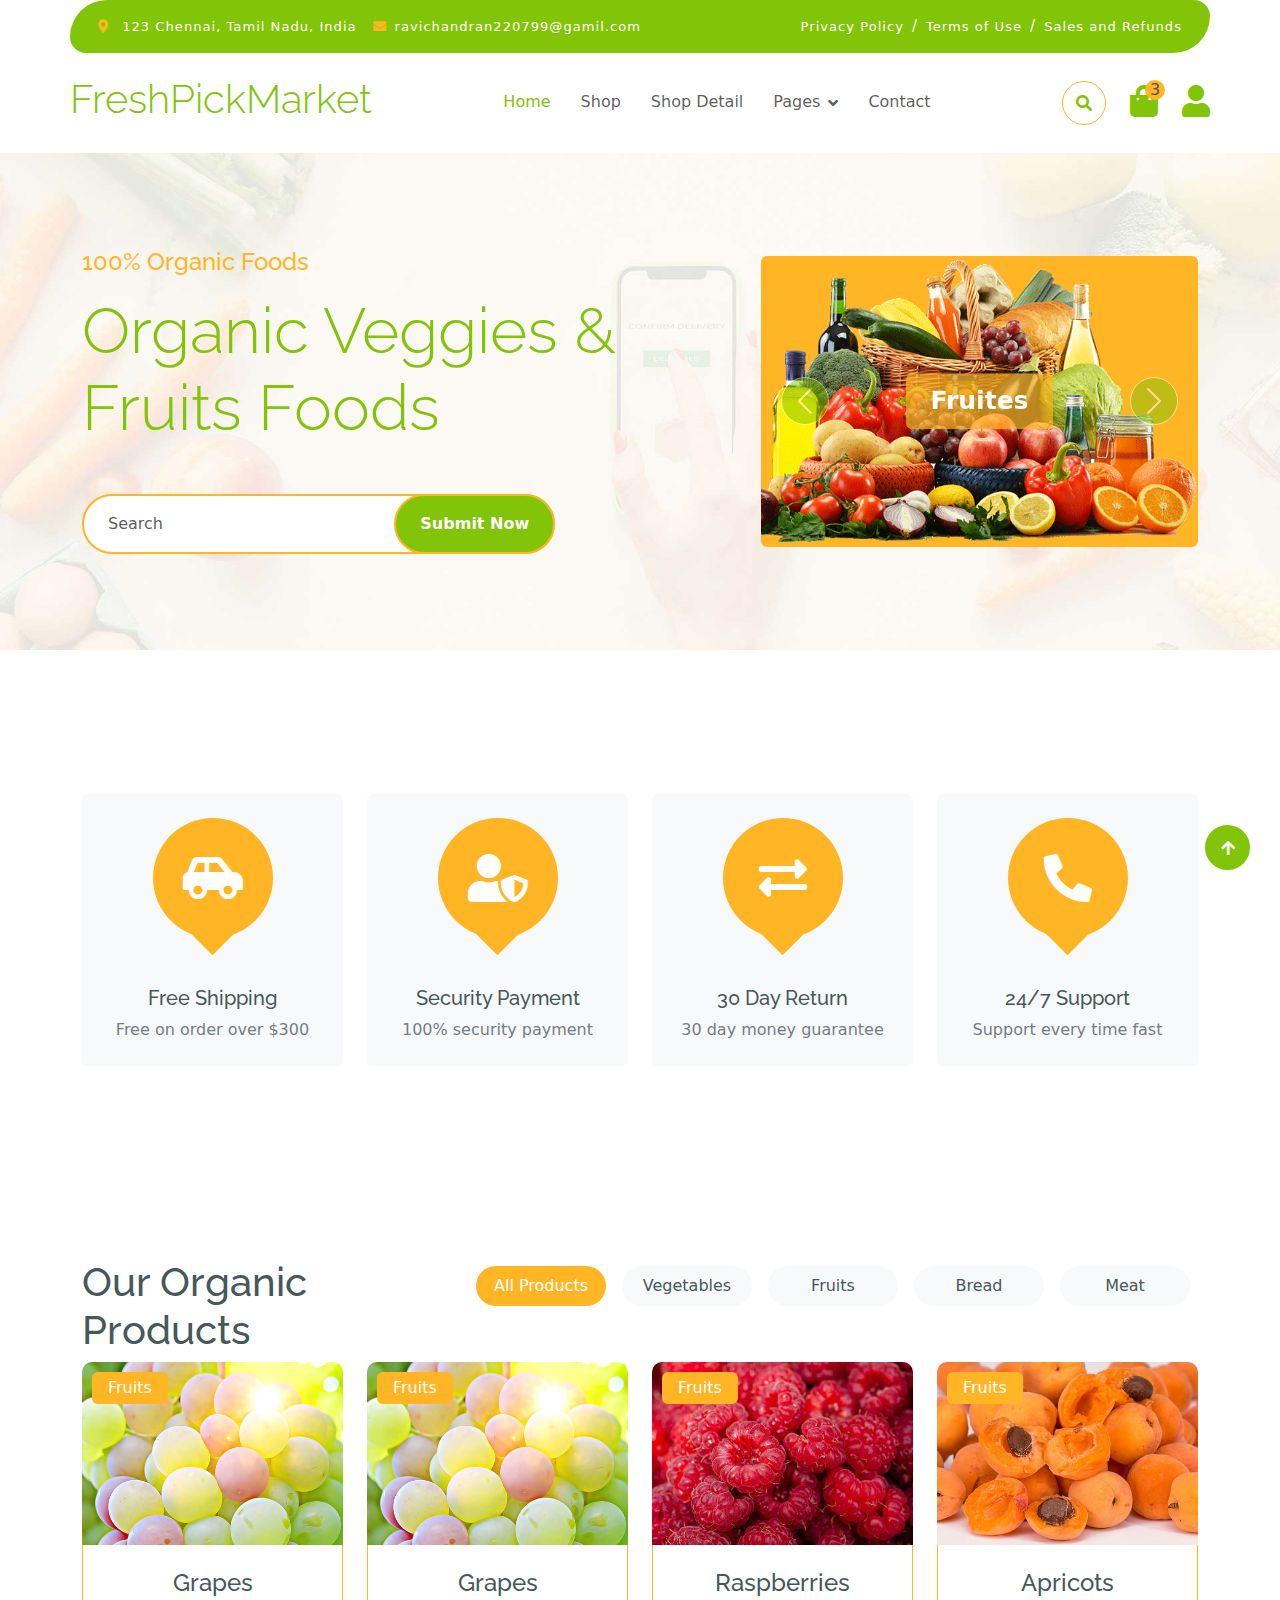
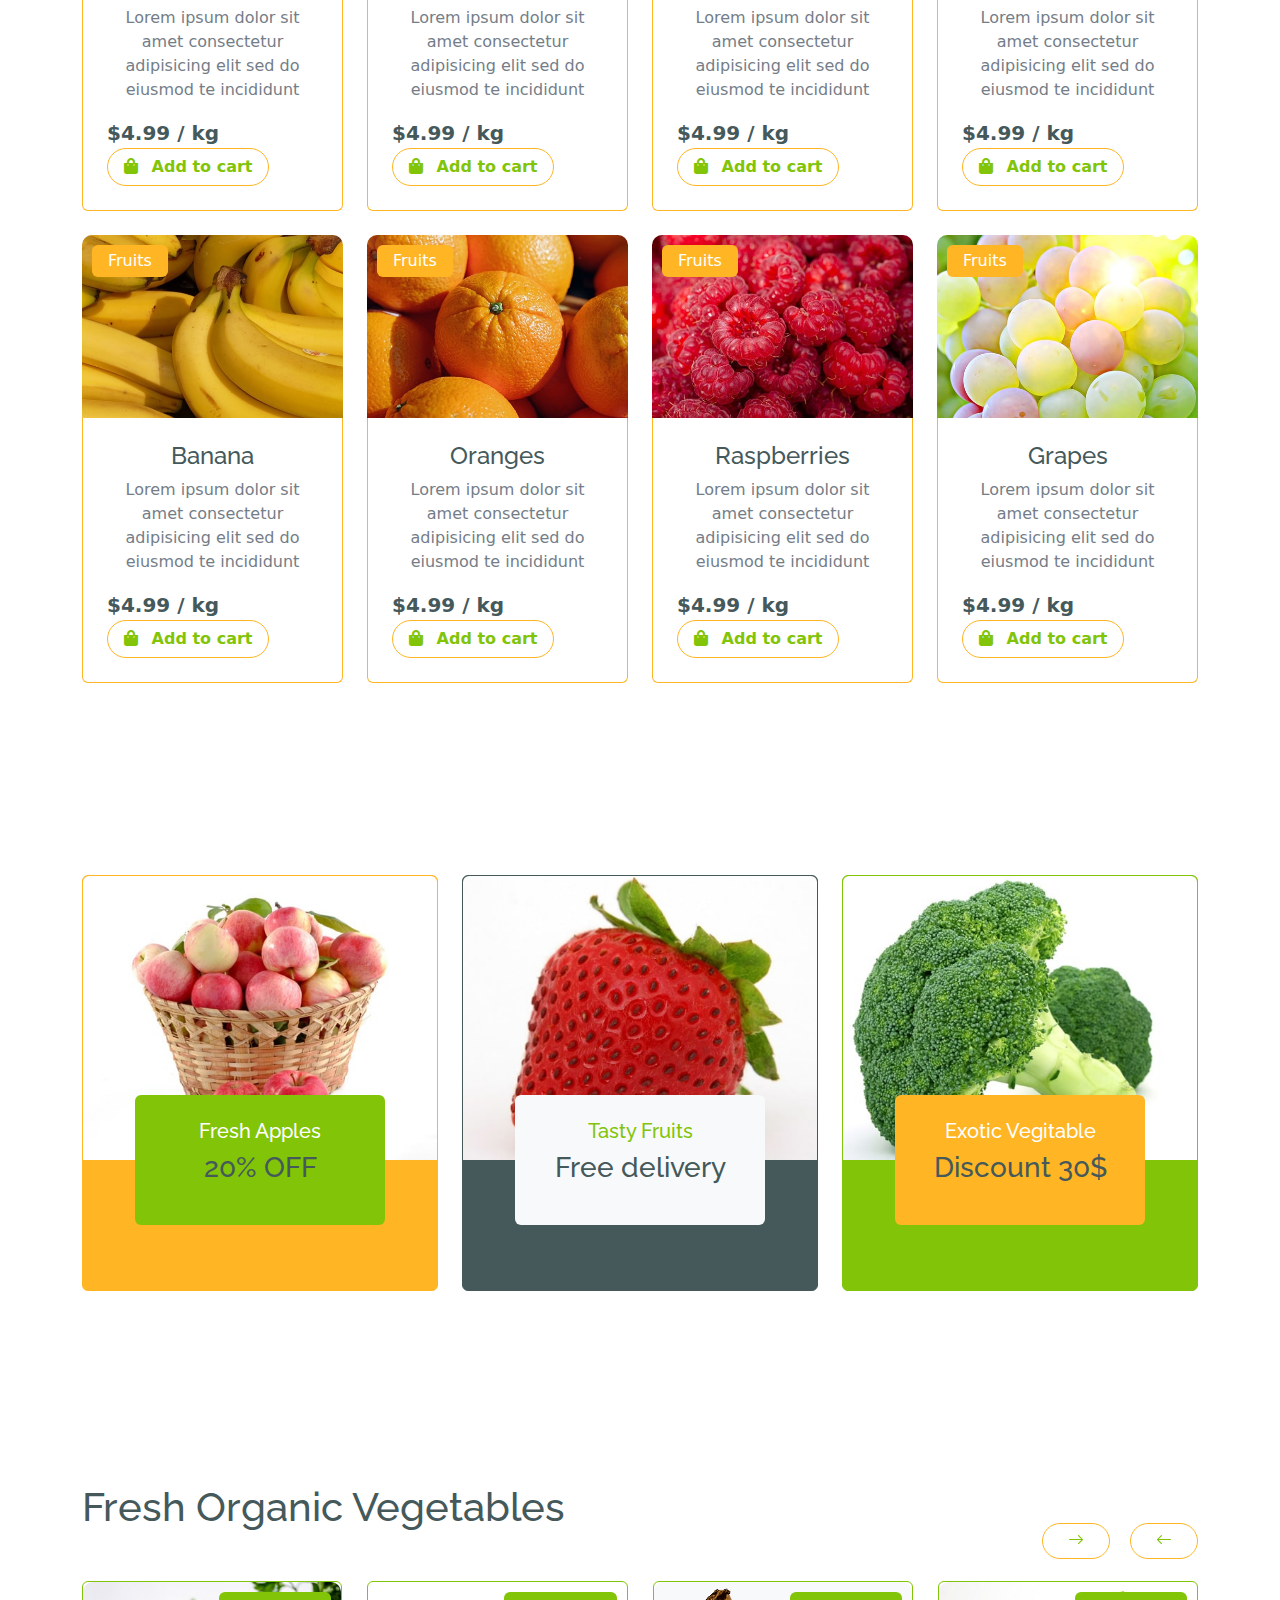
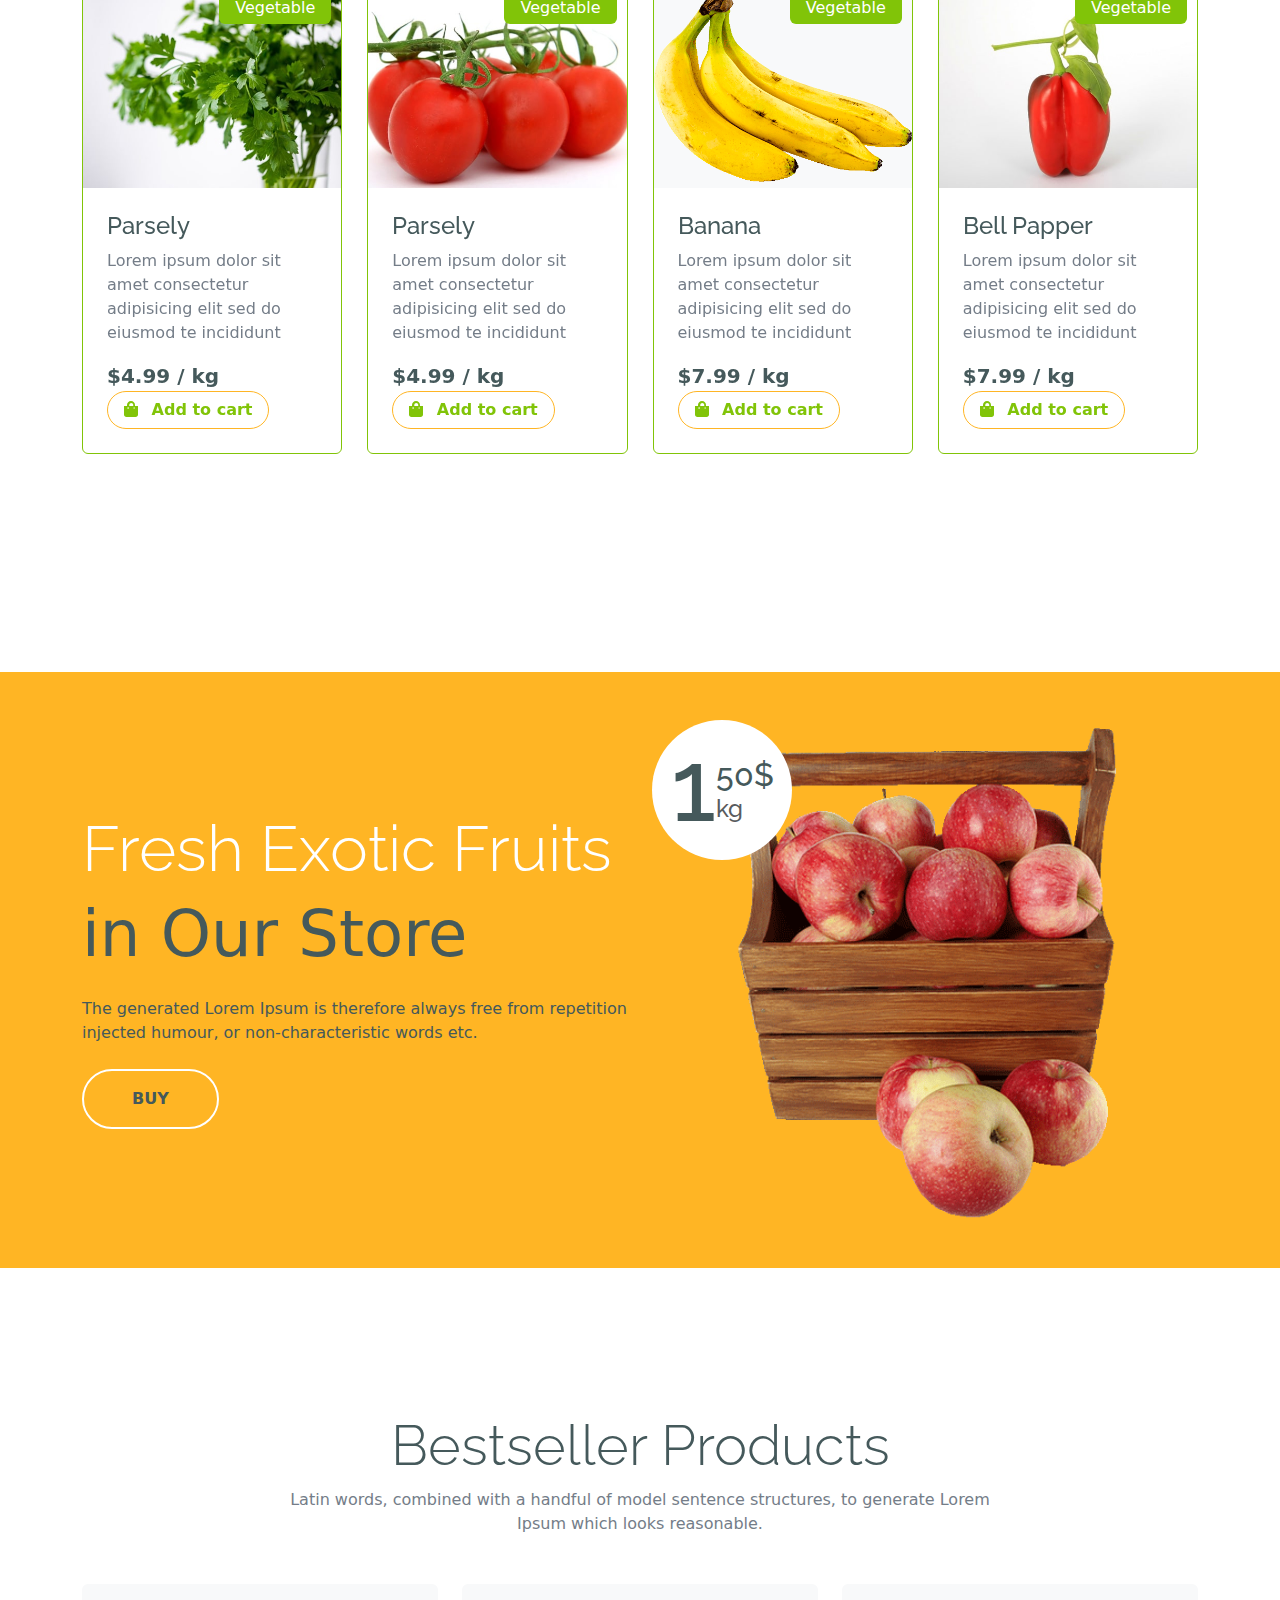
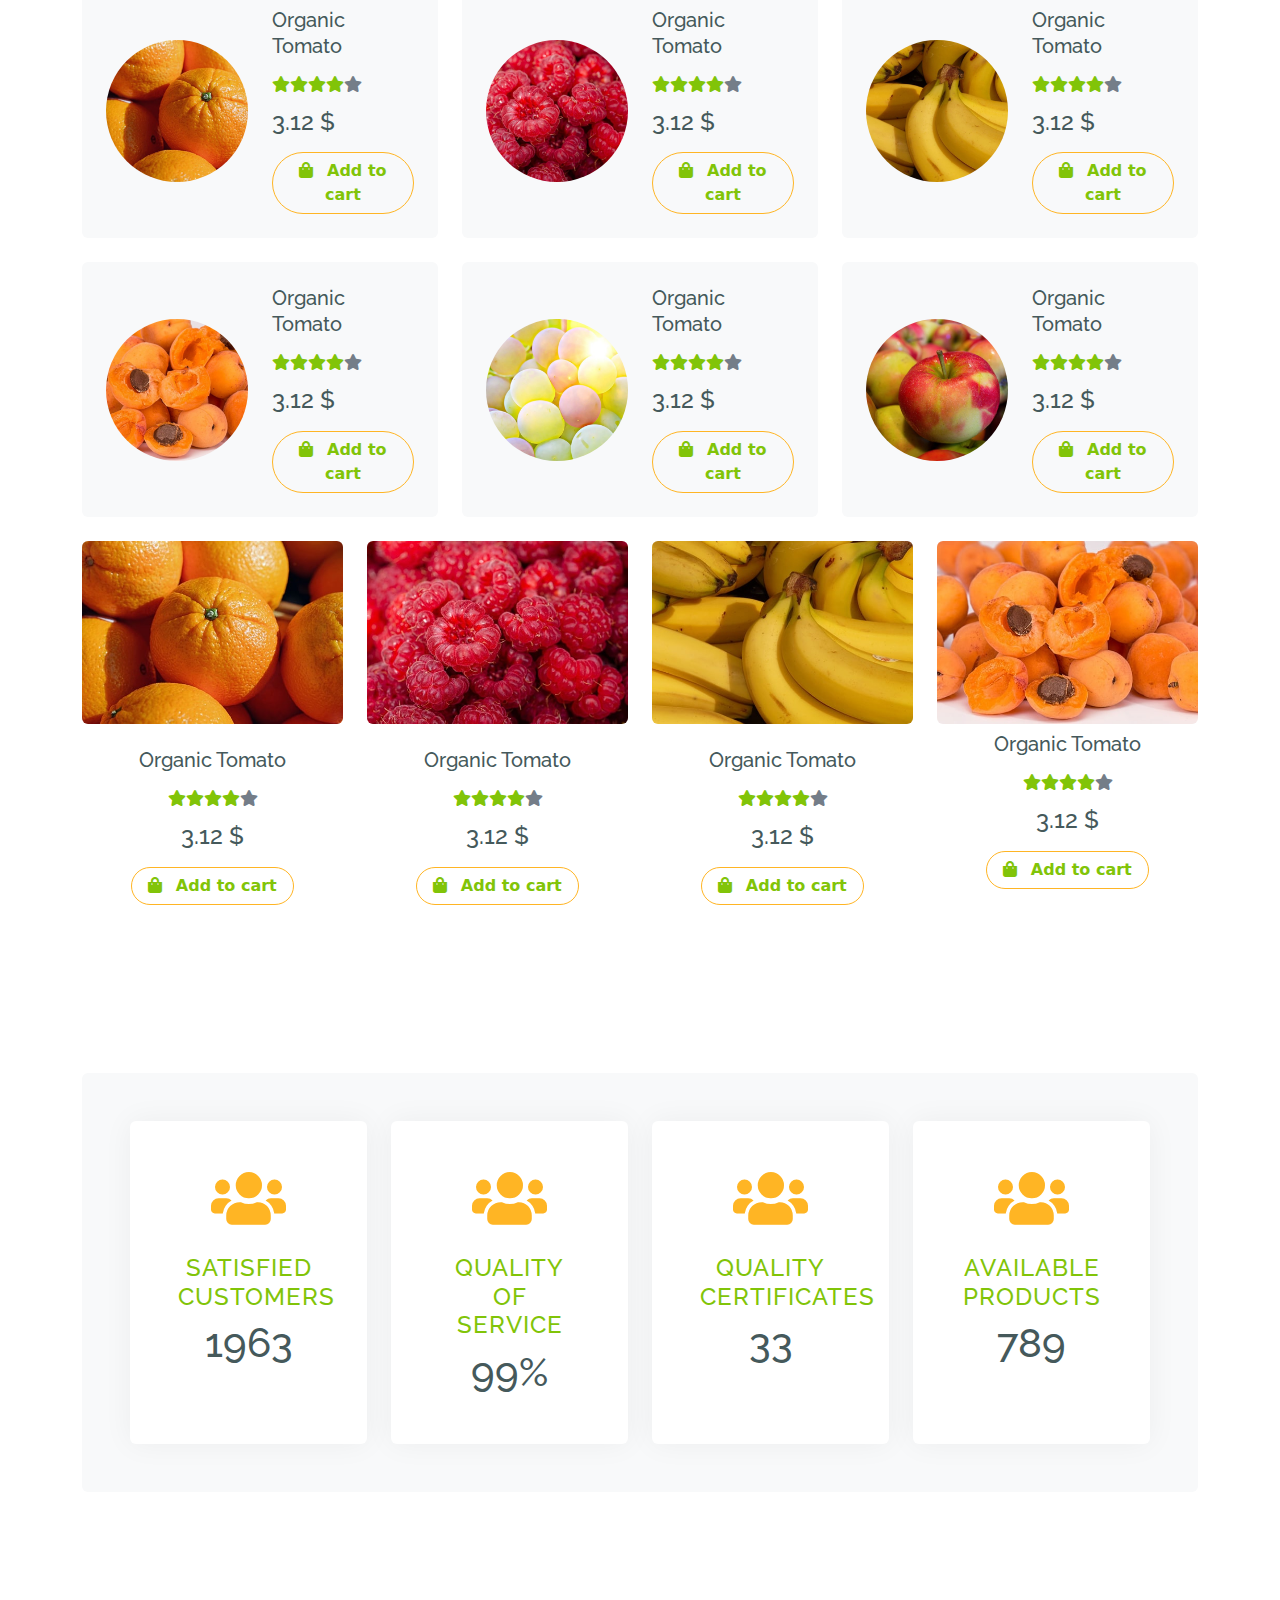
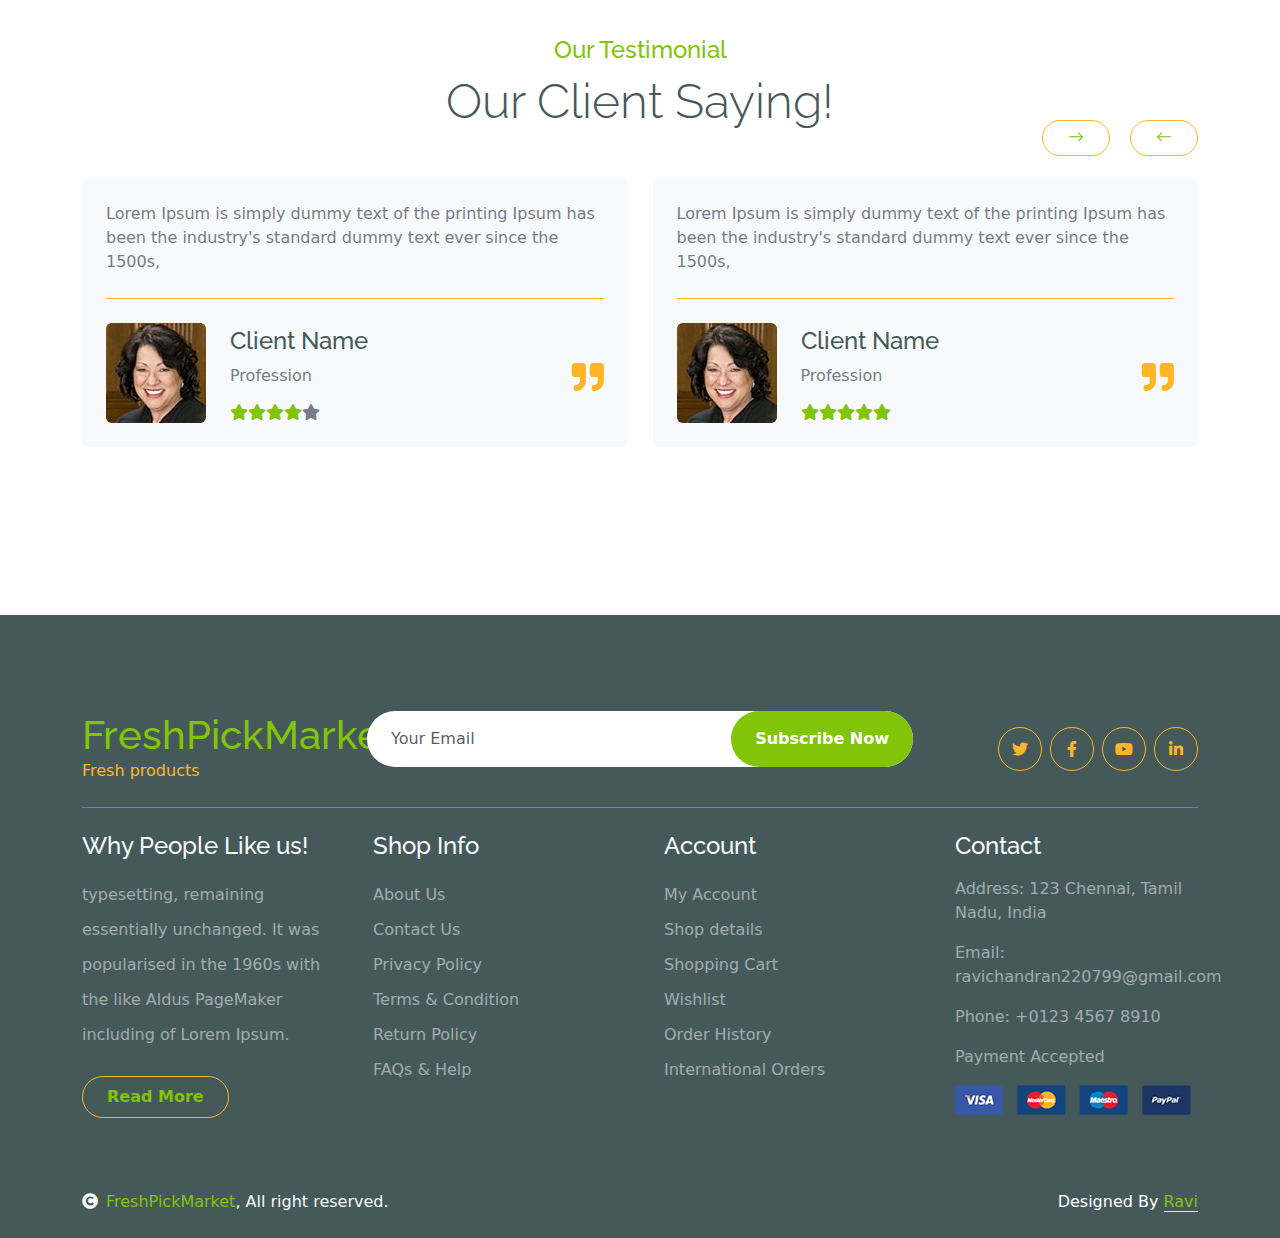
<file: index.html>
<!DOCTYPE html>
<html lang="en">

    <head>
        <meta charset="utf-8">
        <title>FreshPickMarket</title>
        <meta content="width=device-width, initial-scale=1.0" name="viewport">

        <!-- Google Web Fonts -->
        <link rel="preconnect" href="https://fonts.googleapis.com">
        <link rel="preconnect" href="https://fonts.gstatic.com" crossorigin>
        <link href="https://fonts.googleapis.com/css2?family=Open+Sans:wght@400;600&family=Raleway:wght@600;800&display=swap" rel="stylesheet"> 

        <!-- Icon Font Stylesheet -->
        <link rel="stylesheet" href="https://use.fontawesome.com/releases/v5.15.4/css/all.css"/>
        <link href="https://cdn.jsdelivr.net/npm/bootstrap-icons@1.4.1/font/bootstrap-icons.css" rel="stylesheet">

        <!-- Libraries Stylesheet -->
        <link rel="stylesheet" href="https://cdnjs.cloudflare.com/ajax/libs/OwlCarousel2/2.3.4/assets/owl.carousel.min.css">

        <!-- Bootstrap Stylesheet -->
        <link href="https://cdn.jsdelivr.net/npm/bootstrap@5.3.3/dist/css/bootstrap.min.css" rel="stylesheet">

        <!-- Template Stylesheet -->
        <link href="css/style.css" rel="stylesheet">
    </head>

    <body>

        <!-- Spinner Start -->
        <div id="spinner" class="show w-100 vh-100 bg-white position-fixed translate-middle top-50 start-50  d-flex align-items-center justify-content-center">
            <div class="spinner-grow text-primary" role="status"></div>
        </div>
        <!-- Spinner End -->


        <!-- Navbar start -->
        <div class="container-fluid fixed-top">
            <div class="container topbar bg-primary d-none d-lg-block">
                <div class="d-flex justify-content-between">
                    <div class="top-info ps-2">
                        <small class="me-3"><i class="fas fa-map-marker-alt me-2 text-secondary"></i> <a href="#" class="text-white">123 Chennai, Tamil Nadu, India </a></small>
                        <small class="me-3"><i class="fas fa-envelope me-2 text-secondary"></i><a href="mailto:ravichandran220799@gmail.com" class="text-white">ravichandran220799@gamil.com</a></small>
                    </div>
                    <div class="top-link pe-2">
                        <a href="#" class="text-white"><small class="text-white mx-2">Privacy Policy</small>/</a>
                        <a href="#" class="text-white"><small class="text-white mx-2">Terms of Use</small>/</a>
                        <a href="#" class="text-white"><small class="text-white ms-2">Sales and Refunds</small></a>
                    </div>
                </div>
            </div>
            <div class="container px-0">
                <nav class="navbar navbar-light bg-white navbar-expand-xl">
                    <a href="index.html" class="navbar-brand"><h1 class="text-primary display-6">FreshPickMarket</h1></a>
                    <button class="navbar-toggler py-2 px-3" type="button" data-bs-toggle="collapse" data-bs-target="#navbarCollapse">
                        <span class="fa fa-bars text-primary"></span>
                    </button>
                    <div class="collapse navbar-collapse bg-white" id="navbarCollapse">
                        <div class="navbar-nav mx-auto">
                            <a href="index.html" class="nav-item nav-link active">Home</a>
                            <a href="shop.html" class="nav-item nav-link">Shop</a>
                            <a href="shop-detail.html" class="nav-item nav-link">Shop Detail</a>
                            <div class="nav-item dropdown">
                                <a href="#" class="nav-link dropdown-toggle" data-bs-toggle="dropdown">Pages</a>
                                <div class="dropdown-menu m-0 bg-secondary rounded-0">
                                    <a href="cart.html" class="dropdown-item">Cart</a>
                                    <a href="checkout.html" class="dropdown-item">Checkout</a>
                                    <a href="testimonial.html" class="dropdown-item">Testimonial</a>
                                    <a href="404.html" class="dropdown-item">404 Page</a>
                                </div>
                            </div>
                            <a href="contact.html" class="nav-item nav-link">Contact</a>
                        </div>
                        <div class="d-flex m-3 me-0">
                            <button class="btn-search btn border border-secondary btn-md-square rounded-circle bg-white me-4" data-bs-toggle="modal" data-bs-target="#searchModal"><i class="fas fa-search text-primary"></i></button>
                            <a href="#" class="position-relative me-4 my-auto">
                                <i class="fa fa-shopping-bag fa-2x"></i>
                                <span class="position-absolute bg-secondary rounded-circle d-flex align-items-center justify-content-center text-dark px-1" style="top: -5px; left: 15px; height: 20px; min-width: 20px;">3</span>
                            </a>
                            <a href="#" class="my-auto">
                                <i class="fas fa-user fa-2x"></i>
                            </a>
                        </div>
                    </div>
                </nav>
            </div>
        </div>
        <!-- Navbar End -->


        <!-- Modal Search Start -->
        <div class="modal fade" id="searchModal" tabindex="-1" aria-labelledby="exampleModalLabel" aria-hidden="true">
            <div class="modal-dialog modal-fullscreen">
                <div class="modal-content rounded-0">
                    <div class="modal-header">
                        <h5 class="modal-title" id="exampleModalLabel">Search by keyword</h5>
                        <button type="button" class="btn-close" data-bs-dismiss="modal" aria-label="Close"></button>
                    </div>
                    <div class="modal-body d-flex align-items-center">
                        <div class="input-group w-75 mx-auto d-flex">
                            <input type="search" class="form-control p-3" placeholder="keywords" aria-describedby="search-icon-1">
                            <span id="search-icon-1" class="input-group-text p-3"><i class="fa fa-search"></i></span>
                        </div>
                    </div>
                </div>
            </div>
        </div>
        <!-- Modal Search End -->


        <!-- Hero Start -->
        <div class="container-fluid py-5 mb-5 hero-header">
            <div class="container py-5">
                <div class="row g-5 align-items-center">
                    <div class="col-md-12 col-lg-7">
                        <h4 class="mb-3 text-secondary">100% Organic Foods</h4>
                        <h1 class="mb-5 display-3 text-primary">Organic Veggies & Fruits Foods</h1>
                        <div class="position-relative mx-auto">
                            <input class="form-control border-2 border-secondary w-75 py-3 px-4 rounded-pill" type="number" placeholder="Search">
                            <button type="submit" class="btn btn-primary border-2 border-secondary py-3 px-4 position-absolute rounded-pill text-white h-100" style="top: 0; right: 25%;">Submit Now</button>
                        </div>
                    </div>
                    <div class="col-md-12 col-lg-5">
                        <div id="carouselId" class="carousel slide position-relative" data-bs-ride="carousel">
                            <div class="carousel-inner" role="listbox">
                                <div class="carousel-item active rounded">
                                    <img src="img/hero-img-1.png" class="img-fluid w-100 h-100 bg-secondary rounded" alt="First slide">
                                    <a href="#" class="btn px-4 py-2 text-white rounded">Fruites</a>
                                </div>
                                <div class="carousel-item rounded">
                                    <img src="img/hero-img-2.jpg" class="img-fluid w-100 h-100 rounded" alt="Second slide">
                                    <a href="#" class="btn px-4 py-2 text-white rounded">Vegetables</a>
                                </div>
                            </div>
                            <button class="carousel-control-prev" type="button" data-bs-target="#carouselId" data-bs-slide="prev">
                                <span class="carousel-control-prev-icon" aria-hidden="true"></span>
                                <span class="visually-hidden">Previous</span>
                            </button>
                            <button class="carousel-control-next" type="button" data-bs-target="#carouselId" data-bs-slide="next">
                                <span class="carousel-control-next-icon" aria-hidden="true"></span>
                                <span class="visually-hidden">Next</span>
                            </button>
                        </div>
                    </div>
                </div>
            </div>
        </div>
        <!-- Hero End -->


        <!-- Featurs Section Start -->
        <div class="container-fluid featurs py-5">
            <div class="container py-5">
                <div class="row g-4">
                    <div class="col-md-6 col-lg-3">
                        <div class="featurs-item text-center rounded bg-light p-4">
                            <div class="featurs-icon btn-square rounded-circle bg-secondary mb-5 mx-auto">
                                <i class="fas fa-car-side fa-3x text-white"></i>
                            </div>
                            <div class="featurs-content text-center">
                                <h5>Free Shipping</h5>
                                <p class="mb-0">Free on order over $300</p>
                            </div>
                        </div>
                    </div>
                    <div class="col-md-6 col-lg-3">
                        <div class="featurs-item text-center rounded bg-light p-4">
                            <div class="featurs-icon btn-square rounded-circle bg-secondary mb-5 mx-auto">
                                <i class="fas fa-user-shield fa-3x text-white"></i>
                            </div>
                            <div class="featurs-content text-center">
                                <h5>Security Payment</h5>
                                <p class="mb-0">100% security payment</p>
                            </div>
                        </div>
                    </div>
                    <div class="col-md-6 col-lg-3">
                        <div class="featurs-item text-center rounded bg-light p-4">
                            <div class="featurs-icon btn-square rounded-circle bg-secondary mb-5 mx-auto">
                                <i class="fas fa-exchange-alt fa-3x text-white"></i>
                            </div>
                            <div class="featurs-content text-center">
                                <h5>30 Day Return</h5>
                                <p class="mb-0">30 day money guarantee</p>
                            </div>
                        </div>
                    </div>
                    <div class="col-md-6 col-lg-3">
                        <div class="featurs-item text-center rounded bg-light p-4">
                            <div class="featurs-icon btn-square rounded-circle bg-secondary mb-5 mx-auto">
                                <i class="fa fa-phone-alt fa-3x text-white"></i>
                            </div>
                            <div class="featurs-content text-center">
                                <h5>24/7 Support</h5>
                                <p class="mb-0">Support every time fast</p>
                            </div>
                        </div>
                    </div>
                </div>
            </div>
        </div>
        <!-- Featurs Section End -->


        <!-- Fruits Shop Start-->
        <div class="container-fluid fruite py-5">
            <div class="container py-5">
                <div class="tab-class text-center">
                    <div class="row g-4">
                        <div class="col-lg-4 text-start">
                            <h1>Our Organic Products</h1>
                        </div>
                        <div class="col-lg-8 text-end">
                            <ul class="nav nav-pills d-inline-flex text-center mb-5">
                                <li class="nav-item">
                                    <a class="d-flex m-2 py-2 bg-light rounded-pill active" data-bs-toggle="pill" href="#tab-1">
                                        <span class="text-dark" style="width: 130px;">All Products</span>
                                    </a>
                                </li>
                                <li class="nav-item">
                                    <a class="d-flex py-2 m-2 bg-light rounded-pill" data-bs-toggle="pill" href="#tab-2">
                                        <span class="text-dark" style="width: 130px;">Vegetables</span>
                                    </a>
                                </li>
                                <li class="nav-item">
                                    <a class="d-flex m-2 py-2 bg-light rounded-pill" data-bs-toggle="pill" href="#tab-3">
                                        <span class="text-dark" style="width: 130px;">Fruits</span>
                                    </a>
                                </li>
                                <li class="nav-item">
                                    <a class="d-flex m-2 py-2 bg-light rounded-pill" data-bs-toggle="pill" href="#tab-4">
                                        <span class="text-dark" style="width: 130px;">Bread</span>
                                    </a>
                                </li>
                                <li class="nav-item">
                                    <a class="d-flex m-2 py-2 bg-light rounded-pill" data-bs-toggle="pill" href="#tab-5">
                                        <span class="text-dark" style="width: 130px;">Meat</span>
                                    </a>
                                </li>
                            </ul>
                        </div>
                    </div>
                    <div class="tab-content">
                        <div id="tab-1" class="tab-pane fade show p-0 active">
                            <div class="row g-4">
                                <div class="col-lg-12">
                                    <div class="row g-4">
                                        <div class="col-md-6 col-lg-4 col-xl-3">
                                            <div class="rounded position-relative fruite-item">
                                                <div class="fruite-img">
                                                    <img src="img/fruite-item-5.jpg" class="img-fluid w-100 rounded-top" alt="">
                                                </div>
                                                <div class="text-white bg-secondary px-3 py-1 rounded position-absolute" style="top: 10px; left: 10px;">Fruits</div>
                                                <div class="p-4 border border-secondary border-top-0 rounded-bottom">
                                                    <h4>Grapes</h4>
                                                    <p>Lorem ipsum dolor sit amet consectetur adipisicing elit sed do eiusmod te incididunt</p>
                                                    <div class="d-flex justify-content-between flex-lg-wrap">
                                                        <p class="text-dark fs-5 fw-bold mb-0">$4.99 / kg</p>
                                                        <a href="#" class="btn border border-secondary rounded-pill px-3 text-primary"><i class="fa fa-shopping-bag me-2 text-primary"></i> Add to cart</a>
                                                    </div>
                                                </div>
                                            </div>
                                        </div>
                                        <div class="col-md-6 col-lg-4 col-xl-3">
                                            <div class="rounded position-relative fruite-item">
                                                <div class="fruite-img">
                                                    <img src="img/fruite-item-5.jpg" class="img-fluid w-100 rounded-top" alt="">
                                                </div>
                                                <div class="text-white bg-secondary px-3 py-1 rounded position-absolute" style="top: 10px; left: 10px;">Fruits</div>
                                                <div class="p-4 border border-secondary border-top-0 rounded-bottom">
                                                    <h4>Grapes</h4>
                                                    <p>Lorem ipsum dolor sit amet consectetur adipisicing elit sed do eiusmod te incididunt</p>
                                                    <div class="d-flex justify-content-between flex-lg-wrap">
                                                        <p class="text-dark fs-5 fw-bold mb-0">$4.99 / kg</p>
                                                        <a href="#" class="btn border border-secondary rounded-pill px-3 text-primary"><i class="fa fa-shopping-bag me-2 text-primary"></i> Add to cart</a>
                                                    </div>
                                                </div>
                                            </div>
                                        </div>
                                        <div class="col-md-6 col-lg-4 col-xl-3">
                                            <div class="rounded position-relative fruite-item">
                                                <div class="fruite-img">
                                                    <img src="img/fruite-item-2.jpg" class="img-fluid w-100 rounded-top" alt="">
                                                </div>
                                                <div class="text-white bg-secondary px-3 py-1 rounded position-absolute" style="top: 10px; left: 10px;">Fruits</div>
                                                <div class="p-4 border border-secondary border-top-0 rounded-bottom">
                                                    <h4>Raspberries</h4>
                                                    <p>Lorem ipsum dolor sit amet consectetur adipisicing elit sed do eiusmod te incididunt</p>
                                                    <div class="d-flex justify-content-between flex-lg-wrap">
                                                        <p class="text-dark fs-5 fw-bold mb-0">$4.99 / kg</p>
                                                        <a href="#" class="btn border border-secondary rounded-pill px-3 text-primary"><i class="fa fa-shopping-bag me-2 text-primary"></i> Add to cart</a>
                                                    </div>
                                                </div>
                                            </div>
                                        </div>
                                        <div class="col-md-6 col-lg-4 col-xl-3">
                                            <div class="rounded position-relative fruite-item">
                                                <div class="fruite-img">
                                                    <img src="img/fruite-item-4.jpg" class="img-fluid w-100 rounded-top" alt="">
                                                </div>
                                                <div class="text-white bg-secondary px-3 py-1 rounded position-absolute" style="top: 10px; left: 10px;">Fruits</div>
                                                <div class="p-4 border border-secondary border-top-0 rounded-bottom">
                                                    <h4>Apricots</h4>
                                                    <p>Lorem ipsum dolor sit amet consectetur adipisicing elit sed do eiusmod te incididunt</p>
                                                    <div class="d-flex justify-content-between flex-lg-wrap">
                                                        <p class="text-dark fs-5 fw-bold mb-0">$4.99 / kg</p>
                                                        <a href="#" class="btn border border-secondary rounded-pill px-3 text-primary"><i class="fa fa-shopping-bag me-2 text-primary"></i> Add to cart</a>
                                                    </div>
                                                </div>
                                            </div>
                                        </div>
                                        <div class="col-md-6 col-lg-4 col-xl-3">
                                            <div class="rounded position-relative fruite-item">
                                                <div class="fruite-img">
                                                    <img src="img/fruite-item-3.jpg" class="img-fluid w-100 rounded-top" alt="">
                                                </div>
                                                <div class="text-white bg-secondary px-3 py-1 rounded position-absolute" style="top: 10px; left: 10px;">Fruits</div>
                                                <div class="p-4 border border-secondary border-top-0 rounded-bottom">
                                                    <h4>Banana</h4>
                                                    <p>Lorem ipsum dolor sit amet consectetur adipisicing elit sed do eiusmod te incididunt</p>
                                                    <div class="d-flex justify-content-between flex-lg-wrap">
                                                        <p class="text-dark fs-5 fw-bold mb-0">$4.99 / kg</p>
                                                        <a href="#" class="btn border border-secondary rounded-pill px-3 text-primary"><i class="fa fa-shopping-bag me-2 text-primary"></i> Add to cart</a>
                                                    </div>
                                                </div>
                                            </div>
                                        </div>
                                        <div class="col-md-6 col-lg-4 col-xl-3">
                                            <div class="rounded position-relative fruite-item">
                                                <div class="fruite-img">
                                                    <img src="img/fruite-item-1.jpg" class="img-fluid w-100 rounded-top" alt="">
                                                </div>
                                                <div class="text-white bg-secondary px-3 py-1 rounded position-absolute" style="top: 10px; left: 10px;">Fruits</div>
                                                <div class="p-4 border border-secondary border-top-0 rounded-bottom">
                                                    <h4>Oranges</h4>
                                                    <p>Lorem ipsum dolor sit amet consectetur adipisicing elit sed do eiusmod te incididunt</p>
                                                    <div class="d-flex justify-content-between flex-lg-wrap">
                                                        <p class="text-dark fs-5 fw-bold mb-0">$4.99 / kg</p>
                                                        <a href="#" class="btn border border-secondary rounded-pill px-3 text-primary"><i class="fa fa-shopping-bag me-2 text-primary"></i> Add to cart</a>
                                                    </div>
                                                </div>
                                            </div>
                                        </div>
                                        <div class="col-md-6 col-lg-4 col-xl-3">
                                            <div class="rounded position-relative fruite-item">
                                                <div class="fruite-img">
                                                    <img src="img/fruite-item-2.jpg" class="img-fluid w-100 rounded-top" alt="">
                                                </div>
                                                <div class="text-white bg-secondary px-3 py-1 rounded position-absolute" style="top: 10px; left: 10px;">Fruits</div>
                                                <div class="p-4 border border-secondary border-top-0 rounded-bottom">
                                                    <h4>Raspberries</h4>
                                                    <p>Lorem ipsum dolor sit amet consectetur adipisicing elit sed do eiusmod te incididunt</p>
                                                    <div class="d-flex justify-content-between flex-lg-wrap">
                                                        <p class="text-dark fs-5 fw-bold mb-0">$4.99 / kg</p>
                                                        <a href="#" class="btn border border-secondary rounded-pill px-3 text-primary"><i class="fa fa-shopping-bag me-2 text-primary"></i> Add to cart</a>
                                                    </div>
                                                </div>
                                            </div>
                                        </div>
                                        <div class="col-md-6 col-lg-4 col-xl-3">
                                            <div class="rounded position-relative fruite-item">
                                                <div class="fruite-img">
                                                    <img src="img/fruite-item-5.jpg" class="img-fluid w-100 rounded-top" alt="">
                                                </div>
                                                <div class="text-white bg-secondary px-3 py-1 rounded position-absolute" style="top: 10px; left: 10px;">Fruits</div>
                                                <div class="p-4 border border-secondary border-top-0 rounded-bottom">
                                                    <h4>Grapes</h4>
                                                    <p>Lorem ipsum dolor sit amet consectetur adipisicing elit sed do eiusmod te incididunt</p>
                                                    <div class="d-flex justify-content-between flex-lg-wrap">
                                                        <p class="text-dark fs-5 fw-bold mb-0">$4.99 / kg</p>
                                                        <a href="#" class="btn border border-secondary rounded-pill px-3 text-primary"><i class="fa fa-shopping-bag me-2 text-primary"></i> Add to cart</a>
                                                    </div>
                                                </div>
                                            </div>
                                        </div>
                                    </div>
                                </div>
                            </div>
                        </div>
                        <div id="tab-2" class="tab-pane fade show p-0">
                            <div class="row g-4">
                                <div class="col-lg-12">
                                    <div class="row g-4">
                                        <div class="col-md-6 col-lg-4 col-xl-3">
                                            <div class="rounded position-relative fruite-item">
                                                <div class="fruite-img">
                                                    <img src="img/fruite-item-5.jpg" class="img-fluid w-100 rounded-top" alt="">
                                                </div>
                                                <div class="text-white bg-secondary px-3 py-1 rounded position-absolute" style="top: 10px; left: 10px;">Fruits</div>
                                                <div class="p-4 border border-secondary border-top-0 rounded-bottom">
                                                    <h4>Grapes</h4>
                                                    <p>Lorem ipsum dolor sit amet consectetur adipisicing elit sed do eiusmod te incididunt</p>
                                                    <div class="d-flex justify-content-between flex-lg-wrap">
                                                        <p class="text-dark fs-5 fw-bold mb-0">$4.99 / kg</p>
                                                        <a href="#" class="btn border border-secondary rounded-pill px-3 text-primary"><i class="fa fa-shopping-bag me-2 text-primary"></i> Add to cart</a>
                                                    </div>
                                                </div>
                                            </div>
                                        </div>
                                        <div class="col-md-6 col-lg-4 col-xl-3">
                                            <div class="rounded position-relative fruite-item">
                                                <div class="fruite-img">
                                                    <img src="img/fruite-item-2.jpg" class="img-fluid w-100 rounded-top" alt="">
                                                </div>
                                                <div class="text-white bg-secondary px-3 py-1 rounded position-absolute" style="top: 10px; left: 10px;">Fruits</div>
                                                <div class="p-4 border border-secondary border-top-0 rounded-bottom">
                                                    <h4>Raspberries</h4>
                                                    <p>Lorem ipsum dolor sit amet consectetur adipisicing elit sed do eiusmod te incididunt</p>
                                                    <div class="d-flex justify-content-between flex-lg-wrap">
                                                        <p class="text-dark fs-5 fw-bold mb-0">$4.99 / kg</p>
                                                        <a href="#" class="btn border border-secondary rounded-pill px-3 text-primary"><i class="fa fa-shopping-bag me-2 text-primary"></i> Add to cart</a>
                                                    </div>
                                                </div>
                                            </div>
                                        </div>
                                    </div>
                                </div>
                            </div>
                        </div>
                        <div id="tab-3" class="tab-pane fade show p-0">
                            <div class="row g-4">
                                <div class="col-lg-12">
                                    <div class="row g-4">
                                        <div class="col-md-6 col-lg-4 col-xl-3">
                                            <div class="rounded position-relative fruite-item">
                                                <div class="fruite-img">
                                                    <img src="img/fruite-item-1.jpg" class="img-fluid w-100 rounded-top" alt="">
                                                </div>
                                                <div class="text-white bg-secondary px-3 py-1 rounded position-absolute" style="top: 10px; left: 10px;">Fruits</div>
                                                <div class="p-4 border border-secondary border-top-0 rounded-bottom">
                                                    <h4>Oranges</h4>
                                                    <p>Lorem ipsum dolor sit amet consectetur adipisicing elit sed do eiusmod te incididunt</p>
                                                    <div class="d-flex justify-content-between flex-lg-wrap">
                                                        <p class="text-dark fs-5 fw-bold mb-0">$4.99 / kg</p>
                                                        <a href="#" class="btn border border-secondary rounded-pill px-3 text-primary"><i class="fa fa-shopping-bag me-2 text-primary"></i> Add to cart</a>
                                                    </div>
                                                </div>
                                            </div>
                                        </div>
                                        <div class="col-md-6 col-lg-4 col-xl-3">
                                            <div class="rounded position-relative fruite-item">
                                                <div class="fruite-img">
                                                    <img src="img/fruite-item-6.jpg" class="img-fluid w-100 rounded-top" alt="">
                                                </div>
                                                <div class="text-white bg-secondary px-3 py-1 rounded position-absolute" style="top: 10px; left: 10px;">Fruits</div>
                                                <div class="p-4 border border-secondary border-top-0 rounded-bottom">
                                                    <h4>Apple</h4>
                                                    <p>Lorem ipsum dolor sit amet consectetur adipisicing elit sed do eiusmod te incididunt</p>
                                                    <div class="d-flex justify-content-between flex-lg-wrap">
                                                        <p class="text-dark fs-5 fw-bold mb-0">$4.99 / kg</p>
                                                        <a href="#" class="btn border border-secondary rounded-pill px-3 text-primary"><i class="fa fa-shopping-bag me-2 text-primary"></i> Add to cart</a>
                                                    </div>
                                                </div>
                                            </div>
                                        </div>
                                    </div>
                                </div>
                            </div>
                        </div>
                        <div id="tab-4" class="tab-pane fade show p-0">
                            <div class="row g-4">
                                <div class="col-lg-12">
                                    <div class="row g-4">
                                        <div class="col-md-6 col-lg-4 col-xl-3">
                                            <div class="rounded position-relative fruite-item">
                                                <div class="fruite-img">
                                                    <img src="img/fruite-item-5.jpg" class="img-fluid w-100 rounded-top" alt="">
                                                </div>
                                                <div class="text-white bg-secondary px-3 py-1 rounded position-absolute" style="top: 10px; left: 10px;">Fruits</div>
                                                <div class="p-4 border border-secondary border-top-0 rounded-bottom">
                                                    <h4>Grapes</h4>
                                                    <p>Lorem ipsum dolor sit amet consectetur adipisicing elit sed do eiusmod te incididunt</p>
                                                    <div class="d-flex justify-content-between flex-lg-wrap">
                                                        <p class="text-dark fs-5 fw-bold mb-0">$4.99 / kg</p>
                                                        <a href="#" class="btn border border-secondary rounded-pill px-3 text-primary"><i class="fa fa-shopping-bag me-2 text-primary"></i> Add to cart</a>
                                                    </div>
                                                </div>
                                            </div>
                                        </div>
                                        <div class="col-md-6 col-lg-4 col-xl-3">
                                            <div class="rounded position-relative fruite-item">
                                                <div class="fruite-img">
                                                    <img src="img/fruite-item-4.jpg" class="img-fluid w-100 rounded-top" alt="">
                                                </div>
                                                <div class="text-white bg-secondary px-3 py-1 rounded position-absolute" style="top: 10px; left: 10px;">Fruits</div>
                                                <div class="p-4 border border-secondary border-top-0 rounded-bottom">
                                                    <h4>Apricots</h4>
                                                    <p>Lorem ipsum dolor sit amet consectetur adipisicing elit sed do eiusmod te incididunt</p>
                                                    <div class="d-flex justify-content-between flex-lg-wrap">
                                                        <p class="text-dark fs-5 fw-bold mb-0">$4.99 / kg</p>
                                                        <a href="#" class="btn border border-secondary rounded-pill px-3 text-primary"><i class="fa fa-shopping-bag me-2 text-primary"></i> Add to cart</a>
                                                    </div>
                                                </div>
                                            </div>
                                        </div>
                                    </div>
                                </div>
                            </div>
                        </div>
                        <div id="tab-5" class="tab-pane fade show p-0">
                            <div class="row g-4">
                                <div class="col-lg-12">
                                    <div class="row g-4">
                                        <div class="col-md-6 col-lg-4 col-xl-3">
                                            <div class="rounded position-relative fruite-item">
                                                <div class="fruite-img">
                                                    <img src="img/fruite-item-3.jpg" class="img-fluid w-100 rounded-top" alt="">
                                                </div>
                                                <div class="text-white bg-secondary px-3 py-1 rounded position-absolute" style="top: 10px; left: 10px;">Fruits</div>
                                                <div class="p-4 border border-secondary border-top-0 rounded-bottom">
                                                    <h4>Banana</h4>
                                                    <p>Lorem ipsum dolor sit amet consectetur adipisicing elit sed do eiusmod te incididunt</p>
                                                    <div class="d-flex justify-content-between flex-lg-wrap">
                                                        <p class="text-dark fs-5 fw-bold mb-0">$4.99 / kg</p>
                                                        <a href="#" class="btn border border-secondary rounded-pill px-3 text-primary"><i class="fa fa-shopping-bag me-2 text-primary"></i> Add to cart</a>
                                                    </div>
                                                </div>
                                            </div>
                                        </div>
                                        <div class="col-md-6 col-lg-4 col-xl-3">
                                            <div class="rounded position-relative fruite-item">
                                                <div class="fruite-img">
                                                    <img src="img/fruite-item-2.jpg" class="img-fluid w-100 rounded-top" alt="">
                                                </div>
                                                <div class="text-white bg-secondary px-3 py-1 rounded position-absolute" style="top: 10px; left: 10px;">Fruits</div>
                                                <div class="p-4 border border-secondary border-top-0 rounded-bottom">
                                                    <h4>Raspberries</h4>
                                                    <p>Lorem ipsum dolor sit amet consectetur adipisicing elit sed do eiusmod te incididunt</p>
                                                    <div class="d-flex justify-content-between flex-lg-wrap">
                                                        <p class="text-dark fs-5 fw-bold mb-0">$4.99 / kg</p>
                                                        <a href="#" class="btn border border-secondary rounded-pill px-3 text-primary"><i class="fa fa-shopping-bag me-2 text-primary"></i> Add to cart</a>
                                                    </div>
                                                </div>
                                            </div>
                                        </div>
                                        <div class="col-md-6 col-lg-4 col-xl-3">
                                            <div class="rounded position-relative fruite-item">
                                                <div class="fruite-img">
                                                    <img src="img/fruite-item-1.jpg" class="img-fluid w-100 rounded-top" alt="">
                                                </div>
                                                <div class="text-white bg-secondary px-3 py-1 rounded position-absolute" style="top: 10px; left: 10px;">Fruits</div>
                                                <div class="p-4 border border-secondary border-top-0 rounded-bottom">
                                                    <h4>Oranges</h4>
                                                    <p>Lorem ipsum dolor sit amet consectetur adipisicing elit sed do eiusmod te incididunt</p>
                                                    <div class="d-flex justify-content-between flex-lg-wrap">
                                                        <p class="text-dark fs-5 fw-bold mb-0">$4.99 / kg</p>
                                                        <a href="#" class="btn border border-secondary rounded-pill px-3 text-primary"><i class="fa fa-shopping-bag me-2 text-primary"></i> Add to cart</a>
                                                    </div>
                                                </div>
                                            </div>
                                        </div>
                                    </div>
                                </div>
                            </div>
                        </div>
                    </div>
                </div>      
            </div>
        </div>
        <!-- Fruits Shop End-->


        <!-- Featurs Start -->
        <div class="container-fluid service py-5">
            <div class="container py-5">
                <div class="row g-4 justify-content-center">
                    <div class="col-md-6 col-lg-4">
                        <a href="#">
                            <div class="service-item bg-secondary rounded border border-secondary">
                                <img src="img/featur-1.jpg" class="img-fluid rounded-top w-100" alt="">
                                <div class="px-4 rounded-bottom">
                                    <div class="service-content bg-primary text-center p-4 rounded">
                                        <h5 class="text-white">Fresh Apples</h5>
                                        <h3 class="mb-0">20% OFF</h3>
                                    </div>
                                </div>
                            </div>
                        </a>
                    </div>
                    <div class="col-md-6 col-lg-4">
                        <a href="#">
                            <div class="service-item bg-dark rounded border border-dark">
                                <img src="img/featur-2.jpg" class="img-fluid rounded-top w-100" alt="">
                                <div class="px-4 rounded-bottom">
                                    <div class="service-content bg-light text-center p-4 rounded">
                                        <h5 class="text-primary">Tasty Fruits</h5>
                                        <h3 class="mb-0">Free delivery</h3>
                                    </div>
                                </div>
                            </div>
                        </a>
                    </div>
                    <div class="col-md-6 col-lg-4">
                        <a href="#">
                            <div class="service-item bg-primary rounded border border-primary">
                                <img src="img/featur-3.jpg" class="img-fluid rounded-top w-100" alt="">
                                <div class="px-4 rounded-bottom">
                                    <div class="service-content bg-secondary text-center p-4 rounded">
                                        <h5 class="text-white">Exotic Vegitable</h5>
                                        <h3 class="mb-0">Discount 30$</h3>
                                    </div>
                                </div>
                            </div>
                        </a>
                    </div>
                </div>
            </div>
        </div>
        <!-- Featurs End -->


        <!-- Vegetable Shop Start-->
        <div class="container-fluid vesitable py-5">
            <div class="container py-5">
                <h1 class="mb-0">Fresh Organic Vegetables</h1>
                <div class="owl-carousel vegetable-carousel justify-content-center">
                    <div class="border border-primary rounded position-relative vesitable-item">
                        <div class="vesitable-img">
                            <img src="img/vegetable-item-6.jpg" class="img-fluid w-100 rounded-top" alt="">
                        </div>
                        <div class="text-white bg-primary px-3 py-1 rounded position-absolute" style="top: 10px; right: 10px;">Vegetable</div>
                        <div class="p-4 rounded-bottom">
                            <h4>Parsely</h4>
                            <p>Lorem ipsum dolor sit amet consectetur adipisicing elit sed do eiusmod te incididunt</p>
                            <div class="d-flex justify-content-between flex-lg-wrap">
                                <p class="text-dark fs-5 fw-bold mb-0">$4.99 / kg</p>
                                <a href="#" class="btn border border-secondary rounded-pill px-3 text-primary"><i class="fa fa-shopping-bag me-2 text-primary"></i> Add to cart</a>
                            </div>
                        </div>
                    </div>
                    <div class="border border-primary rounded position-relative vesitable-item">
                        <div class="vesitable-img">
                            <img src="img/vegetable-item-1.jpg" class="img-fluid w-100 rounded-top" alt="">
                        </div>
                        <div class="text-white bg-primary px-3 py-1 rounded position-absolute" style="top: 10px; right: 10px;">Vegetable</div>
                        <div class="p-4 rounded-bottom">
                            <h4>Parsely</h4>
                            <p>Lorem ipsum dolor sit amet consectetur adipisicing elit sed do eiusmod te incididunt</p>
                            <div class="d-flex justify-content-between flex-lg-wrap">
                                <p class="text-dark fs-5 fw-bold mb-0">$4.99 / kg</p>
                                <a href="#" class="btn border border-secondary rounded-pill px-3 text-primary"><i class="fa fa-shopping-bag me-2 text-primary"></i> Add to cart</a>
                            </div>
                        </div>
                    </div>
                    <div class="border border-primary rounded position-relative vesitable-item">
                        <div class="vesitable-img">
                            <img src="img/vegetable-item-3.png" class="img-fluid w-100 rounded-top bg-light" alt="">
                        </div>
                        <div class="text-white bg-primary px-3 py-1 rounded position-absolute" style="top: 10px; right: 10px;">Vegetable</div>
                        <div class="p-4 rounded-bottom">
                            <h4>Banana</h4>
                            <p>Lorem ipsum dolor sit amet consectetur adipisicing elit sed do eiusmod te incididunt</p>
                            <div class="d-flex justify-content-between flex-lg-wrap">
                                <p class="text-dark fs-5 fw-bold mb-0">$7.99 / kg</p>
                                <a href="#" class="btn border border-secondary rounded-pill px-3 text-primary"><i class="fa fa-shopping-bag me-2 text-primary"></i> Add to cart</a>
                            </div>
                        </div>
                    </div>
                    <div class="border border-primary rounded position-relative vesitable-item">
                        <div class="vesitable-img">
                            <img src="img/vegetable-item-4.jpg" class="img-fluid w-100 rounded-top" alt="">
                        </div>
                        <div class="text-white bg-primary px-3 py-1 rounded position-absolute" style="top: 10px; right: 10px;">Vegetable</div>
                        <div class="p-4 rounded-bottom">
                            <h4>Bell Papper</h4>
                            <p>Lorem ipsum dolor sit amet consectetur adipisicing elit sed do eiusmod te incididunt</p>
                            <div class="d-flex justify-content-between flex-lg-wrap">
                                <p class="text-dark fs-5 fw-bold mb-0">$7.99 / kg</p>
                                <a href="#" class="btn border border-secondary rounded-pill px-3 text-primary"><i class="fa fa-shopping-bag me-2 text-primary"></i> Add to cart</a>
                            </div>
                        </div>
                    </div>
                    <div class="border border-primary rounded position-relative vesitable-item">
                        <div class="vesitable-img">
                            <img src="img/vegetable-item-5.jpg" class="img-fluid w-100 rounded-top" alt="">
                        </div>
                        <div class="text-white bg-primary px-3 py-1 rounded position-absolute" style="top: 10px; right: 10px;">Vegetable</div>
                        <div class="p-4 rounded-bottom">
                            <h4>Potatoes</h4>
                            <p>Lorem ipsum dolor sit amet consectetur adipisicing elit sed do eiusmod te incididunt</p>
                            <div class="d-flex justify-content-between flex-lg-wrap">
                                <p class="text-dark fs-5 fw-bold mb-0">$7.99 / kg</p>
                                <a href="#" class="btn border border-secondary rounded-pill px-3 text-primary"><i class="fa fa-shopping-bag me-2 text-primary"></i> Add to cart</a>
                            </div>
                        </div>
                    </div>
                    <div class="border border-primary rounded position-relative vesitable-item">
                        <div class="vesitable-img">
                            <img src="img/vegetable-item-6.jpg" class="img-fluid w-100 rounded-top" alt="">
                        </div>
                        <div class="text-white bg-primary px-3 py-1 rounded position-absolute" style="top: 10px; right: 10px;">Vegetable</div>
                        <div class="p-4 rounded-bottom">
                            <h4>Parsely</h4>
                            <p>Lorem ipsum dolor sit amet consectetur adipisicing elit sed do eiusmod te incididunt</p>
                            <div class="d-flex justify-content-between flex-lg-wrap">
                                <p class="text-dark fs-5 fw-bold mb-0">$7.99 / kg</p>
                                <a href="#" class="btn border border-secondary rounded-pill px-3 text-primary"><i class="fa fa-shopping-bag me-2 text-primary"></i> Add to cart</a>
                            </div>
                        </div>
                    </div>
                    <div class="border border-primary rounded position-relative vesitable-item">
                        <div class="vesitable-img">
                            <img src="img/vegetable-item-5.jpg" class="img-fluid w-100 rounded-top" alt="">
                        </div>
                        <div class="text-white bg-primary px-3 py-1 rounded position-absolute" style="top: 10px; right: 10px;">Vegetable</div>
                        <div class="p-4 rounded-bottom">
                            <h4>Potatoes</h4>
                            <p>Lorem ipsum dolor sit amet consectetur adipisicing elit sed do eiusmod te incididunt</p>
                            <div class="d-flex justify-content-between flex-lg-wrap">
                                <p class="text-dark fs-5 fw-bold mb-0">$7.99 / kg</p>
                                <a href="#" class="btn border border-secondary rounded-pill px-3 text-primary"><i class="fa fa-shopping-bag me-2 text-primary"></i> Add to cart</a>
                            </div>
                        </div>
                    </div>
                    <div class="border border-primary rounded position-relative vesitable-item">
                        <div class="vesitable-img">
                            <img src="img/vegetable-item-6.jpg" class="img-fluid w-100 rounded-top" alt="">
                        </div>
                        <div class="text-white bg-primary px-3 py-1 rounded position-absolute" style="top: 10px; right: 10px;">Vegetable</div>
                        <div class="p-4 rounded-bottom">
                            <h4>Parsely</h4>
                            <p>Lorem ipsum dolor sit amet consectetur adipisicing elit sed do eiusmod te incididunt</p>
                            <div class="d-flex justify-content-between flex-lg-wrap">
                                <p class="text-dark fs-5 fw-bold mb-0">$7.99 / kg</p>
                                <a href="#" class="btn border border-secondary rounded-pill px-3 text-primary"><i class="fa fa-shopping-bag me-2 text-primary"></i> Add to cart</a>
                            </div>
                        </div>
                    </div>
                </div>
            </div>
        </div>
        <!-- Vesitable Shop End -->


        <!-- Banner Section Start-->
        <div class="container-fluid banner bg-secondary my-5">
            <div class="container py-5">
                <div class="row g-4 align-items-center">
                    <div class="col-lg-6">
                        <div class="py-4">
                            <h1 class="display-3 text-white">Fresh Exotic Fruits</h1>
                            <p class="fw-normal display-3 text-dark mb-4">in Our Store</p>
                            <p class="mb-4 text-dark">The generated Lorem Ipsum is therefore always free from repetition injected humour, or non-characteristic words etc.</p>
                            <a href="#" class="banner-btn btn border-2 border-white rounded-pill text-dark py-3 px-5">BUY</a>
                        </div>
                    </div>
                    <div class="col-lg-6">
                        <div class="position-relative">
                            <img src="img/baner-1.png" class="img-fluid w-100 rounded" alt="">
                            <div class="d-flex align-items-center justify-content-center bg-white rounded-circle position-absolute" style="width: 140px; height: 140px; top: 0; left: 0;">
                                <h1 style="font-size: 100px;">1</h1>
                                <div class="d-flex flex-column">
                                    <span class="h2 mb-0">50$</span>
                                    <span class="h4 text-muted mb-0">kg</span>
                                </div>
                            </div>
                        </div>
                    </div>
                </div>
            </div>
        </div>
        <!-- Banner Section End -->


        <!-- Bestseller Product Start -->
        <div class="container-fluid py-5">
            <div class="container py-5">
                <div class="text-center mx-auto mb-5" style="max-width: 700px;">
                    <h1 class="display-4">Bestseller Products</h1>
                    <p>Latin words, combined with a handful of model sentence structures, to generate Lorem Ipsum which looks reasonable.</p>
                </div>
                <div class="row g-4">
                    <div class="col-lg-6 col-xl-4">
                        <div class="p-4 rounded bg-light">
                            <div class="row align-items-center">
                                <div class="col-6">
                                    <img src="img/best-product-1.jpg" class="img-fluid rounded-circle w-100" alt="">
                                </div>
                                <div class="col-6">
                                    <a href="#" class="h5">Organic Tomato</a>
                                    <div class="d-flex my-3">
                                        <i class="fas fa-star text-primary"></i>
                                        <i class="fas fa-star text-primary"></i>
                                        <i class="fas fa-star text-primary"></i>
                                        <i class="fas fa-star text-primary"></i>
                                        <i class="fas fa-star"></i>
                                    </div>
                                    <h4 class="mb-3">3.12 $</h4>
                                    <a href="#" class="btn border border-secondary rounded-pill px-3 text-primary"><i class="fa fa-shopping-bag me-2 text-primary"></i> Add to cart</a>
                                </div>
                            </div>
                        </div>
                    </div>
                    <div class="col-lg-6 col-xl-4">
                        <div class="p-4 rounded bg-light">
                            <div class="row align-items-center">
                                <div class="col-6">
                                    <img src="img/best-product-2.jpg" class="img-fluid rounded-circle w-100" alt="">
                                </div>
                                <div class="col-6">
                                    <a href="#" class="h5">Organic Tomato</a>
                                    <div class="d-flex my-3">
                                        <i class="fas fa-star text-primary"></i>
                                        <i class="fas fa-star text-primary"></i>
                                        <i class="fas fa-star text-primary"></i>
                                        <i class="fas fa-star text-primary"></i>
                                        <i class="fas fa-star"></i>
                                    </div>
                                    <h4 class="mb-3">3.12 $</h4>
                                    <a href="#" class="btn border border-secondary rounded-pill px-3 text-primary"><i class="fa fa-shopping-bag me-2 text-primary"></i> Add to cart</a>
                                </div>
                            </div>
                        </div>
                    </div>
                    <div class="col-lg-6 col-xl-4">
                        <div class="p-4 rounded bg-light">
                            <div class="row align-items-center">
                                <div class="col-6">
                                    <img src="img/best-product-3.jpg" class="img-fluid rounded-circle w-100" alt="">
                                </div>
                                <div class="col-6">
                                    <a href="#" class="h5">Organic Tomato</a>
                                    <div class="d-flex my-3">
                                        <i class="fas fa-star text-primary"></i>
                                        <i class="fas fa-star text-primary"></i>
                                        <i class="fas fa-star text-primary"></i>
                                        <i class="fas fa-star text-primary"></i>
                                        <i class="fas fa-star"></i>
                                    </div>
                                    <h4 class="mb-3">3.12 $</h4>
                                    <a href="#" class="btn border border-secondary rounded-pill px-3 text-primary"><i class="fa fa-shopping-bag me-2 text-primary"></i> Add to cart</a>
                                </div>
                            </div>
                        </div>
                    </div>
                    <div class="col-lg-6 col-xl-4">
                        <div class="p-4 rounded bg-light">
                            <div class="row align-items-center">
                                <div class="col-6">
                                    <img src="img/best-product-4.jpg" class="img-fluid rounded-circle w-100" alt="">
                                </div>
                                <div class="col-6">
                                    <a href="#" class="h5">Organic Tomato</a>
                                    <div class="d-flex my-3">
                                        <i class="fas fa-star text-primary"></i>
                                        <i class="fas fa-star text-primary"></i>
                                        <i class="fas fa-star text-primary"></i>
                                        <i class="fas fa-star text-primary"></i>
                                        <i class="fas fa-star"></i>
                                    </div>
                                    <h4 class="mb-3">3.12 $</h4>
                                    <a href="#" class="btn border border-secondary rounded-pill px-3 text-primary"><i class="fa fa-shopping-bag me-2 text-primary"></i> Add to cart</a>
                                </div>
                            </div>
                        </div>
                    </div>
                    <div class="col-lg-6 col-xl-4">
                        <div class="p-4 rounded bg-light">
                            <div class="row align-items-center">
                                <div class="col-6">
                                    <img src="img/best-product-5.jpg" class="img-fluid rounded-circle w-100" alt="">
                                </div>
                                <div class="col-6">
                                    <a href="#" class="h5">Organic Tomato</a>
                                    <div class="d-flex my-3">
                                        <i class="fas fa-star text-primary"></i>
                                        <i class="fas fa-star text-primary"></i>
                                        <i class="fas fa-star text-primary"></i>
                                        <i class="fas fa-star text-primary"></i>
                                        <i class="fas fa-star"></i>
                                    </div>
                                    <h4 class="mb-3">3.12 $</h4>
                                    <a href="#" class="btn border border-secondary rounded-pill px-3 text-primary"><i class="fa fa-shopping-bag me-2 text-primary"></i> Add to cart</a>
                                </div>
                            </div>
                        </div>
                    </div>
                    <div class="col-lg-6 col-xl-4">
                        <div class="p-4 rounded bg-light">
                            <div class="row align-items-center">
                                <div class="col-6">
                                    <img src="img/best-product-6.jpg" class="img-fluid rounded-circle w-100" alt="">
                                </div>
                                <div class="col-6">
                                    <a href="#" class="h5">Organic Tomato</a>
                                    <div class="d-flex my-3">
                                        <i class="fas fa-star text-primary"></i>
                                        <i class="fas fa-star text-primary"></i>
                                        <i class="fas fa-star text-primary"></i>
                                        <i class="fas fa-star text-primary"></i>
                                        <i class="fas fa-star"></i>
                                    </div>
                                    <h4 class="mb-3">3.12 $</h4>
                                    <a href="#" class="btn border border-secondary rounded-pill px-3 text-primary"><i class="fa fa-shopping-bag me-2 text-primary"></i> Add to cart</a>
                                </div>
                            </div>
                        </div>
                    </div>
                    <div class="col-md-6 col-lg-6 col-xl-3">
                        <div class="text-center">
                            <img src="img/fruite-item-1.jpg" class="img-fluid rounded" alt="">
                            <div class="py-4">
                                <a href="#" class="h5">Organic Tomato</a>
                                <div class="d-flex my-3 justify-content-center">
                                    <i class="fas fa-star text-primary"></i>
                                    <i class="fas fa-star text-primary"></i>
                                    <i class="fas fa-star text-primary"></i>
                                    <i class="fas fa-star text-primary"></i>
                                    <i class="fas fa-star"></i>
                                </div>
                                <h4 class="mb-3">3.12 $</h4>
                                <a href="#" class="btn border border-secondary rounded-pill px-3 text-primary"><i class="fa fa-shopping-bag me-2 text-primary"></i> Add to cart</a>
                            </div>
                        </div>
                    </div>
                    <div class="col-md-6 col-lg-6 col-xl-3">
                        <div class="text-center">
                            <img src="img/fruite-item-2.jpg" class="img-fluid rounded" alt="">
                            <div class="py-4">
                                <a href="#" class="h5">Organic Tomato</a>
                                <div class="d-flex my-3 justify-content-center">
                                    <i class="fas fa-star text-primary"></i>
                                    <i class="fas fa-star text-primary"></i>
                                    <i class="fas fa-star text-primary"></i>
                                    <i class="fas fa-star text-primary"></i>
                                    <i class="fas fa-star"></i>
                                </div>
                                <h4 class="mb-3">3.12 $</h4>
                                <a href="#" class="btn border border-secondary rounded-pill px-3 text-primary"><i class="fa fa-shopping-bag me-2 text-primary"></i> Add to cart</a>
                            </div>
                        </div>
                    </div>
                    <div class="col-md-6 col-lg-6 col-xl-3">
                        <div class="text-center">
                            <img src="img/fruite-item-3.jpg" class="img-fluid rounded" alt="">
                            <div class="py-4">
                                <a href="#" class="h5">Organic Tomato</a>
                                <div class="d-flex my-3 justify-content-center">
                                    <i class="fas fa-star text-primary"></i>
                                    <i class="fas fa-star text-primary"></i>
                                    <i class="fas fa-star text-primary"></i>
                                    <i class="fas fa-star text-primary"></i>
                                    <i class="fas fa-star"></i>
                                </div>
                                <h4 class="mb-3">3.12 $</h4>
                                <a href="#" class="btn border border-secondary rounded-pill px-3 text-primary"><i class="fa fa-shopping-bag me-2 text-primary"></i> Add to cart</a>
                            </div>
                        </div>
                    </div>
                    <div class="col-md-6 col-lg-6 col-xl-3">
                        <div class="text-center">
                            <img src="img/fruite-item-4.jpg" class="img-fluid rounded" alt="">
                            <div class="py-2">
                                <a href="#" class="h5">Organic Tomato</a>
                                <div class="d-flex my-3 justify-content-center">
                                    <i class="fas fa-star text-primary"></i>
                                    <i class="fas fa-star text-primary"></i>
                                    <i class="fas fa-star text-primary"></i>
                                    <i class="fas fa-star text-primary"></i>
                                    <i class="fas fa-star"></i>
                                </div>
                                <h4 class="mb-3">3.12 $</h4>
                                <a href="#" class="btn border border-secondary rounded-pill px-3 text-primary"><i class="fa fa-shopping-bag me-2 text-primary"></i> Add to cart</a>
                            </div>
                        </div>
                    </div>
                </div>
            </div>
        </div>
        <!-- Bestseller Product End -->


        <!-- Fact Start -->
        <div class="container-fluid py-5">
            <div class="container">
                <div class="bg-light p-5 rounded">
                    <div class="row g-4 justify-content-center">
                        <div class="col-md-6 col-lg-6 col-xl-3">
                            <div class="counter bg-white rounded p-5">
                                <i class="fa fa-users text-secondary"></i>
                                <h4>satisfied customers</h4>
                                <h1>1963</h1>
                            </div>
                        </div>
                        <div class="col-md-6 col-lg-6 col-xl-3">
                            <div class="counter bg-white rounded p-5">
                                <i class="fa fa-users text-secondary"></i>
                                <h4>quality of service</h4>
                                <h1>99%</h1>
                            </div>
                        </div>
                        <div class="col-md-6 col-lg-6 col-xl-3">
                            <div class="counter bg-white rounded p-5">
                                <i class="fa fa-users text-secondary"></i>
                                <h4>quality certificates</h4>
                                <h1>33</h1>
                            </div>
                        </div>
                        <div class="col-md-6 col-lg-6 col-xl-3">
                            <div class="counter bg-white rounded p-5">
                                <i class="fa fa-users text-secondary"></i>
                                <h4>Available Products</h4>
                                <h1>789</h1>
                            </div>
                        </div>
                    </div>
                </div>
            </div>
        </div>
        <!-- Fact Start -->


        <!-- Tastimonial Start -->
        <div class="container-fluid testimonial py-5">
            <div class="container py-5">
                <div class="testimonial-header text-center">
                    <h4 class="text-primary">Our Testimonial</h4>
                    <h1 class="display-5 mb-5 text-dark">Our Client Saying!</h1>
                </div>
                <div class="owl-carousel testimonial-carousel">
                    <div class="testimonial-item img-border-radius bg-light rounded p-4">
                        <div class="position-relative">
                            <i class="fa fa-quote-right fa-2x text-secondary position-absolute" style="bottom: 30px; right: 0;"></i>
                            <div class="mb-4 pb-4 border-bottom border-secondary">
                                <p class="mb-0">Lorem Ipsum is simply dummy text of the printing Ipsum has been the industry's standard dummy text ever since the 1500s,
                                </p>
                            </div>
                            <div class="d-flex align-items-center flex-nowrap">
                                <div class="bg-secondary rounded">
                                    <img src="img/testimonial-1.jpg" class="img-fluid rounded" style="width: 100px; height: 100px;" alt="">
                                </div>
                                <div class="ms-4 d-block">
                                    <h4 class="text-dark">Client Name</h4>
                                    <p class="m-0 pb-3">Profession</p>
                                    <div class="d-flex pe-5">
                                        <i class="fas fa-star text-primary"></i>
                                        <i class="fas fa-star text-primary"></i>
                                        <i class="fas fa-star text-primary"></i>
                                        <i class="fas fa-star text-primary"></i>
                                        <i class="fas fa-star"></i>
                                    </div>
                                </div>
                            </div>
                        </div>
                    </div>
                    <div class="testimonial-item img-border-radius bg-light rounded p-4">
                        <div class="position-relative">
                            <i class="fa fa-quote-right fa-2x text-secondary position-absolute" style="bottom: 30px; right: 0;"></i>
                            <div class="mb-4 pb-4 border-bottom border-secondary">
                                <p class="mb-0">Lorem Ipsum is simply dummy text of the printing Ipsum has been the industry's standard dummy text ever since the 1500s,
                                </p>
                            </div>
                            <div class="d-flex align-items-center flex-nowrap">
                                <div class="bg-secondary rounded">
                                    <img src="img/testimonial-1.jpg" class="img-fluid rounded" style="width: 100px; height: 100px;" alt="">
                                </div>
                                <div class="ms-4 d-block">
                                    <h4 class="text-dark">Client Name</h4>
                                    <p class="m-0 pb-3">Profession</p>
                                    <div class="d-flex pe-5">
                                        <i class="fas fa-star text-primary"></i>
                                        <i class="fas fa-star text-primary"></i>
                                        <i class="fas fa-star text-primary"></i>
                                        <i class="fas fa-star text-primary"></i>
                                        <i class="fas fa-star text-primary"></i>
                                    </div>
                                </div>
                            </div>
                        </div>
                    </div>
                    <div class="testimonial-item img-border-radius bg-light rounded p-4">
                        <div class="position-relative">
                            <i class="fa fa-quote-right fa-2x text-secondary position-absolute" style="bottom: 30px; right: 0;"></i>
                            <div class="mb-4 pb-4 border-bottom border-secondary">
                                <p class="mb-0">Lorem Ipsum is simply dummy text of the printing Ipsum has been the industry's standard dummy text ever since the 1500s,
                                </p>
                            </div>
                            <div class="d-flex align-items-center flex-nowrap">
                                <div class="bg-secondary rounded">
                                    <img src="img/testimonial-1.jpg" class="img-fluid rounded" style="width: 100px; height: 100px;" alt="">
                                </div>
                                <div class="ms-4 d-block">
                                    <h4 class="text-dark">Client Name</h4>
                                    <p class="m-0 pb-3">Profession</p>
                                    <div class="d-flex pe-5">
                                        <i class="fas fa-star text-primary"></i>
                                        <i class="fas fa-star text-primary"></i>
                                        <i class="fas fa-star text-primary"></i>
                                        <i class="fas fa-star text-primary"></i>
                                        <i class="fas fa-star text-primary"></i>
                                    </div>
                                </div>
                            </div>
                        </div>
                    </div>
                </div>
            </div>
        </div>
        <!-- Tastimonial End -->


        <!-- Footer Start -->
        <div class="container-fluid bg-dark text-white-50 footer pt-5 mt-5">
            <div class="container py-5">
                <div class="pb-4 mb-4" style="border-bottom: 1px solid rgba(226, 175, 24, 0.5) ;">
                    <div class="row g-4">
                        <div class="col-lg-3">
                            <a href="#">
                                <h1 class="text-primary mb-0">FreshPickMarket</h1>
                                <p class="text-secondary mb-0">Fresh products</p>
                            </a>
                        </div>
                        <div class="col-lg-6">
                            <div class="position-relative mx-auto">
                                <input class="form-control border-0 w-100 py-3 px-4 rounded-pill" type="number" placeholder="Your Email">
                                <button type="submit" class="btn btn-primary border-0 border-secondary py-3 px-4 position-absolute rounded-pill text-white" style="top: 0; right: 0;">Subscribe Now</button>
                            </div>
                        </div>
                        <div class="col-lg-3">
                            <div class="d-flex justify-content-end pt-3">
                                <a class="btn  btn-outline-secondary me-2 btn-md-square rounded-circle" href=""><i class="fab fa-twitter"></i></a>
                                <a class="btn btn-outline-secondary me-2 btn-md-square rounded-circle" href=""><i class="fab fa-facebook-f"></i></a>
                                <a class="btn btn-outline-secondary me-2 btn-md-square rounded-circle" href=""><i class="fab fa-youtube"></i></a>
                                <a class="btn btn-outline-secondary btn-md-square rounded-circle" href=""><i class="fab fa-linkedin-in"></i></a>
                            </div>
                        </div>
                    </div>
                </div>
                <div class="row g-5">
                    <div class="col-lg-3 col-md-6">
                        <div class="footer-item">
                            <h4 class="text-light mb-3">Why People Like us!</h4>
                            <p class="mb-4">typesetting, remaining essentially unchanged. It was 
                                popularised in the 1960s with the like Aldus PageMaker including of Lorem Ipsum.</p>
                            <a href="" class="btn border-secondary py-2 px-4 rounded-pill text-primary">Read More</a>
                        </div>
                    </div>
                    <div class="col-lg-3 col-md-6">
                        <div class="d-flex flex-column text-start footer-item">
                            <h4 class="text-light mb-3">Shop Info</h4>
                            <a class="btn-link" href="">About Us</a>
                            <a class="btn-link" href="">Contact Us</a>
                            <a class="btn-link" href="">Privacy Policy</a>
                            <a class="btn-link" href="">Terms & Condition</a>
                            <a class="btn-link" href="">Return Policy</a>
                            <a class="btn-link" href="">FAQs & Help</a>
                        </div>
                    </div>
                    <div class="col-lg-3 col-md-6">
                        <div class="d-flex flex-column text-start footer-item">
                            <h4 class="text-light mb-3">Account</h4>
                            <a class="btn-link" href="">My Account</a>
                            <a class="btn-link" href="">Shop details</a>
                            <a class="btn-link" href="">Shopping Cart</a>
                            <a class="btn-link" href="">Wishlist</a>
                            <a class="btn-link" href="">Order History</a>
                            <a class="btn-link" href="">International Orders</a>
                        </div>
                    </div>
                    <div class="col-lg-3 col-md-6">
                        <div class="footer-item">
                            <h4 class="text-light mb-3">Contact</h4>
                            <p>Address: 123 Chennai, Tamil Nadu, India</p>
                            <p>Email: ravichandran220799@gmail.com</p>
                            <p>Phone: +0123 4567 8910</p>
                            <p>Payment Accepted</p>
                            <img src="img/payment.png" class="img-fluid" alt="payment">
                        </div>
                    </div>
                </div>
            </div>
        </div>
        <!-- Footer End -->

        <!-- Copyright Start -->
        <div class="container-fluid copyright bg-dark py-4">
            <div class="container">
                <div class="row">
                    <div class="col-md-6 text-center text-md-start mb-3 mb-md-0">
                        <span class="text-light"><a href="#"><i class="fas fa-copyright text-light me-2"></i>FreshPickMarket</a>, All right reserved.</span>
                    </div>
                    <div class="col-md-6 my-auto text-center text-md-end text-white">
                        Designed By <a class="border-bottom" href="https://github.com/ravichandran22">Ravi</a>
                    </div>
                </div>
            </div>
        </div>
        <!-- Copyright End -->



        <!-- Back to Top -->
        <a href="#" class="btn btn-primary border-3 border-primary rounded-circle back-to-top"><i class="fa fa-arrow-up"></i></a>   

        
    <!-- JavaScript Libraries -->
    <script src="https://ajax.googleapis.com/ajax/libs/jquery/3.6.4/jquery.min.js"></script>
    <script src="https://cdn.jsdelivr.net/npm/bootstrap@5.0.0/dist/js/bootstrap.bundle.min.js"></script>
    <script src="https://cdnjs.cloudflare.com/ajax/libs/OwlCarousel2/2.3.4/owl.carousel.min.js"></script>


    <!-- Template Javascript -->
    <script src="js/main.js"></script>
    </body>

</html>
</file>
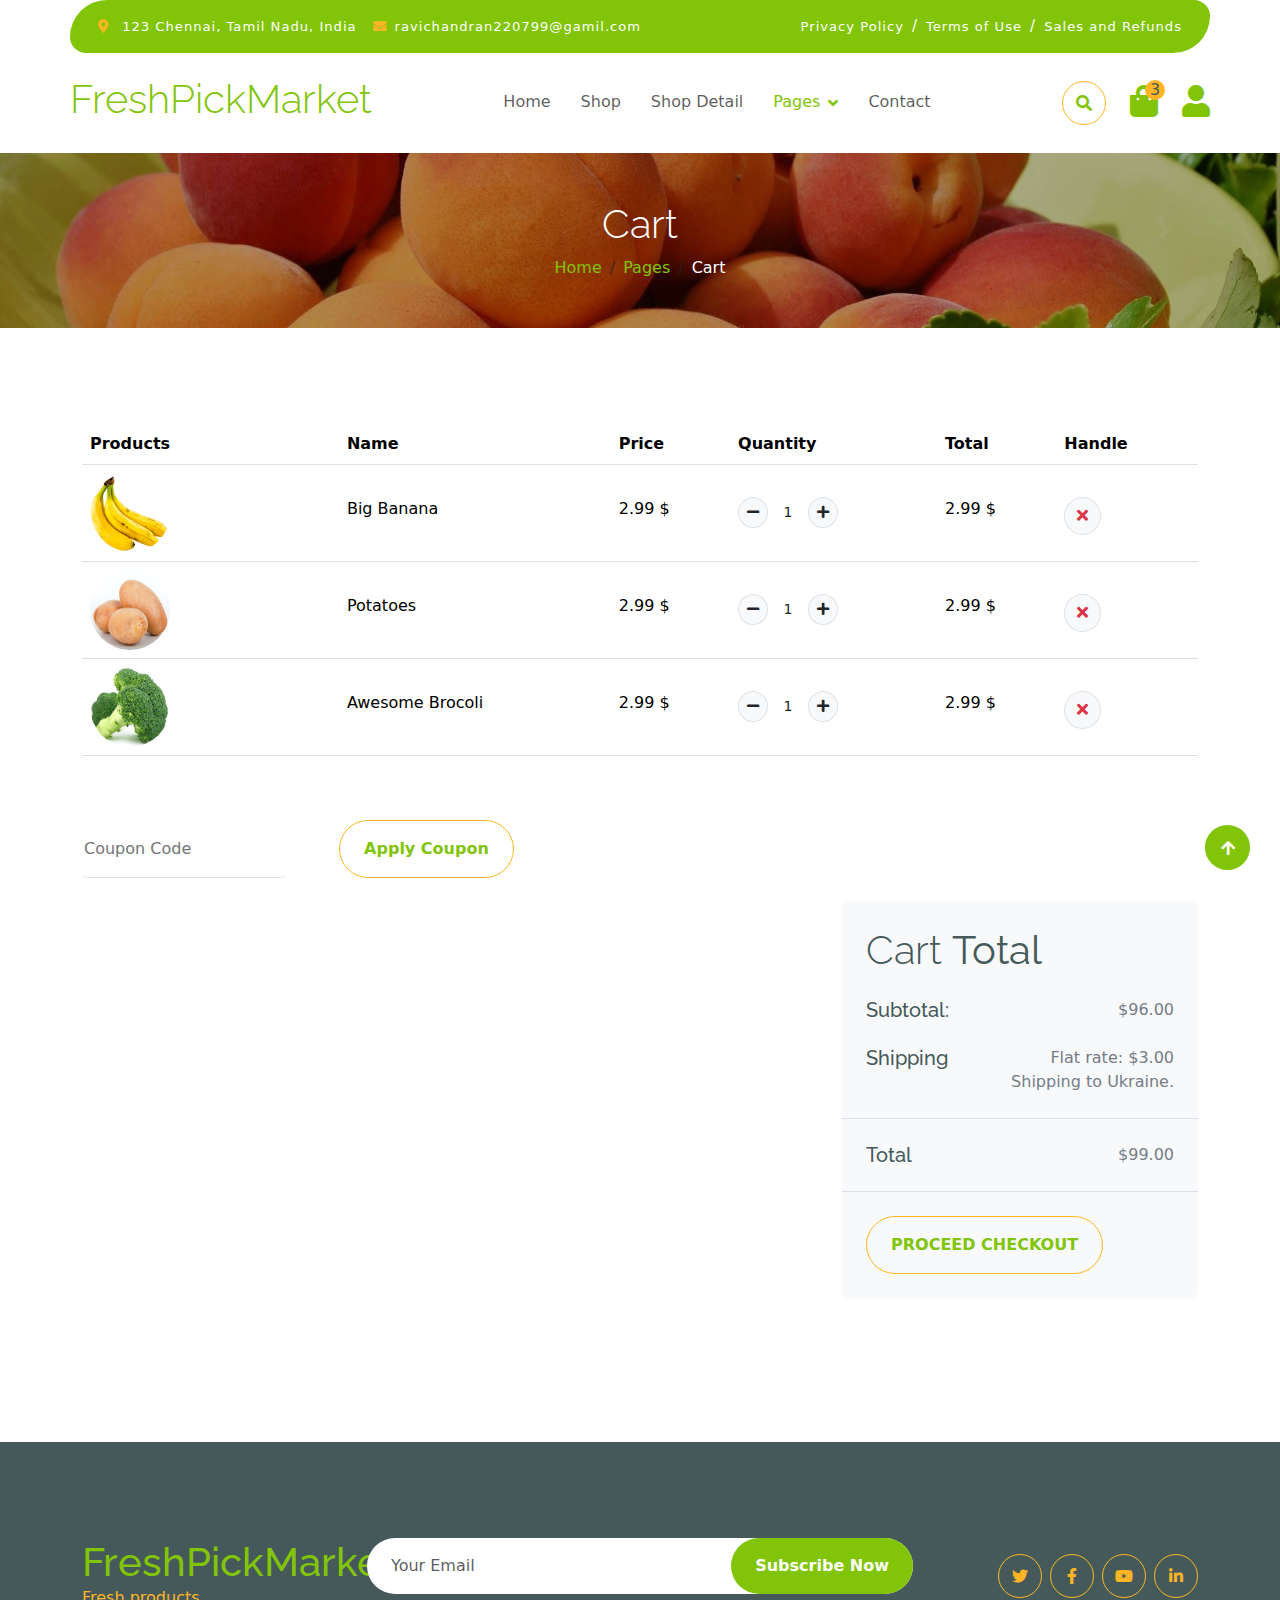
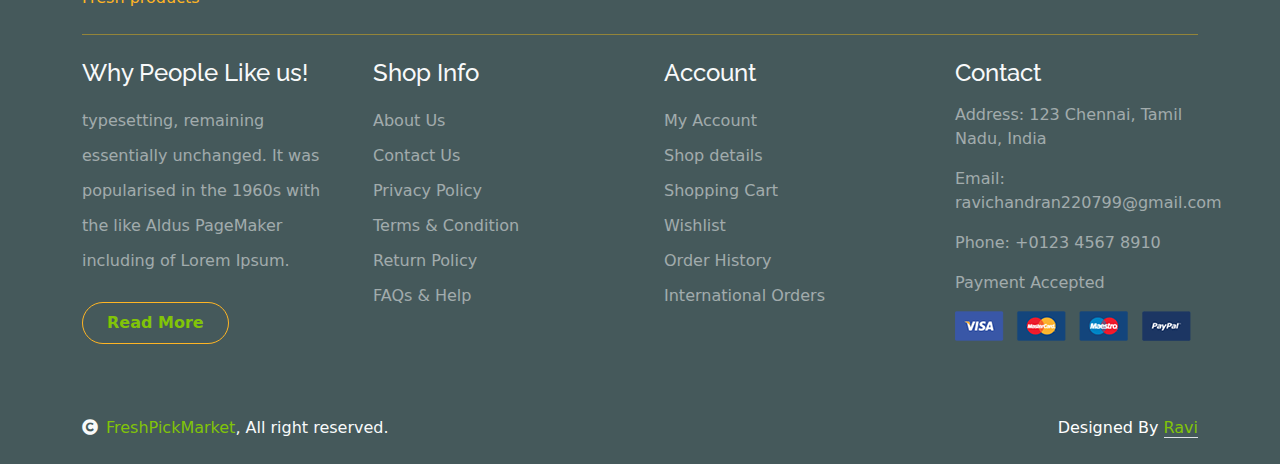
<file: cart.html>
<!DOCTYPE html>
<html lang="en">

    <head>
        <meta charset="utf-8">
        <title>FreshPickMarket</title>
        <meta content="width=device-width, initial-scale=1.0" name="viewport">
        <meta content="" name="keywords">
        <meta content="" name="description">

        <!-- Google Web Fonts -->
        <link rel="preconnect" href="https://fonts.googleapis.com">
        <link rel="preconnect" href="https://fonts.gstatic.com" crossorigin>
        <link href="https://fonts.googleapis.com/css2?family=Open+Sans:wght@400;600&family=Raleway:wght@600;800&display=swap" rel="stylesheet"> 

        <!-- Icon Font Stylesheet -->
        <link rel="stylesheet" href="https://use.fontawesome.com/releases/v5.15.4/css/all.css"/>
        <link href="https://cdn.jsdelivr.net/npm/bootstrap-icons@1.4.1/font/bootstrap-icons.css" rel="stylesheet">

        <!-- Bootstrap Stylesheet -->
        <link href="https://cdn.jsdelivr.net/npm/bootstrap@5.3.3/dist/css/bootstrap.min.css" rel="stylesheet">

        <!-- Template Stylesheet -->
        <link href="css/style.css" rel="stylesheet">
    </head>

    <body>

        <!-- Spinner Start -->
        <div id="spinner" class="show w-100 vh-100 bg-white position-fixed translate-middle top-50 start-50  d-flex align-items-center justify-content-center">
            <div class="spinner-grow text-primary" role="status"></div>
        </div>
        <!-- Spinner End -->


        <!-- Navbar start -->
        <div class="container-fluid fixed-top">
            <div class="container topbar bg-primary d-none d-lg-block">
                <div class="d-flex justify-content-between">
                    <div class="top-info ps-2">
                        <small class="me-3"><i class="fas fa-map-marker-alt me-2 text-secondary"></i> <a href="#" class="text-white">123 Chennai, Tamil Nadu, India</a></small>
                        <small class="me-3"><i class="fas fa-envelope me-2 text-secondary"></i><a href="mailto:ravichandran220799@gamil.com" class="text-white">ravichandran220799@gamil.com</a></small>
                    </div>
                    <div class="top-link pe-2">
                        <a href="#" class="text-white"><small class="text-white mx-2">Privacy Policy</small>/</a>
                        <a href="#" class="text-white"><small class="text-white mx-2">Terms of Use</small>/</a>
                        <a href="#" class="text-white"><small class="text-white ms-2">Sales and Refunds</small></a>
                    </div>
                </div>
            </div>
            <div class="container px-0">
                <nav class="navbar navbar-light bg-white navbar-expand-xl">
                    <a href="index.html" class="navbar-brand"><h1 class="text-primary display-6">FreshPickMarket</h1></a>
                    <button class="navbar-toggler py-2 px-3" type="button" data-bs-toggle="collapse" data-bs-target="#navbarCollapse">
                        <span class="fa fa-bars text-primary"></span>
                    </button>
                    <div class="collapse navbar-collapse bg-white" id="navbarCollapse">
                        <div class="navbar-nav mx-auto">
                            <a href="index.html" class="nav-item nav-link">Home</a>
                            <a href="shop.html" class="nav-item nav-link">Shop</a>
                            <a href="shop-detail.html" class="nav-item nav-link">Shop Detail</a>
                            <div class="nav-item dropdown">
                                <a href="#" class="nav-link dropdown-toggle active" data-bs-toggle="dropdown">Pages</a>
                                <div class="dropdown-menu m-0 bg-secondary rounded-0">
                                    <a href="cart.html" class="dropdown-item active">Cart</a>
                                    <a href="checkout.html" class="dropdown-item">Checkout</a>
                                    <a href="testimonial.html" class="dropdown-item">Testimonial</a>
                                    <a href="404.html" class="dropdown-item">404 Page</a>
                                </div>
                            </div>
                            <a href="contact.html" class="nav-item nav-link">Contact</a>
                        </div>
                        <div class="d-flex m-3 me-0">
                            <button class="btn-search btn border border-secondary btn-md-square rounded-circle bg-white me-4" data-bs-toggle="modal" data-bs-target="#searchModal"><i class="fas fa-search text-primary"></i></button>
                            <a href="#" class="position-relative me-4 my-auto">
                                <i class="fa fa-shopping-bag fa-2x"></i>
                                <span class="position-absolute bg-secondary rounded-circle d-flex align-items-center justify-content-center text-dark px-1" style="top: -5px; left: 15px; height: 20px; min-width: 20px;">3</span>
                            </a>
                            <a href="#" class="my-auto">
                                <i class="fas fa-user fa-2x"></i>
                            </a>
                        </div>
                    </div>
                </nav>
            </div>
        </div>
        <!-- Navbar End -->


        <!-- Modal Search Start -->
        <div class="modal fade" id="searchModal" tabindex="-1" aria-labelledby="exampleModalLabel" aria-hidden="true">
            <div class="modal-dialog modal-fullscreen">
                <div class="modal-content rounded-0">
                    <div class="modal-header">
                        <h5 class="modal-title" id="exampleModalLabel">Search by keyword</h5>
                        <button type="button" class="btn-close" data-bs-dismiss="modal" aria-label="Close"></button>
                    </div>
                    <div class="modal-body d-flex align-items-center">
                        <div class="input-group w-75 mx-auto d-flex">
                            <input type="search" class="form-control p-3" placeholder="keywords" aria-describedby="search-icon-1">
                            <span id="search-icon-1" class="input-group-text p-3"><i class="fa fa-search"></i></span>
                        </div>
                    </div>
                </div>
            </div>
        </div>
        <!-- Modal Search End -->


        <!-- Single Page Header start -->
        <div class="container-fluid page-header py-5">
            <h1 class="text-center text-white display-6">Cart</h1>
            <ol class="breadcrumb justify-content-center mb-0">
                <li class="breadcrumb-item"><a href="#">Home</a></li>
                <li class="breadcrumb-item"><a href="#">Pages</a></li>
                <li class="breadcrumb-item active text-white">Cart</li>
            </ol>
        </div>
        <!-- Single Page Header End -->


        <!-- Cart Page Start -->
        <div class="container-fluid py-5">
            <div class="container py-5">
                <div class="table-responsive">
                    <table class="table">
                        <thead>
                          <tr>
                            <th scope="col">Products</th>
                            <th scope="col">Name</th>
                            <th scope="col">Price</th>
                            <th scope="col">Quantity</th>
                            <th scope="col">Total</th>
                            <th scope="col">Handle</th>
                          </tr>
                        </thead>
                        <tbody>
                            <tr>
                                <th scope="row">
                                    <div class="d-flex align-items-center">
                                        <img src="img/vegetable-item-3.png" class="img-fluid me-5 rounded-circle" style="width: 80px; height: 80px;" alt="">
                                    </div>
                                </th>
                                <td>
                                    <p class="mb-0 mt-4">Big Banana</p>
                                </td>
                                <td>
                                    <p class="mb-0 mt-4">2.99 $</p>
                                </td>
                                <td>
                                    <div class="input-group quantity mt-4" style="width: 100px;">
                                        <div class="input-group-btn">
                                            <button class="btn btn-sm btn-minus rounded-circle bg-light border" >
                                            <i class="fa fa-minus"></i>
                                            </button>
                                        </div>
                                        <input type="text" class="form-control form-control-sm text-center border-0" value="1">
                                        <div class="input-group-btn">
                                            <button class="btn btn-sm btn-plus rounded-circle bg-light border">
                                                <i class="fa fa-plus"></i>
                                            </button>
                                        </div>
                                    </div>
                                </td>
                                <td>
                                    <p class="mb-0 mt-4">2.99 $</p>
                                </td>
                                <td>
                                    <button class="btn btn-md rounded-circle bg-light border mt-4" >
                                        <i class="fa fa-times text-danger"></i>
                                    </button>
                                </td>
                            
                            </tr>
                            <tr>
                                <th scope="row">
                                    <div class="d-flex align-items-center">
                                        <img src="img/vegetable-item-5.jpg" class="img-fluid me-5 rounded-circle" style="width: 80px; height: 80px;" alt="" alt="">
                                    </div>
                                </th>
                                <td>
                                    <p class="mb-0 mt-4">Potatoes</p>
                                </td>
                                <td>
                                    <p class="mb-0 mt-4">2.99 $</p>
                                </td>
                                <td>
                                    <div class="input-group quantity mt-4" style="width: 100px;">
                                        <div class="input-group-btn">
                                            <button class="btn btn-sm btn-minus rounded-circle bg-light border" >
                                            <i class="fa fa-minus"></i>
                                            </button>
                                        </div>
                                        <input type="text" class="form-control form-control-sm text-center border-0" value="1">
                                        <div class="input-group-btn">
                                            <button class="btn btn-sm btn-plus rounded-circle bg-light border">
                                                <i class="fa fa-plus"></i>
                                            </button>
                                        </div>
                                    </div>
                                </td>
                                <td>
                                    <p class="mb-0 mt-4">2.99 $</p>
                                </td>
                                <td>
                                    <button class="btn btn-md rounded-circle bg-light border mt-4" >
                                        <i class="fa fa-times text-danger"></i>
                                    </button>
                                </td>
                            </tr>
                            <tr>
                                <th scope="row">
                                    <div class="d-flex align-items-center">
                                        <img src="img/vegetable-item-2.jpg" class="img-fluid me-5 rounded-circle" style="width: 80px; height: 80px;" alt="" alt="">
                                    </div>
                                </th>
                                <td>
                                    <p class="mb-0 mt-4">Awesome Brocoli</p>
                                </td>
                                <td>
                                    <p class="mb-0 mt-4">2.99 $</p>
                                </td>
                                <td>
                                    <div class="input-group quantity mt-4" style="width: 100px;">
                                        <div class="input-group-btn">
                                            <button class="btn btn-sm btn-minus rounded-circle bg-light border" >
                                            <i class="fa fa-minus"></i>
                                            </button>
                                        </div>
                                        <input type="text" class="form-control form-control-sm text-center border-0" value="1">
                                        <div class="input-group-btn">
                                            <button class="btn btn-sm btn-plus rounded-circle bg-light border">
                                                <i class="fa fa-plus"></i>
                                            </button>
                                        </div>
                                    </div>
                                </td>
                                <td>
                                    <p class="mb-0 mt-4">2.99 $</p>
                                </td>
                                <td>
                                    <button class="btn btn-md rounded-circle bg-light border mt-4" >
                                        <i class="fa fa-times text-danger"></i>
                                    </button>
                                </td>
                            </tr>
                        </tbody>
                    </table>
                </div>
                <div class="mt-5">
                    <input type="text" class="border-0 border-bottom rounded me-5 py-3 mb-4" placeholder="Coupon Code">
                    <button class="btn border-secondary rounded-pill px-4 py-3 text-primary" type="button">Apply Coupon</button>
                </div>
                <div class="row g-4 justify-content-end">
                    <div class="col-8"></div>
                    <div class="col-sm-8 col-md-7 col-lg-6 col-xl-4">
                        <div class="bg-light rounded">
                            <div class="p-4">
                                <h1 class="display-6 mb-4">Cart <span class="fw-normal">Total</span></h1>
                                <div class="d-flex justify-content-between mb-4">
                                    <h5 class="mb-0 me-4">Subtotal:</h5>
                                    <p class="mb-0">$96.00</p>
                                </div>
                                <div class="d-flex justify-content-between">
                                    <h5 class="mb-0 me-4">Shipping</h5>
                                    <div class="">
                                        <p class="mb-0">Flat rate: $3.00</p>
                                    </div>
                                </div>
                                <p class="mb-0 text-end">Shipping to Ukraine.</p>
                            </div>
                            <div class="py-4 mb-4 border-top border-bottom d-flex justify-content-between">
                                <h5 class="mb-0 ps-4 me-4">Total</h5>
                                <p class="mb-0 pe-4">$99.00</p>
                            </div>
                            <button class="btn border-secondary rounded-pill px-4 py-3 text-primary text-uppercase mb-4 ms-4" type="button">Proceed Checkout</button>
                        </div>
                    </div>
                </div>
            </div>
        </div>
        <!-- Cart Page End -->


        <!-- Footer Start -->
        <div class="container-fluid bg-dark text-white-50 footer pt-5 mt-5">
            <div class="container py-5">
                <div class="pb-4 mb-4" style="border-bottom: 1px solid rgba(226, 175, 24, 0.5) ;">
                    <div class="row g-4">
                        <div class="col-lg-3">
                            <a href="#">
                                <h1 class="text-primary mb-0">FreshPickMarket</h1>
                                <p class="text-secondary mb-0">Fresh products</p>
                            </a>
                        </div>
                        <div class="col-lg-6">
                            <div class="position-relative mx-auto">
                                <input class="form-control border-0 w-100 py-3 px-4 rounded-pill" type="number" placeholder="Your Email">
                                <button type="submit" class="btn btn-primary border-0 border-secondary py-3 px-4 position-absolute rounded-pill text-white" style="top: 0; right: 0;">Subscribe Now</button>
                            </div>
                        </div>
                        <div class="col-lg-3">
                            <div class="d-flex justify-content-end pt-3">
                                <a class="btn  btn-outline-secondary me-2 btn-md-square rounded-circle" href=""><i class="fab fa-twitter"></i></a>
                                <a class="btn btn-outline-secondary me-2 btn-md-square rounded-circle" href=""><i class="fab fa-facebook-f"></i></a>
                                <a class="btn btn-outline-secondary me-2 btn-md-square rounded-circle" href=""><i class="fab fa-youtube"></i></a>
                                <a class="btn btn-outline-secondary btn-md-square rounded-circle" href=""><i class="fab fa-linkedin-in"></i></a>
                            </div>
                        </div>
                    </div>
                </div>
                <div class="row g-5">
                    <div class="col-lg-3 col-md-6">
                        <div class="footer-item">
                            <h4 class="text-light mb-3">Why People Like us!</h4>
                            <p class="mb-4">typesetting, remaining essentially unchanged. It was 
                                popularised in the 1960s with the like Aldus PageMaker including of Lorem Ipsum.</p>
                            <a href="" class="btn border-secondary py-2 px-4 rounded-pill text-primary">Read More</a>
                        </div>
                    </div>
                    <div class="col-lg-3 col-md-6">
                        <div class="d-flex flex-column text-start footer-item">
                            <h4 class="text-light mb-3">Shop Info</h4>
                            <a class="btn-link" href="">About Us</a>
                            <a class="btn-link" href="">Contact Us</a>
                            <a class="btn-link" href="">Privacy Policy</a>
                            <a class="btn-link" href="">Terms & Condition</a>
                            <a class="btn-link" href="">Return Policy</a>
                            <a class="btn-link" href="">FAQs & Help</a>
                        </div>
                    </div>
                    <div class="col-lg-3 col-md-6">
                        <div class="d-flex flex-column text-start footer-item">
                            <h4 class="text-light mb-3">Account</h4>
                            <a class="btn-link" href="">My Account</a>
                            <a class="btn-link" href="">Shop details</a>
                            <a class="btn-link" href="">Shopping Cart</a>
                            <a class="btn-link" href="">Wishlist</a>
                            <a class="btn-link" href="">Order History</a>
                            <a class="btn-link" href="">International Orders</a>
                        </div>
                    </div>
                    <div class="col-lg-3 col-md-6">
                        <div class="footer-item">
                            <h4 class="text-light mb-3">Contact</h4>
                            <p>Address: 123 Chennai, Tamil Nadu, India</p>
                            <p>Email: ravichandran220799@gmail.com</p>
                            <p>Phone: +0123 4567 8910</p>
                            <p>Payment Accepted</p>
                            <img src="img/payment.png" class="img-fluid" alt="">
                        </div>
                    </div>
                </div>
            </div>
        </div>
        <!-- Footer End -->

        <!-- Copyright Start -->
        <div class="container-fluid copyright bg-dark py-4">
            <div class="container">
                <div class="row">
                    <div class="col-md-6 text-center text-md-start mb-3 mb-md-0">
                        <span class="text-light"><a href="#"><i class="fas fa-copyright text-light me-2"></i>FreshPickMarket</a>, All right reserved.</span>
                    </div>
                    <div class="col-md-6 my-auto text-center text-md-end text-white">
                        Designed By <a class="border-bottom" href="https://github.com/ravichandran22">Ravi</a>
                    </div>
                </div>
            </div>
        </div>
        <!-- Copyright End -->



        <!-- Back to Top -->
        <a href="#" class="btn btn-primary border-3 border-primary rounded-circle back-to-top"><i class="fa fa-arrow-up"></i></a>   

        
    <!-- JavaScript Libraries -->
    <script src="https://ajax.googleapis.com/ajax/libs/jquery/3.6.4/jquery.min.js"></script>
    <script src="https://cdn.jsdelivr.net/npm/bootstrap@5.0.0/dist/js/bootstrap.bundle.min.js"></script>

    <!-- Template Javascript -->
    <script src="js/main.js"></script>
    </body>

</html>
</file>
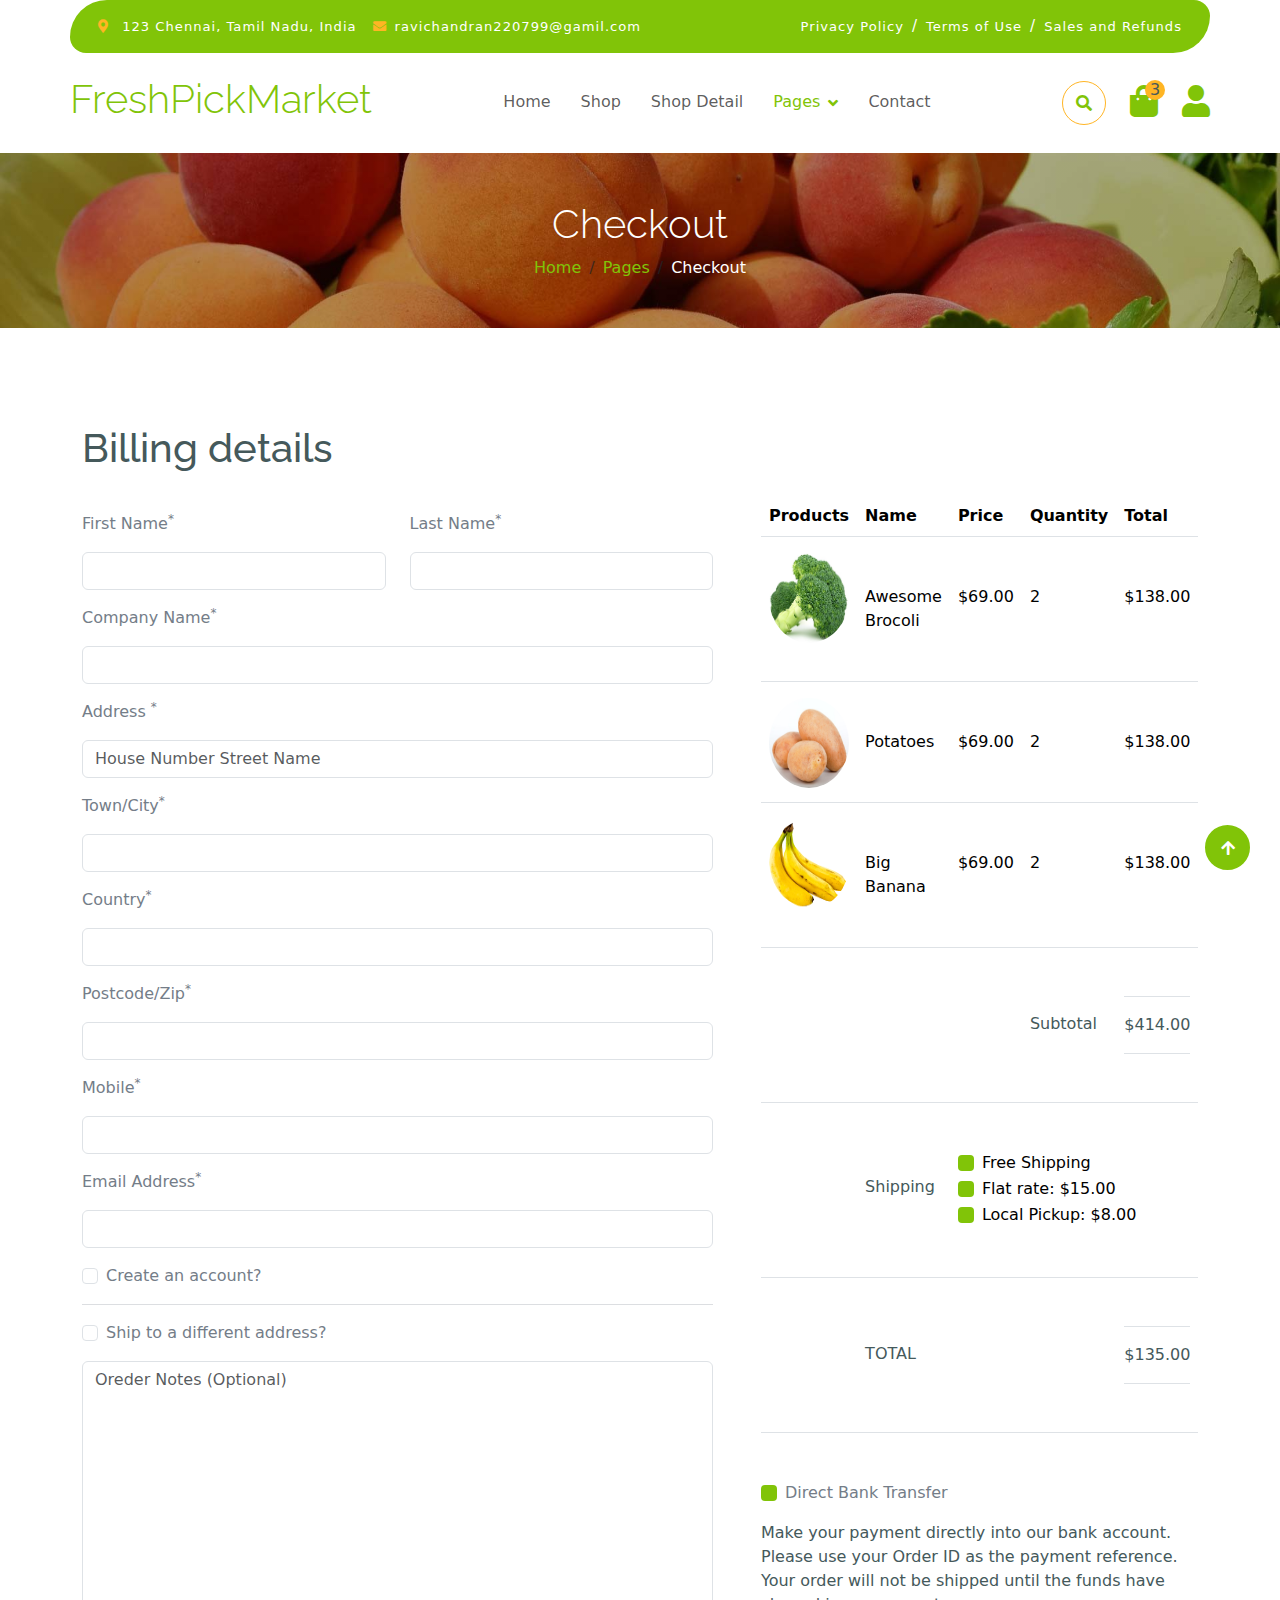
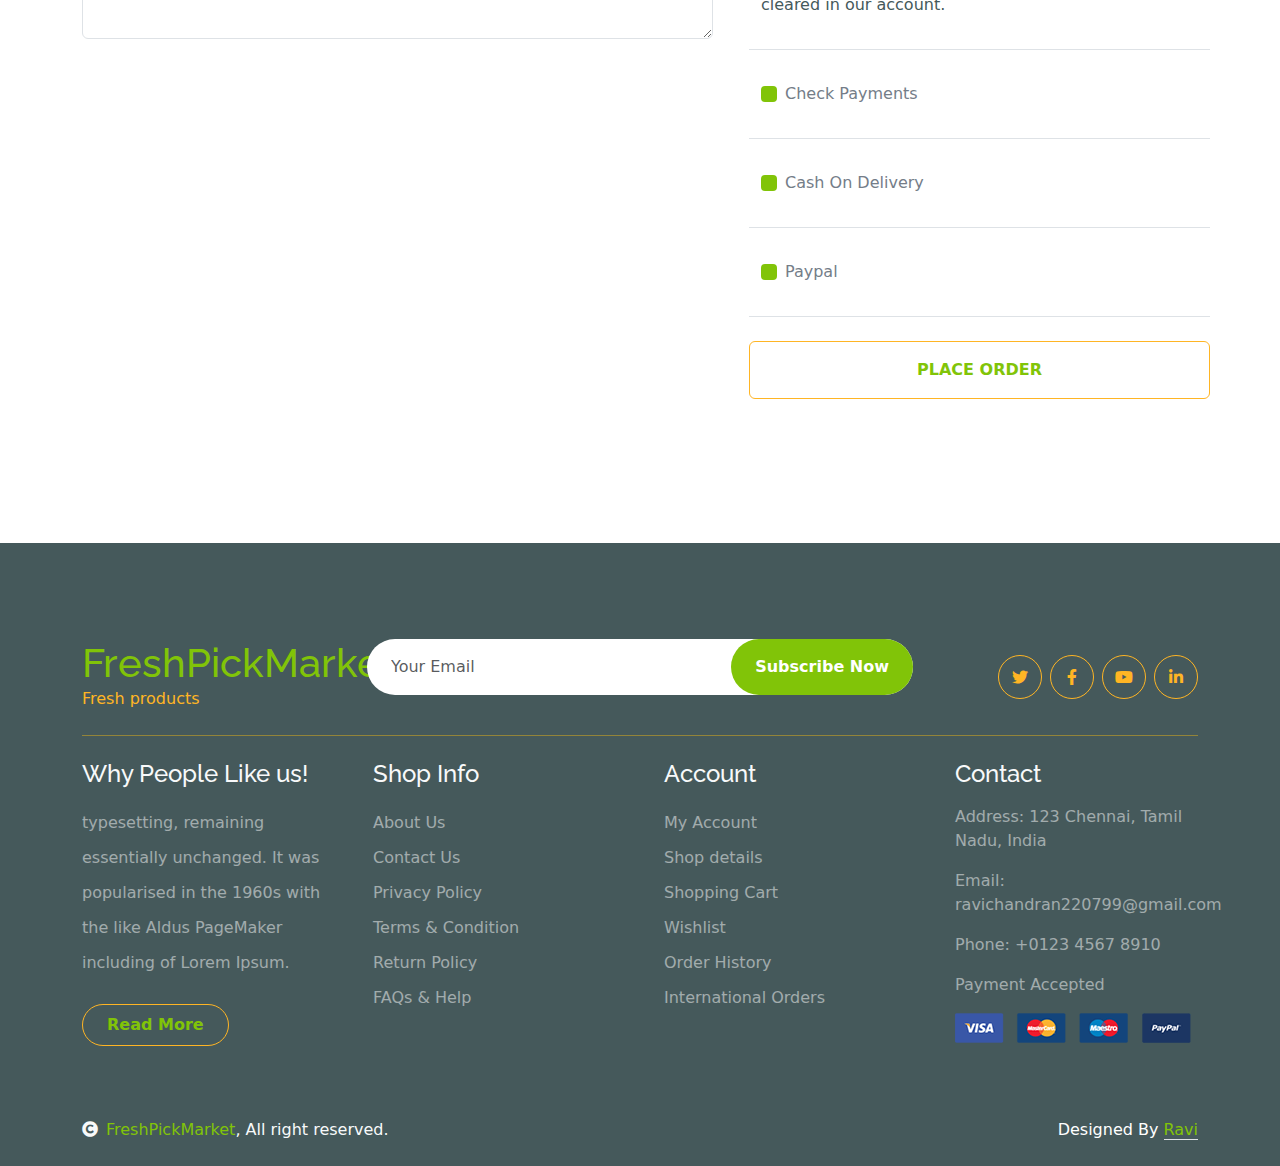
<file: checkout.html>
<!DOCTYPE html>
<html lang="en">

    <head>
        <meta charset="utf-8">
        <title>FreshPickMarket</title>
        <meta content="width=device-width, initial-scale=1.0" name="viewport">

        <!-- Google Web Fonts -->
        <link rel="preconnect" href="https://fonts.googleapis.com">
        <link rel="preconnect" href="https://fonts.gstatic.com" crossorigin>
        <link href="https://fonts.googleapis.com/css2?family=Open+Sans:wght@400;600&family=Raleway:wght@600;800&display=swap" rel="stylesheet"> 

        <!-- Icon Font Stylesheet -->
        <link rel="stylesheet" href="https://use.fontawesome.com/releases/v5.15.4/css/all.css"/>
        <link href="https://cdn.jsdelivr.net/npm/bootstrap-icons@1.4.1/font/bootstrap-icons.css" rel="stylesheet">

        <!-- Bootstrap Stylesheet -->
        <link href="https://cdn.jsdelivr.net/npm/bootstrap@5.3.3/dist/css/bootstrap.min.css" rel="stylesheet">

        <!-- Template Stylesheet -->
        <link href="css/style.css" rel="stylesheet">
    </head>

    <body>

        <!-- Spinner Start -->
        <div id="spinner" class="show w-100 vh-100 bg-white position-fixed translate-middle top-50 start-50  d-flex align-items-center justify-content-center">
            <div class="spinner-grow text-primary" role="status"></div>
        </div>
        <!-- Spinner End -->


        <!-- Navbar start -->
        <div class="container-fluid fixed-top">
            <div class="container topbar bg-primary d-none d-lg-block">
                <div class="d-flex justify-content-between">
                    <div class="top-info ps-2">
                        <small class="me-3"><i class="fas fa-map-marker-alt me-2 text-secondary"></i> <a href="#" class="text-white">123 Chennai, Tamil Nadu, India</a></small>
                        <small class="me-3"><i class="fas fa-envelope me-2 text-secondary"></i><a href="mailto:ravichandran220799@gamil.com" class="text-white">ravichandran220799@gamil.com</a></small>
                    </div>
                    <div class="top-link pe-2">
                        <a href="#" class="text-white"><small class="text-white mx-2">Privacy Policy</small>/</a>
                        <a href="#" class="text-white"><small class="text-white mx-2">Terms of Use</small>/</a>
                        <a href="#" class="text-white"><small class="text-white ms-2">Sales and Refunds</small></a>
                    </div>
                </div>
            </div>
            <div class="container px-0">
                <nav class="navbar navbar-light bg-white navbar-expand-xl">
                    <a href="index.html" class="navbar-brand"><h1 class="text-primary display-6">FreshPickMarket</h1></a>
                    <button class="navbar-toggler py-2 px-3" type="button" data-bs-toggle="collapse" data-bs-target="#navbarCollapse">
                        <span class="fa fa-bars text-primary"></span>
                    </button>
                    <div class="collapse navbar-collapse bg-white" id="navbarCollapse">
                        <div class="navbar-nav mx-auto">
                            <a href="index.html" class="nav-item nav-link">Home</a>
                            <a href="shop.html" class="nav-item nav-link">Shop</a>
                            <a href="shop-detail.html" class="nav-item nav-link">Shop Detail</a>
                            <div class="nav-item dropdown">
                                <a href="#" class="nav-link dropdown-toggle active" data-bs-toggle="dropdown">Pages</a>
                                <div class="dropdown-menu m-0 bg-secondary rounded-0">
                                    <a href="cart.html" class="dropdown-item">Cart</a>
                                    <a href="checkout.html" class="dropdown-item active">Checkout</a>
                                    <a href="testimonial.html" class="dropdown-item">Testimonial</a>
                                    <a href="404.html" class="dropdown-item">404 Page</a>
                                </div>
                            </div>
                            <a href="contact.html" class="nav-item nav-link">Contact</a>
                        </div>
                        <div class="d-flex m-3 me-0">
                            <button class="btn-search btn border border-secondary btn-md-square rounded-circle bg-white me-4" data-bs-toggle="modal" data-bs-target="#searchModal"><i class="fas fa-search text-primary"></i></button>
                            <a href="#" class="position-relative me-4 my-auto">
                                <i class="fa fa-shopping-bag fa-2x"></i>
                                <span class="position-absolute bg-secondary rounded-circle d-flex align-items-center justify-content-center text-dark px-1" style="top: -5px; left: 15px; height: 20px; min-width: 20px;">3</span>
                            </a>
                            <a href="#" class="my-auto">
                                <i class="fas fa-user fa-2x"></i>
                            </a>
                        </div>
                    </div>
                </nav>
            </div>
        </div>
        <!-- Navbar End -->


        <!-- Modal Search Start -->
        <div class="modal fade" id="searchModal" tabindex="-1" aria-labelledby="exampleModalLabel" aria-hidden="true">
            <div class="modal-dialog modal-fullscreen">
                <div class="modal-content rounded-0">
                    <div class="modal-header">
                        <h5 class="modal-title" id="exampleModalLabel">Search by keyword</h5>
                        <button type="button" class="btn-close" data-bs-dismiss="modal" aria-label="Close"></button>
                    </div>
                    <div class="modal-body d-flex align-items-center">
                        <div class="input-group w-75 mx-auto d-flex">
                            <input type="search" class="form-control p-3" placeholder="keywords" aria-describedby="search-icon-1">
                            <span id="search-icon-1" class="input-group-text p-3"><i class="fa fa-search"></i></span>
                        </div>
                    </div>
                </div>
            </div>
        </div>
        <!-- Modal Search End -->


        <!-- Single Page Header start -->
        <div class="container-fluid page-header py-5">
            <h1 class="text-center text-white display-6">Checkout</h1>
            <ol class="breadcrumb justify-content-center mb-0">
                <li class="breadcrumb-item"><a href="#">Home</a></li>
                <li class="breadcrumb-item"><a href="#">Pages</a></li>
                <li class="breadcrumb-item active text-white">Checkout</li>
            </ol>
        </div>
        <!-- Single Page Header End -->


        <!-- Checkout Page Start -->
        <div class="container-fluid py-5">
            <div class="container py-5">
                <h1 class="mb-4">Billing details</h1>
                <form action="#">
                    <div class="row g-5">
                        <div class="col-md-12 col-lg-6 col-xl-7">
                            <div class="row">
                                <div class="col-md-12 col-lg-6">
                                    <div class="form-item w-100">
                                        <label class="form-label my-3">First Name<sup>*</sup></label>
                                        <input type="text" class="form-control">
                                    </div>
                                </div>
                                <div class="col-md-12 col-lg-6">
                                    <div class="form-item w-100">
                                        <label class="form-label my-3">Last Name<sup>*</sup></label>
                                        <input type="text" class="form-control">
                                    </div>
                                </div>
                            </div>
                            <div class="form-item">
                                <label class="form-label my-3">Company Name<sup>*</sup></label>
                                <input type="text" class="form-control">
                            </div>
                            <div class="form-item">
                                <label class="form-label my-3">Address <sup>*</sup></label>
                                <input type="text" class="form-control" placeholder="House Number Street Name">
                            </div>
                            <div class="form-item">
                                <label class="form-label my-3">Town/City<sup>*</sup></label>
                                <input type="text" class="form-control">
                            </div>
                            <div class="form-item">
                                <label class="form-label my-3">Country<sup>*</sup></label>
                                <input type="text" class="form-control">
                            </div>
                            <div class="form-item">
                                <label class="form-label my-3">Postcode/Zip<sup>*</sup></label>
                                <input type="text" class="form-control">
                            </div>
                            <div class="form-item">
                                <label class="form-label my-3">Mobile<sup>*</sup></label>
                                <input type="tel" class="form-control">
                            </div>
                            <div class="form-item">
                                <label class="form-label my-3">Email Address<sup>*</sup></label>
                                <input type="email" class="form-control">
                            </div>
                            <div class="form-check my-3">
                                <input type="checkbox" class="form-check-input" id="Account-1" name="Accounts" value="Accounts">
                                <label class="form-check-label" for="Account-1">Create an account?</label>
                            </div>
                            <hr>
                            <div class="form-check my-3">
                                <input class="form-check-input" type="checkbox" id="Address-1" name="Address" value="Address">
                                <label class="form-check-label" for="Address-1">Ship to a different address?</label>
                            </div>
                            <div class="form-item">
                                <textarea name="text" class="form-control" spellcheck="false" cols="30" rows="11" placeholder="Oreder Notes (Optional)"></textarea>
                            </div>
                        </div>
                        <div class="col-md-12 col-lg-6 col-xl-5">
                            <div class="table-responsive">
                                <table class="table">
                                    <thead>
                                        <tr>
                                            <th scope="col">Products</th>
                                            <th scope="col">Name</th>
                                            <th scope="col">Price</th>
                                            <th scope="col">Quantity</th>
                                            <th scope="col">Total</th>
                                        </tr>
                                    </thead>
                                    <tbody>
                                        <tr>
                                            <th scope="row">
                                                <div class="d-flex align-items-center mt-2">
                                                    <img src="img/vegetable-item-2.jpg" class="img-fluid rounded-circle" style="width: 90px; height: 90px;" alt="">
                                                </div>
                                            </th>
                                            <td class="py-5">Awesome Brocoli</td>
                                            <td class="py-5">$69.00</td>
                                            <td class="py-5">2</td>
                                            <td class="py-5">$138.00</td>
                                        </tr>
                                        <tr>
                                            <th scope="row">
                                                <div class="d-flex align-items-center mt-2">
                                                    <img src="img/vegetable-item-5.jpg" class="img-fluid rounded-circle" style="width: 90px; height: 90px;" alt="">
                                                </div>
                                            </th>
                                            <td class="py-5">Potatoes</td>
                                            <td class="py-5">$69.00</td>
                                            <td class="py-5">2</td>
                                            <td class="py-5">$138.00</td>
                                        </tr>
                                        <tr>
                                            <th scope="row">
                                                <div class="d-flex align-items-center mt-2">
                                                    <img src="img/vegetable-item-3.png" class="img-fluid rounded-circle" style="width: 90px; height: 90px;" alt="">
                                                </div>
                                            </th>
                                            <td class="py-5">Big Banana</td>
                                            <td class="py-5">$69.00</td>
                                            <td class="py-5">2</td>
                                            <td class="py-5">$138.00</td>
                                        </tr>
                                        <tr>
                                            <th scope="row">
                                            </th>
                                            <td class="py-5"></td>
                                            <td class="py-5"></td>
                                            <td class="py-5">
                                                <p class="mb-0 text-dark py-3">Subtotal</p>
                                            </td>
                                            <td class="py-5">
                                                <div class="py-3 border-bottom border-top">
                                                    <p class="mb-0 text-dark">$414.00</p>
                                                </div>
                                            </td>
                                        </tr>
                                        <tr>
                                            <th scope="row">
                                            </th>
                                            <td class="py-5">
                                                <p class="mb-0 text-dark py-4">Shipping</p>
                                            </td>
                                            <td colspan="3" class="py-5">
                                                <div class="form-check text-start">
                                                    <input type="checkbox" class="form-check-input bg-primary border-0" id="Shipping-1" name="Shipping-1" value="Shipping">
                                                    <label class="form-check-label" for="Shipping-1">Free Shipping</label>
                                                </div>
                                                <div class="form-check text-start">
                                                    <input type="checkbox" class="form-check-input bg-primary border-0" id="Shipping-2" name="Shipping-1" value="Shipping">
                                                    <label class="form-check-label" for="Shipping-2">Flat rate: $15.00</label>
                                                </div>
                                                <div class="form-check text-start">
                                                    <input type="checkbox" class="form-check-input bg-primary border-0" id="Shipping-3" name="Shipping-1" value="Shipping">
                                                    <label class="form-check-label" for="Shipping-3">Local Pickup: $8.00</label>
                                                </div>
                                            </td>
                                        </tr>
                                        <tr>
                                            <th scope="row">
                                            </th>
                                            <td class="py-5">
                                                <p class="mb-0 text-dark text-uppercase py-3">TOTAL</p>
                                            </td>
                                            <td class="py-5"></td>
                                            <td class="py-5"></td>
                                            <td class="py-5">
                                                <div class="py-3 border-bottom border-top">
                                                    <p class="mb-0 text-dark">$135.00</p>
                                                </div>
                                            </td>
                                        </tr>
                                    </tbody>
                                </table>
                            </div>
                            <div class="row g-4 text-center align-items-center justify-content-center border-bottom py-3">
                                <div class="col-12">
                                    <div class="form-check text-start my-3">
                                        <input type="checkbox" class="form-check-input bg-primary border-0" id="Transfer-1" name="Transfer" value="Transfer">
                                        <label class="form-check-label" for="Transfer-1">Direct Bank Transfer</label>
                                    </div>
                                    <p class="text-start text-dark">Make your payment directly into our bank account. Please use your Order ID as the payment reference. Your order will not be shipped until the funds have cleared in our account.</p>
                                </div>
                            </div>
                            <div class="row g-4 text-center align-items-center justify-content-center border-bottom py-3">
                                <div class="col-12">
                                    <div class="form-check text-start my-3">
                                        <input type="checkbox" class="form-check-input bg-primary border-0" id="Payments-1" name="Payments" value="Payments">
                                        <label class="form-check-label" for="Payments-1">Check Payments</label>
                                    </div>
                                </div>
                            </div>
                            <div class="row g-4 text-center align-items-center justify-content-center border-bottom py-3">
                                <div class="col-12">
                                    <div class="form-check text-start my-3">
                                        <input type="checkbox" class="form-check-input bg-primary border-0" id="Delivery-1" name="Delivery" value="Delivery">
                                        <label class="form-check-label" for="Delivery-1">Cash On Delivery</label>
                                    </div>
                                </div>
                            </div>
                            <div class="row g-4 text-center align-items-center justify-content-center border-bottom py-3">
                                <div class="col-12">
                                    <div class="form-check text-start my-3">
                                        <input type="checkbox" class="form-check-input bg-primary border-0" id="Paypal-1" name="Paypal" value="Paypal">
                                        <label class="form-check-label" for="Paypal-1">Paypal</label>
                                    </div>
                                </div>
                            </div>
                            <div class="row g-4 text-center align-items-center justify-content-center pt-4">
                                <button type="button" class="btn border-secondary py-3 px-4 text-uppercase w-100 text-primary">Place Order</button>
                            </div>
                        </div>
                    </div>
                </form>
            </div>
        </div>
        <!-- Checkout Page End -->


        <!-- Footer Start -->
        <div class="container-fluid bg-dark text-white-50 footer pt-5 mt-5">
            <div class="container py-5">
                <div class="pb-4 mb-4" style="border-bottom: 1px solid rgba(226, 175, 24, 0.5) ;">
                    <div class="row g-4">
                        <div class="col-lg-3">
                            <a href="#">
                                <h1 class="text-primary mb-0">FreshPickMarket</h1>
                                <p class="text-secondary mb-0">Fresh products</p>
                            </a>
                        </div>
                        <div class="col-lg-6">
                            <div class="position-relative mx-auto">
                                <input class="form-control border-0 w-100 py-3 px-4 rounded-pill" type="number" placeholder="Your Email">
                                <button type="submit" class="btn btn-primary border-0 border-secondary py-3 px-4 position-absolute rounded-pill text-white" style="top: 0; right: 0;">Subscribe Now</button>
                            </div>
                        </div>
                        <div class="col-lg-3">
                            <div class="d-flex justify-content-end pt-3">
                                <a class="btn  btn-outline-secondary me-2 btn-md-square rounded-circle" href=""><i class="fab fa-twitter"></i></a>
                                <a class="btn btn-outline-secondary me-2 btn-md-square rounded-circle" href=""><i class="fab fa-facebook-f"></i></a>
                                <a class="btn btn-outline-secondary me-2 btn-md-square rounded-circle" href=""><i class="fab fa-youtube"></i></a>
                                <a class="btn btn-outline-secondary btn-md-square rounded-circle" href=""><i class="fab fa-linkedin-in"></i></a>
                            </div>
                        </div>
                    </div>
                </div>
                <div class="row g-5">
                    <div class="col-lg-3 col-md-6">
                        <div class="footer-item">
                            <h4 class="text-light mb-3">Why People Like us!</h4>
                            <p class="mb-4">typesetting, remaining essentially unchanged. It was 
                                popularised in the 1960s with the like Aldus PageMaker including of Lorem Ipsum.</p>
                            <a href="" class="btn border-secondary py-2 px-4 rounded-pill text-primary">Read More</a>
                        </div>
                    </div>
                    <div class="col-lg-3 col-md-6">
                        <div class="d-flex flex-column text-start footer-item">
                            <h4 class="text-light mb-3">Shop Info</h4>
                            <a class="btn-link" href="">About Us</a>
                            <a class="btn-link" href="">Contact Us</a>
                            <a class="btn-link" href="">Privacy Policy</a>
                            <a class="btn-link" href="">Terms & Condition</a>
                            <a class="btn-link" href="">Return Policy</a>
                            <a class="btn-link" href="">FAQs & Help</a>
                        </div>
                    </div>
                    <div class="col-lg-3 col-md-6">
                        <div class="d-flex flex-column text-start footer-item">
                            <h4 class="text-light mb-3">Account</h4>
                            <a class="btn-link" href="">My Account</a>
                            <a class="btn-link" href="">Shop details</a>
                            <a class="btn-link" href="">Shopping Cart</a>
                            <a class="btn-link" href="">Wishlist</a>
                            <a class="btn-link" href="">Order History</a>
                            <a class="btn-link" href="">International Orders</a>
                        </div>
                    </div>
                    <div class="col-lg-3 col-md-6">
                        <div class="footer-item">
                            <h4 class="text-light mb-3">Contact</h4>
                            <p>Address: 123 Chennai, Tamil Nadu, India</p>
                            <p>Email: ravichandran220799@gmail.com</p>
                            <p>Phone: +0123 4567 8910</p>
                            <p>Payment Accepted</p>
                            <img src="img/payment.png" class="img-fluid" alt="">
                        </div>
                    </div>
                </div>
            </div>
        </div>
        <!-- Footer End -->

        <!-- Copyright Start -->
        <div class="container-fluid copyright bg-dark py-4">
            <div class="container">
                <div class="row">
                    <div class="col-md-6 text-center text-md-start mb-3 mb-md-0">
                        <span class="text-light"><a href="#"><i class="fas fa-copyright text-light me-2"></i>FreshPickMarket</a>, All right reserved.</span>
                    </div>
                    <div class="col-md-6 my-auto text-center text-md-end text-white">
                        Designed By <a class="border-bottom" href="https://github.com/ravichandran22">Ravi</a>
                    </div>
                </div>
            </div>
        </div>
        <!-- Copyright End -->



        <!-- Back to Top -->
        <a href="#" class="btn btn-primary border-3 border-primary rounded-circle back-to-top"><i class="fa fa-arrow-up"></i></a>   

        
    <!-- JavaScript Libraries -->
    <script src="https://ajax.googleapis.com/ajax/libs/jquery/3.6.4/jquery.min.js"></script>
    <script src="https://cdn.jsdelivr.net/npm/bootstrap@5.0.0/dist/js/bootstrap.bundle.min.js"></script>

    <!-- Template Javascript -->
    <script src="js/main.js"></script>
    </body>

</html>
</file>
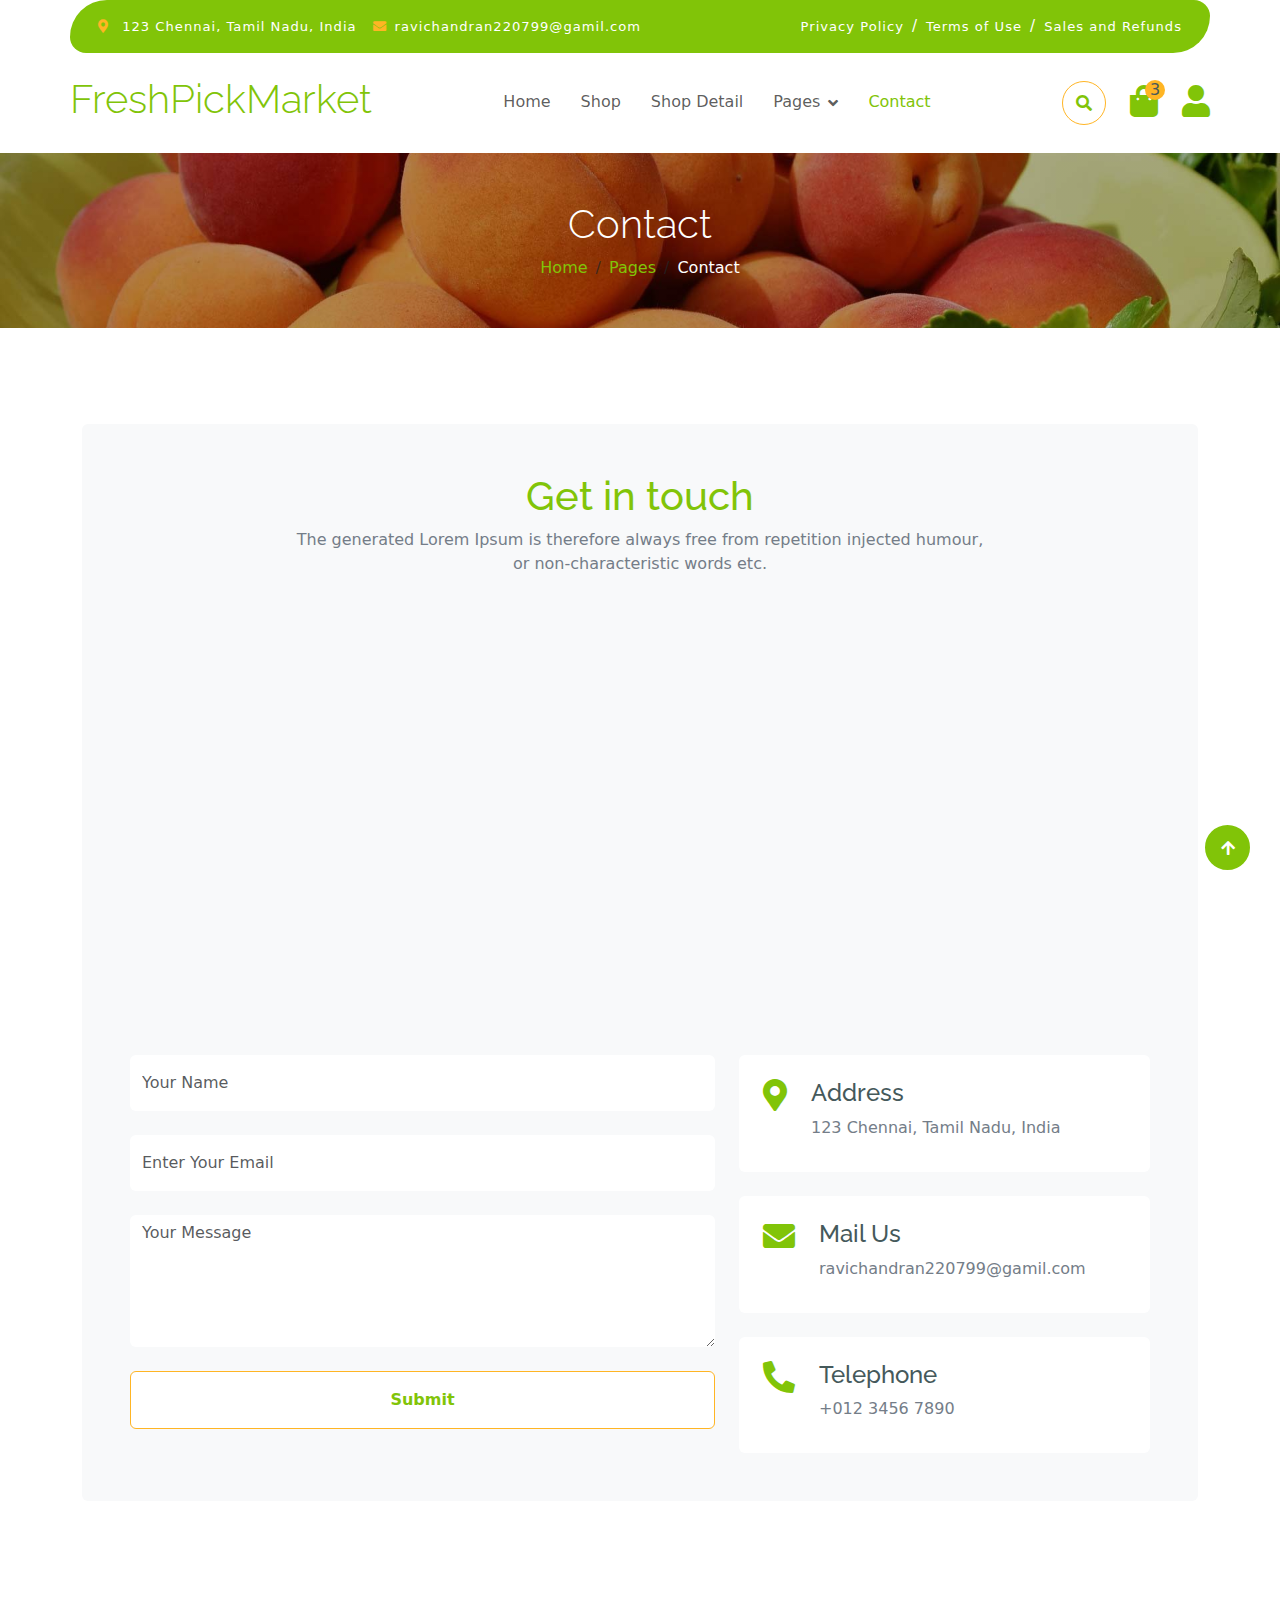
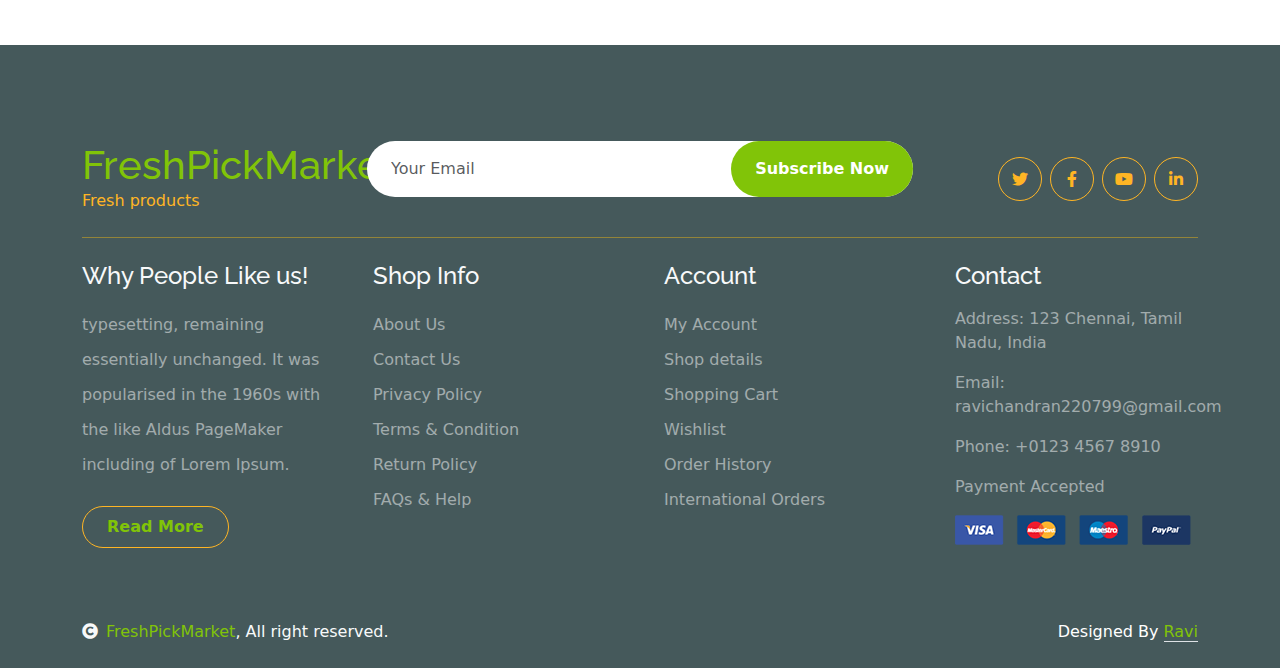
<file: contact.html>
<!DOCTYPE html>
<html lang="en">

    <head>
        <meta charset="utf-8">
        <title>FreshPickMarket</title>
        <meta content="width=device-width, initial-scale=1.0" name="viewport">

        <!-- Google Web Fonts -->
        <link rel="preconnect" href="https://fonts.googleapis.com">
        <link rel="preconnect" href="https://fonts.gstatic.com" crossorigin>
        <link href="https://fonts.googleapis.com/css2?family=Open+Sans:wght@400;600&family=Raleway:wght@600;800&display=swap" rel="stylesheet"> 

        <!-- Icon Font Stylesheet -->
        <link rel="stylesheet" href="https://use.fontawesome.com/releases/v5.15.4/css/all.css"/>
        <link href="https://cdn.jsdelivr.net/npm/bootstrap-icons@1.4.1/font/bootstrap-icons.css" rel="stylesheet">

        <!-- Bootstrap Stylesheet -->
        <link href="https://cdn.jsdelivr.net/npm/bootstrap@5.3.3/dist/css/bootstrap.min.css" rel="stylesheet">

        <!-- Template Stylesheet -->
        <link href="css/style.css" rel="stylesheet">
    </head>

    <body>

        <!-- Spinner Start -->
        <div id="spinner" class="show w-100 vh-100 bg-white position-fixed translate-middle top-50 start-50  d-flex align-items-center justify-content-center">
            <div class="spinner-grow text-primary" role="status"></div>
        </div>
        <!-- Spinner End -->


        <!-- Navbar start -->
        <div class="container-fluid fixed-top">
            <div class="container topbar bg-primary d-none d-lg-block">
                <div class="d-flex justify-content-between">
                    <div class="top-info ps-2">
                        <small class="me-3"><i class="fas fa-map-marker-alt me-2 text-secondary"></i> <a href="#" class="text-white">123 Chennai, Tamil Nadu, India</a></small>
                        <small class="me-3"><i class="fas fa-envelope me-2 text-secondary"></i><a href="mailto:ravichandran220799@gamil.com" class="text-white">ravichandran220799@gamil.com</a></small>
                    </div>
                    <div class="top-link pe-2">
                        <a href="#" class="text-white"><small class="text-white mx-2">Privacy Policy</small>/</a>
                        <a href="#" class="text-white"><small class="text-white mx-2">Terms of Use</small>/</a>
                        <a href="#" class="text-white"><small class="text-white ms-2">Sales and Refunds</small></a>
                    </div>
                </div>
            </div>
            <div class="container px-0">
                <nav class="navbar navbar-light bg-white navbar-expand-xl">
                    <a href="index.html" class="navbar-brand"><h1 class="text-primary display-6">FreshPickMarket</h1></a>
                    <button class="navbar-toggler py-2 px-3" type="button" data-bs-toggle="collapse" data-bs-target="#navbarCollapse">
                        <span class="fa fa-bars text-primary"></span>
                    </button>
                    <div class="collapse navbar-collapse bg-white" id="navbarCollapse">
                        <div class="navbar-nav mx-auto">
                            <a href="index.html" class="nav-item nav-link">Home</a>
                            <a href="shop.html" class="nav-item nav-link">Shop</a>
                            <a href="shop-detail.html" class="nav-item nav-link">Shop Detail</a>
                            <div class="nav-item dropdown">
                                <a href="#" class="nav-link dropdown-toggle" data-bs-toggle="dropdown">Pages</a>
                                <div class="dropdown-menu m-0 bg-secondary rounded-0">
                                    <a href="cart.html" class="dropdown-item">Cart</a>
                                    <a href="checkout.html" class="dropdown-item">Checkout</a>
                                    <a href="testimonial.html" class="dropdown-item">Testimonial</a>
                                    <a href="404.html" class="dropdown-item">404 Page</a>
                                </div>
                            </div>
                            <a href="contact.html" class="nav-item nav-link active">Contact</a>
                        </div>
                        <div class="d-flex m-3 me-0">
                            <button class="btn-search btn border border-secondary btn-md-square rounded-circle bg-white me-4" data-bs-toggle="modal" data-bs-target="#searchModal"><i class="fas fa-search text-primary"></i></button>
                            <a href="#" class="position-relative me-4 my-auto">
                                <i class="fa fa-shopping-bag fa-2x"></i>
                                <span class="position-absolute bg-secondary rounded-circle d-flex align-items-center justify-content-center text-dark px-1" style="top: -5px; left: 15px; height: 20px; min-width: 20px;">3</span>
                            </a>
                            <a href="#" class="my-auto">
                                <i class="fas fa-user fa-2x"></i>
                            </a>
                        </div>
                    </div>
                </nav>
            </div>
        </div>
        <!-- Navbar End -->


        <!-- Modal Search Start -->
        <div class="modal fade" id="searchModal" tabindex="-1" aria-labelledby="exampleModalLabel" aria-hidden="true">
            <div class="modal-dialog modal-fullscreen">
                <div class="modal-content rounded-0">
                    <div class="modal-header">
                        <h5 class="modal-title" id="exampleModalLabel">Search by keyword</h5>
                        <button type="button" class="btn-close" data-bs-dismiss="modal" aria-label="Close"></button>
                    </div>
                    <div class="modal-body d-flex align-items-center">
                        <div class="input-group w-75 mx-auto d-flex">
                            <input type="search" class="form-control p-3" placeholder="keywords" aria-describedby="search-icon-1">
                            <span id="search-icon-1" class="input-group-text p-3"><i class="fa fa-search"></i></span>
                        </div>
                    </div>
                </div>
            </div>
        </div>
        <!-- Modal Search End -->


        <!-- Single Page Header start -->
        <div class="container-fluid page-header py-5">
            <h1 class="text-center text-white display-6">Contact</h1>
            <ol class="breadcrumb justify-content-center mb-0">
                <li class="breadcrumb-item"><a href="#">Home</a></li>
                <li class="breadcrumb-item"><a href="#">Pages</a></li>
                <li class="breadcrumb-item active text-white">Contact</li>
            </ol>
        </div>
        <!-- Single Page Header End -->


        <!-- Contact Start -->
        <div class="container-fluid contact py-5">
            <div class="container py-5">
                <div class="p-5 bg-light rounded">
                    <div class="row g-4">
                        <div class="col-12">
                            <div class="text-center mx-auto" style="max-width: 700px;">
                                <h1 class="text-primary">Get in touch</h1>
                                <p class="mb-4">The generated Lorem Ipsum is therefore always free from repetition injected humour, or non-characteristic words etc.</p>
                            </div>
                        </div>
                        <div class="col-lg-12">
                            <div class="h-100 rounded">
                                <iframe class="rounded w-100" src="https://www.google.com/maps/embed?pb=!1m18!1m12!1m3!1d248755.79475951716!2d80.04419698151074!3d13.047807814214309!2m3!1f0!2f0!3f0!3m2!1i1024!2i768!4f13.1!3m3!1m2!1s0x3a5265ea4f7d3361%3A0x6e61a70b6863d433!2sChennai%2C%20Tamil%20Nadu!5e0!3m2!1sen!2sin!4v1720439958440!5m2!1sen!2sin" height="400" loading="lazy" referrerpolicy="no-referrer-when-downgrade"></iframe>
                            </div>
                        </div>
                        <div class="col-lg-7">
                            <form action="" class="">
                                <input type="text" class="w-100 form-control border-0 py-3 mb-4" placeholder="Your Name">
                                <input type="email" class="w-100 form-control border-0 py-3 mb-4" placeholder="Enter Your Email">
                                <textarea class="w-100 form-control border-0 mb-4" rows="5" cols="10" placeholder="Your Message"></textarea>
                                <button class="w-100 btn form-control border-secondary py-3 bg-white text-primary " type="submit">Submit</button>
                            </form>
                        </div>
                        <div class="col-lg-5">
                            <div class="d-flex p-4 rounded mb-4 bg-white">
                                <i class="fas fa-map-marker-alt fa-2x text-primary me-4"></i>
                                <div>
                                    <h4>Address</h4>
                                    <p class="mb-2">123 Chennai, Tamil Nadu, India</p>
                                </div>
                            </div>
                            <div class="d-flex p-4 rounded mb-4 bg-white">
                                <i class="fas fa-envelope fa-2x text-primary me-4"></i>
                                <div>
                                    <h4>Mail Us</h4>
                                    <p class="mb-2">ravichandran220799@gamil.com</p>
                                </div>
                            </div>
                            <div class="d-flex p-4 rounded bg-white">
                                <i class="fa fa-phone-alt fa-2x text-primary me-4"></i>
                                <div>
                                    <h4>Telephone</h4>
                                    <p class="mb-2">+012 3456 7890</p>
                                </div>
                            </div>
                        </div>
                    </div>
                </div>
            </div>
        </div>
        <!-- Contact End -->


        <!-- Footer Start -->
        <div class="container-fluid bg-dark text-white-50 footer pt-5 mt-5">
            <div class="container py-5">
                <div class="pb-4 mb-4" style="border-bottom: 1px solid rgba(226, 175, 24, 0.5) ;">
                    <div class="row g-4">
                        <div class="col-lg-3">
                            <a href="#">
                                <h1 class="text-primary mb-0">FreshPickMarket</h1>
                                <p class="text-secondary mb-0">Fresh products</p>
                            </a>
                        </div>
                        <div class="col-lg-6">
                            <div class="position-relative mx-auto">
                                <input class="form-control border-0 w-100 py-3 px-4 rounded-pill" type="number" placeholder="Your Email">
                                <button type="submit" class="btn btn-primary border-0 border-secondary py-3 px-4 position-absolute rounded-pill text-white" style="top: 0; right: 0;">Subscribe Now</button>
                            </div>
                        </div>
                        <div class="col-lg-3">
                            <div class="d-flex justify-content-end pt-3">
                                <a class="btn  btn-outline-secondary me-2 btn-md-square rounded-circle" href=""><i class="fab fa-twitter"></i></a>
                                <a class="btn btn-outline-secondary me-2 btn-md-square rounded-circle" href=""><i class="fab fa-facebook-f"></i></a>
                                <a class="btn btn-outline-secondary me-2 btn-md-square rounded-circle" href=""><i class="fab fa-youtube"></i></a>
                                <a class="btn btn-outline-secondary btn-md-square rounded-circle" href=""><i class="fab fa-linkedin-in"></i></a>
                            </div>
                        </div>
                    </div>
                </div>
                <div class="row g-5">
                    <div class="col-lg-3 col-md-6">
                        <div class="footer-item">
                            <h4 class="text-light mb-3">Why People Like us!</h4>
                            <p class="mb-4">typesetting, remaining essentially unchanged. It was 
                                popularised in the 1960s with the like Aldus PageMaker including of Lorem Ipsum.</p>
                            <a href="" class="btn border-secondary py-2 px-4 rounded-pill text-primary">Read More</a>
                        </div>
                    </div>
                    <div class="col-lg-3 col-md-6">
                        <div class="d-flex flex-column text-start footer-item">
                            <h4 class="text-light mb-3">Shop Info</h4>
                            <a class="btn-link" href="">About Us</a>
                            <a class="btn-link" href="">Contact Us</a>
                            <a class="btn-link" href="">Privacy Policy</a>
                            <a class="btn-link" href="">Terms & Condition</a>
                            <a class="btn-link" href="">Return Policy</a>
                            <a class="btn-link" href="">FAQs & Help</a>
                        </div>
                    </div>
                    <div class="col-lg-3 col-md-6">
                        <div class="d-flex flex-column text-start footer-item">
                            <h4 class="text-light mb-3">Account</h4>
                            <a class="btn-link" href="">My Account</a>
                            <a class="btn-link" href="">Shop details</a>
                            <a class="btn-link" href="">Shopping Cart</a>
                            <a class="btn-link" href="">Wishlist</a>
                            <a class="btn-link" href="">Order History</a>
                            <a class="btn-link" href="">International Orders</a>
                        </div>
                    </div>
                    <div class="col-lg-3 col-md-6">
                        <div class="footer-item">
                            <h4 class="text-light mb-3">Contact</h4>
                            <p>Address: 123 Chennai, Tamil Nadu, India</p>
                            <p>Email: ravichandran220799@gmail.com</p>
                            <p>Phone: +0123 4567 8910</p>
                            <p>Payment Accepted</p>
                            <img src="img/payment.png" class="img-fluid" alt="">
                        </div>
                    </div>
                </div>
            </div>
        </div>
        <!-- Footer End -->

        <!-- Copyright Start -->
        <div class="container-fluid copyright bg-dark py-4">
            <div class="container">
                <div class="row">
                    <div class="col-md-6 text-center text-md-start mb-3 mb-md-0">
                        <span class="text-light"><a href="#"><i class="fas fa-copyright text-light me-2"></i>FreshPickMarket</a>, All right reserved.</span>
                    </div>
                    <div class="col-md-6 my-auto text-center text-md-end text-white">
                        Designed By <a class="border-bottom" href="https://github.com/ravichandran22">Ravi</a>
                    </div>
                </div>
            </div>
        </div>
        <!-- Copyright End -->



        <!-- Back to Top -->
        <a href="#" class="btn btn-primary border-3 border-primary rounded-circle back-to-top"><i class="fa fa-arrow-up"></i></a>   

        
    <!-- JavaScript Libraries -->
    <script src="https://ajax.googleapis.com/ajax/libs/jquery/3.6.4/jquery.min.js"></script>
    <script src="https://cdn.jsdelivr.net/npm/bootstrap@5.0.0/dist/js/bootstrap.bundle.min.js"></script>

    <!-- Template Javascript -->
    <script src="js/main.js"></script>
    </body>

</html>
</file>
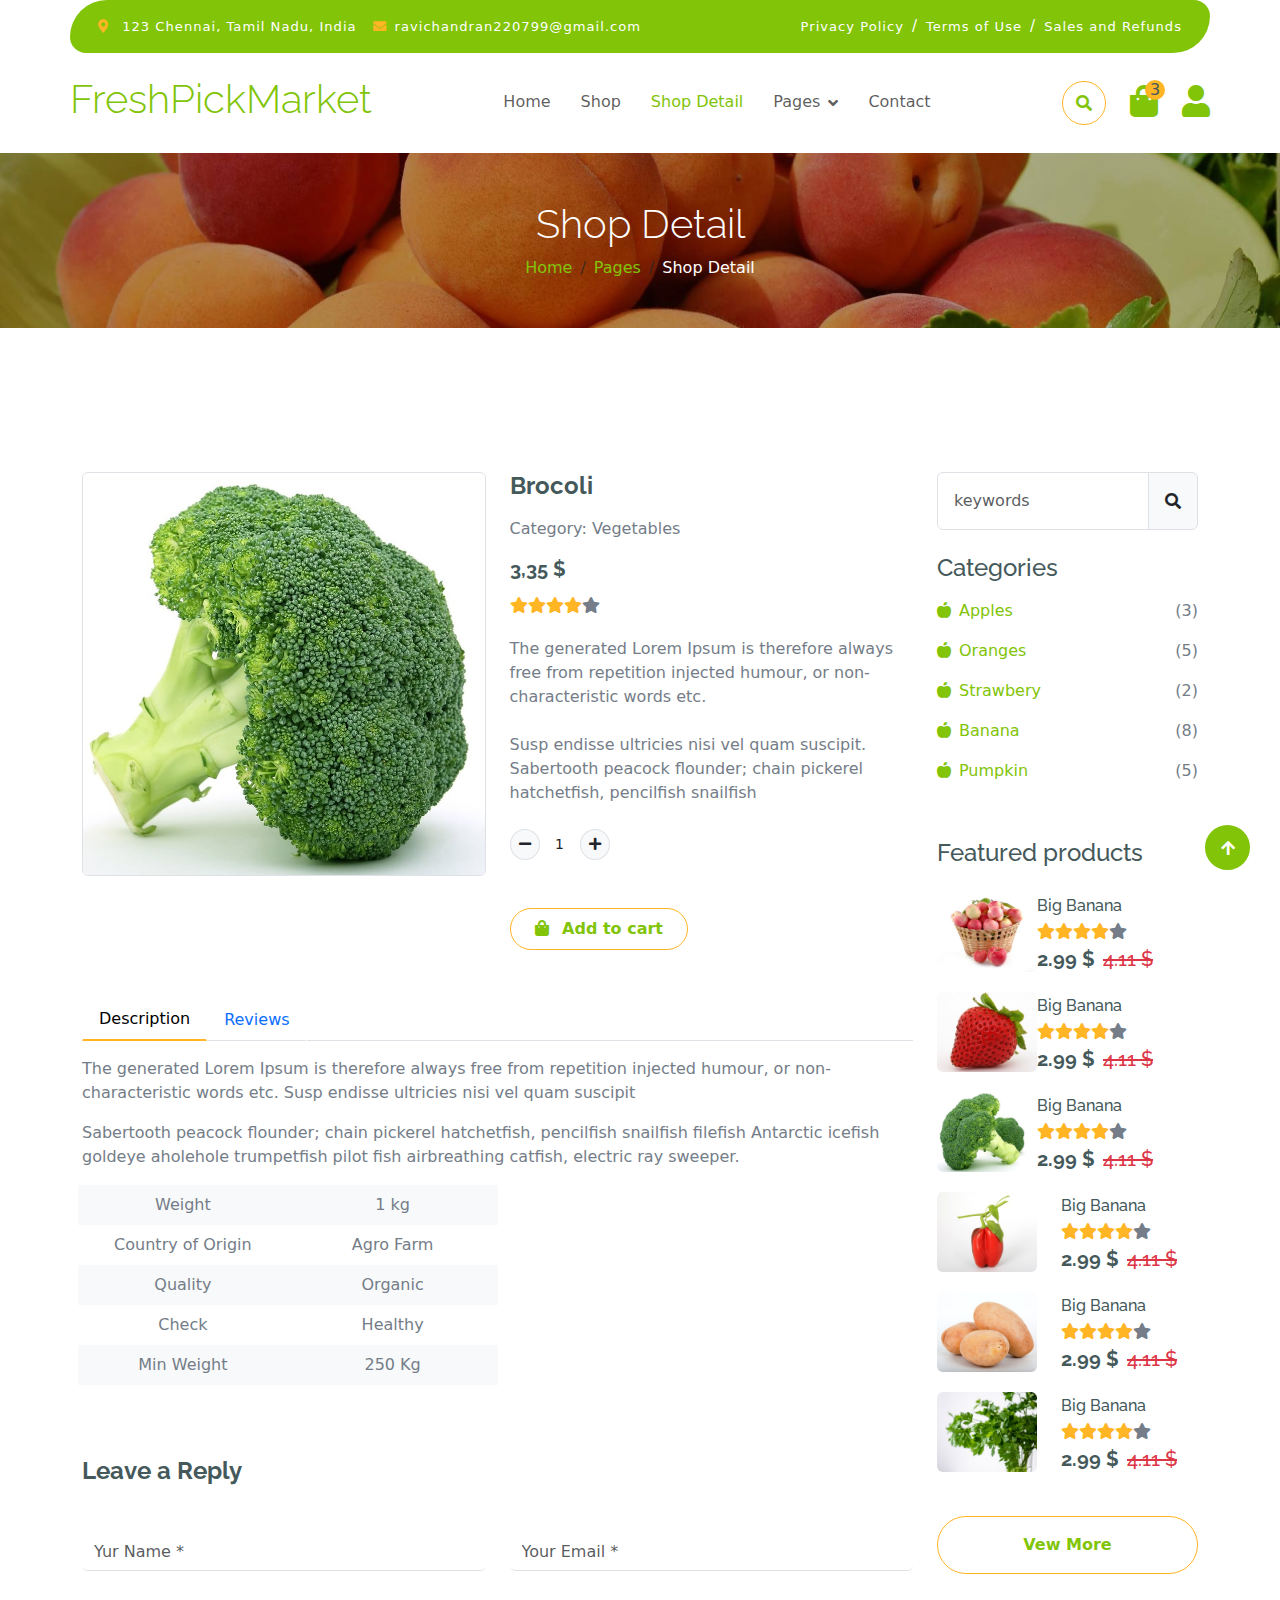
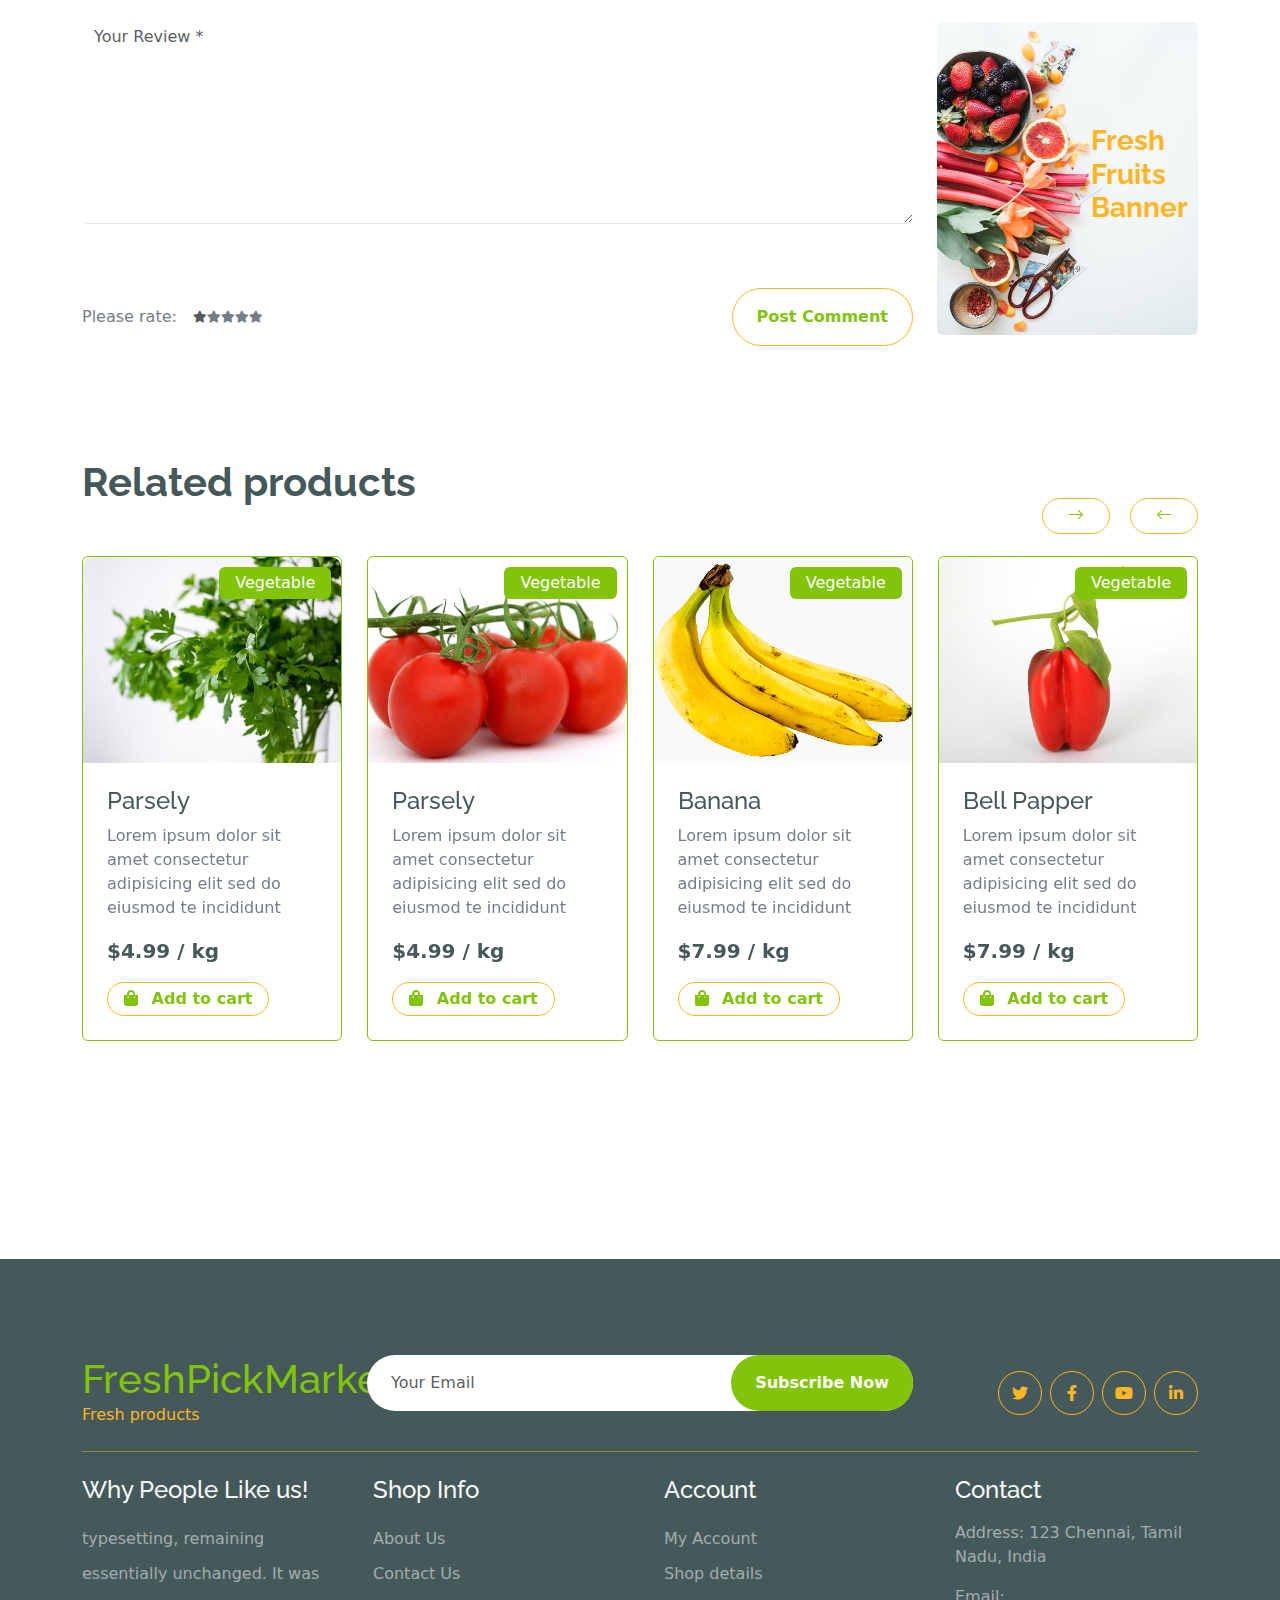
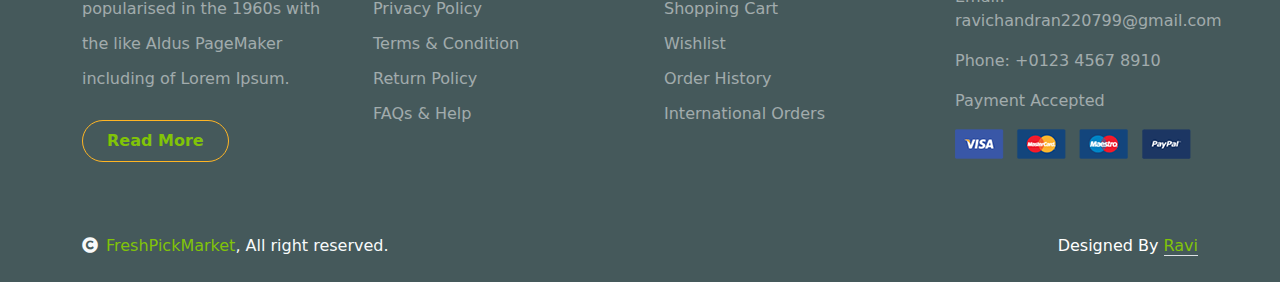
<file: shop-detail.html>
<!DOCTYPE html>
<html lang="en">

    <head>
        <meta charset="utf-8">
        <title>FreshPickMarket</title>
        <meta content="width=device-width, initial-scale=1.0" name="viewport">

        <!-- Google Web Fonts -->
        <link rel="preconnect" href="https://fonts.googleapis.com">
        <link rel="preconnect" href="https://fonts.gstatic.com" crossorigin>
        <link href="https://fonts.googleapis.com/css2?family=Open+Sans:wght@400;600&family=Raleway:wght@600;800&display=swap" rel="stylesheet"> 

        <!-- Icon Font Stylesheet -->
        <link rel="stylesheet" href="https://use.fontawesome.com/releases/v5.15.4/css/all.css"/>
        <link href="https://cdn.jsdelivr.net/npm/bootstrap-icons@1.4.1/font/bootstrap-icons.css" rel="stylesheet">

        <!-- Libraries Stylesheet -->
        <link rel="stylesheet" href="https://cdnjs.cloudflare.com/ajax/libs/OwlCarousel2/2.3.4/assets/owl.carousel.min.css">

        <!-- Bootstrap Stylesheet -->
        <link href="https://cdn.jsdelivr.net/npm/bootstrap@5.3.3/dist/css/bootstrap.min.css" rel="stylesheet">


        <!-- Template Stylesheet -->
        <link href="css/style.css" rel="stylesheet">
    </head>

    <body>

        <!-- Spinner Start -->
        <div id="spinner" class="show w-100 vh-100 bg-white position-fixed translate-middle top-50 start-50  d-flex align-items-center justify-content-center">
            <div class="spinner-grow text-primary" role="status"></div>
        </div>
        <!-- Spinner End -->


        <!-- Navbar start -->
        <div class="container-fluid fixed-top">
            <div class="container topbar bg-primary d-none d-lg-block">
                <div class="d-flex justify-content-between">
                    <div class="top-info ps-2">
                        <small class="me-3"><i class="fas fa-map-marker-alt me-2 text-secondary"></i> <a href="#" class="text-white">123 Chennai, Tamil Nadu, India</a></small>
                        <small class="me-3"><i class="fas fa-envelope me-2 text-secondary"></i><a href="mailto:ravichandran220799@gamil.com" class="text-white">ravichandran220799@gmail.com</a></small>
                    </div>
                    <div class="top-link pe-2">
                        <a href="#" class="text-white"><small class="text-white mx-2">Privacy Policy</small>/</a>
                        <a href="#" class="text-white"><small class="text-white mx-2">Terms of Use</small>/</a>
                        <a href="#" class="text-white"><small class="text-white ms-2">Sales and Refunds</small></a>
                    </div>
                </div>
            </div>
            <div class="container px-0">
                <nav class="navbar navbar-light bg-white navbar-expand-xl">
                    <a href="index.html" class="navbar-brand"><h1 class="text-primary display-6">FreshPickMarket</h1></a>
                    <button class="navbar-toggler py-2 px-3" type="button" data-bs-toggle="collapse" data-bs-target="#navbarCollapse">
                        <span class="fa fa-bars text-primary"></span>
                    </button>
                    <div class="collapse navbar-collapse bg-white" id="navbarCollapse">
                        <div class="navbar-nav mx-auto">
                            <a href="index.html" class="nav-item nav-link">Home</a>
                            <a href="shop.html" class="nav-item nav-link">Shop</a>
                            <a href="shop-detail.html" class="nav-item nav-link active">Shop Detail</a>
                            <div class="nav-item dropdown">
                                <a href="#" class="nav-link dropdown-toggle" data-bs-toggle="dropdown">Pages</a>
                                <div class="dropdown-menu m-0 bg-secondary rounded-0">
                                    <a href="cart.html" class="dropdown-item">Cart</a>
                                    <a href="checkout.html" class="dropdown-item">Checkout</a>
                                    <a href="testimonial.html" class="dropdown-item">Testimonial</a>
                                    <a href="404.html" class="dropdown-item">404 Page</a>
                                </div>
                            </div>
                            <a href="contact.html" class="nav-item nav-link">Contact</a>
                        </div>
                        <div class="d-flex m-3 me-0">
                            <button class="btn-search btn border border-secondary btn-md-square rounded-circle bg-white me-4" data-bs-toggle="modal" data-bs-target="#searchModal"><i class="fas fa-search text-primary"></i></button>
                            <a href="#" class="position-relative me-4 my-auto">
                                <i class="fa fa-shopping-bag fa-2x"></i>
                                <span class="position-absolute bg-secondary rounded-circle d-flex align-items-center justify-content-center text-dark px-1" style="top: -5px; left: 15px; height: 20px; min-width: 20px;">3</span>
                            </a>
                            <a href="#" class="my-auto">
                                <i class="fas fa-user fa-2x"></i>
                            </a>
                        </div>
                    </div>
                </nav>
            </div>
        </div>
        <!-- Navbar End -->


        <!-- Modal Search Start -->
        <div class="modal fade" id="searchModal" tabindex="-1" aria-labelledby="exampleModalLabel" aria-hidden="true">
            <div class="modal-dialog modal-fullscreen">
                <div class="modal-content rounded-0">
                    <div class="modal-header">
                        <h5 class="modal-title" id="exampleModalLabel">Search by keyword</h5>
                        <button type="button" class="btn-close" data-bs-dismiss="modal" aria-label="Close"></button>
                    </div>
                    <div class="modal-body d-flex align-items-center">
                        <div class="input-group w-75 mx-auto d-flex">
                            <input type="search" class="form-control p-3" placeholder="keywords" aria-describedby="search-icon-1">
                            <span id="search-icon-1" class="input-group-text p-3"><i class="fa fa-search"></i></span>
                        </div>
                    </div>
                </div>
            </div>
        </div>
        <!-- Modal Search End -->


        <!-- Single Page Header start -->
        <div class="container-fluid page-header py-5">
            <h1 class="text-center text-white display-6">Shop Detail</h1>
            <ol class="breadcrumb justify-content-center mb-0">
                <li class="breadcrumb-item"><a href="#">Home</a></li>
                <li class="breadcrumb-item"><a href="#">Pages</a></li>
                <li class="breadcrumb-item active text-white">Shop Detail</li>
            </ol>
        </div>
        <!-- Single Page Header End -->


        <!-- Single Product Start -->
        <div class="container-fluid py-5 mt-5">
            <div class="container py-5">
                <div class="row g-4 mb-5">
                    <div class="col-lg-8 col-xl-9">
                        <div class="row g-4">
                            <div class="col-lg-6">
                                <div class="border rounded">
                                    <a href="#">
                                        <img src="img/single-item.jpg" class="img-fluid rounded" alt="Image">
                                    </a>
                                </div>
                            </div>
                            <div class="col-lg-6">
                                <h4 class="fw-bold mb-3">Brocoli</h4>
                                <p class="mb-3">Category: Vegetables</p>
                                <h5 class="fw-bold mb-3">3,35 $</h5>
                                <div class="d-flex mb-4">
                                    <i class="fa fa-star text-secondary"></i>
                                    <i class="fa fa-star text-secondary"></i>
                                    <i class="fa fa-star text-secondary"></i>
                                    <i class="fa fa-star text-secondary"></i>
                                    <i class="fa fa-star"></i>
                                </div>
                                <p class="mb-4">The generated Lorem Ipsum is therefore always free from repetition injected humour, or non-characteristic words etc.</p>
                                <p class="mb-4">Susp endisse ultricies nisi vel quam suscipit. Sabertooth peacock flounder; chain pickerel hatchetfish, pencilfish snailfish</p>
                                <div class="input-group quantity mb-5" style="width: 100px;">
                                    <div class="input-group-btn">
                                        <button class="btn btn-sm btn-minus rounded-circle bg-light border" >
                                            <i class="fa fa-minus"></i>
                                        </button>
                                    </div>
                                    <input type="text" class="form-control form-control-sm text-center border-0" value="1">
                                    <div class="input-group-btn">
                                        <button class="btn btn-sm btn-plus rounded-circle bg-light border">
                                            <i class="fa fa-plus"></i>
                                        </button>
                                    </div>
                                </div>
                                <a href="#" class="btn border border-secondary rounded-pill px-4 py-2 mb-4 text-primary"><i class="fa fa-shopping-bag me-2 text-primary"></i> Add to cart</a>
                            </div>
                            <div class="col-lg-12">
                                <nav>
                                    <div class="nav nav-tabs mb-3">
                                        <button class="nav-link active border-white border-bottom-0" type="button" role="tab"
                                            id="nav-about-tab" data-bs-toggle="tab" data-bs-target="#nav-about"
                                            aria-controls="nav-about" aria-selected="true">Description</button>
                                        <button class="nav-link border-white border-bottom-0" type="button" role="tab"
                                            id="nav-mission-tab" data-bs-toggle="tab" data-bs-target="#nav-mission"
                                            aria-controls="nav-mission" aria-selected="false">Reviews</button>
                                    </div>
                                </nav>
                                <div class="tab-content mb-5">
                                    <div class="tab-pane active" id="nav-about" role="tabpanel" aria-labelledby="nav-about-tab">
                                        <p>The generated Lorem Ipsum is therefore always free from repetition injected humour, or non-characteristic words etc. 
                                            Susp endisse ultricies nisi vel quam suscipit </p>
                                        <p>Sabertooth peacock flounder; chain pickerel hatchetfish, pencilfish snailfish filefish Antarctic 
                                            icefish goldeye aholehole trumpetfish pilot fish airbreathing catfish, electric ray sweeper.</p>
                                        <div class="px-2">
                                            <div class="row g-4">
                                                <div class="col-6">
                                                    <div class="row bg-light align-items-center text-center justify-content-center py-2">
                                                        <div class="col-6">
                                                            <p class="mb-0">Weight</p>
                                                        </div>
                                                        <div class="col-6">
                                                            <p class="mb-0">1 kg</p>
                                                        </div>
                                                    </div>
                                                    <div class="row text-center align-items-center justify-content-center py-2">
                                                        <div class="col-6">
                                                            <p class="mb-0">Country of Origin</p>
                                                        </div>
                                                        <div class="col-6">
                                                            <p class="mb-0">Agro Farm</p>
                                                        </div>
                                                    </div>
                                                    <div class="row bg-light text-center align-items-center justify-content-center py-2">
                                                        <div class="col-6">
                                                            <p class="mb-0">Quality</p>
                                                        </div>
                                                        <div class="col-6">
                                                            <p class="mb-0">Organic</p>
                                                        </div>
                                                    </div>
                                                    <div class="row text-center align-items-center justify-content-center py-2">
                                                        <div class="col-6">
                                                            <p class="mb-0">Сheck</p>
                                                        </div>
                                                        <div class="col-6">
                                                            <p class="mb-0">Healthy</p>
                                                        </div>
                                                    </div>
                                                    <div class="row bg-light text-center align-items-center justify-content-center py-2">
                                                        <div class="col-6">
                                                            <p class="mb-0">Min Weight</p>
                                                        </div>
                                                        <div class="col-6">
                                                            <p class="mb-0">250 Kg</p>
                                                        </div>
                                                    </div>
                                                </div>
                                            </div>
                                        </div>
                                    </div>
                                    <div class="tab-pane" id="nav-mission" role="tabpanel" aria-labelledby="nav-mission-tab">
                                        <div class="d-flex">
                                            <img src="img/avatar.jpg" class="img-fluid rounded-circle p-3" style="width: 100px; height: 100px;" alt="">
                                            <div class="">
                                                <p class="mb-2" style="font-size: 14px;">April 12, 2024</p>
                                                <div class="d-flex justify-content-between">
                                                    <h5>Jason Smith</h5>
                                                    <div class="d-flex mb-3">
                                                        <i class="fa fa-star text-secondary"></i>
                                                        <i class="fa fa-star text-secondary"></i>
                                                        <i class="fa fa-star text-secondary"></i>
                                                        <i class="fa fa-star text-secondary"></i>
                                                        <i class="fa fa-star"></i>
                                                    </div>
                                                </div>
                                                <p>The generated Lorem Ipsum is therefore always free from repetition injected humour, or non-characteristic 
                                                    words etc. Susp endisse ultricies nisi vel quam suscipit </p>
                                            </div>
                                        </div>
                                        <div class="d-flex">
                                            <img src="img/avatar.jpg" class="img-fluid rounded-circle p-3" style="width: 100px; height: 100px;" alt="">
                                            <div class="">
                                                <p class="mb-2" style="font-size: 14px;">April 12, 2024</p>
                                                <div class="d-flex justify-content-between">
                                                    <h5>Sam Peters</h5>
                                                    <div class="d-flex mb-3">
                                                        <i class="fa fa-star text-secondary"></i>
                                                        <i class="fa fa-star text-secondary"></i>
                                                        <i class="fa fa-star text-secondary"></i>
                                                        <i class="fa fa-star"></i>
                                                        <i class="fa fa-star"></i>
                                                    </div>
                                                </div>
                                                <p class="text-dark">The generated Lorem Ipsum is therefore always free from repetition injected humour, or non-characteristic 
                                                    words etc. Susp endisse ultricies nisi vel quam suscipit </p>
                                            </div>
                                        </div>
                                    </div>
                                    <div class="tab-pane" id="nav-vision" role="tabpanel">
                                        <p class="text-dark">Tempor erat elitr rebum at clita. Diam dolor diam ipsum et tempor sit. Aliqu diam
                                            amet diam et eos labore. 3</p>
                                        <p class="mb-0">Diam dolor diam ipsum et tempor sit. Aliqu diam amet diam et eos labore.
                                            Clita erat ipsum et lorem et sit</p>
                                    </div>
                                </div>
                            </div>
                            <form action="#">
                                <h4 class="mb-5 fw-bold">Leave a Reply</h4>
                                <div class="row g-4">
                                    <div class="col-lg-6">
                                        <div class="border-bottom rounded">
                                            <input type="text" class="form-control border-0 me-4" placeholder="Yur Name *">
                                        </div>
                                    </div>
                                    <div class="col-lg-6">
                                        <div class="border-bottom rounded">
                                            <input type="email" class="form-control border-0" placeholder="Your Email *">
                                        </div>
                                    </div>
                                    <div class="col-lg-12">
                                        <div class="border-bottom rounded my-4">
                                            <textarea name="" id="" class="form-control border-0" cols="30" rows="8" placeholder="Your Review *" spellcheck="false"></textarea>
                                        </div>
                                    </div>
                                    <div class="col-lg-12">
                                        <div class="d-flex justify-content-between py-3 mb-5">
                                            <div class="d-flex align-items-center">
                                                <p class="mb-0 me-3">Please rate:</p>
                                                <div class="d-flex align-items-center" style="font-size: 12px;">
                                                    <i class="fa fa-star text-muted"></i>
                                                    <i class="fa fa-star"></i>
                                                    <i class="fa fa-star"></i>
                                                    <i class="fa fa-star"></i>
                                                    <i class="fa fa-star"></i>
                                                </div>
                                            </div>
                                            <a href="#" class="btn border border-secondary text-primary rounded-pill px-4 py-3"> Post Comment</a>
                                        </div>
                                    </div>
                                </div>
                            </form>
                        </div>
                    </div>
                    <div class="col-lg-4 col-xl-3">
                        <div class="row g-4 fruite">
                            <div class="col-lg-12">
                                <div class="input-group w-100 mx-auto d-flex mb-4">
                                    <input type="search" class="form-control p-3" placeholder="keywords" aria-describedby="search-icon-1">
                                    <span id="search-icon-1" class="input-group-text p-3"><i class="fa fa-search"></i></span>
                                </div>
                                <div class="mb-4">
                                    <h4>Categories</h4>
                                    <ul class="list-unstyled fruite-categorie">
                                        <li>
                                            <div class="d-flex justify-content-between fruite-name">
                                                <a href="#"><i class="fas fa-apple-alt me-2"></i>Apples</a>
                                                <span>(3)</span>
                                            </div>
                                        </li>
                                        <li>
                                            <div class="d-flex justify-content-between fruite-name">
                                                <a href="#"><i class="fas fa-apple-alt me-2"></i>Oranges</a>
                                                <span>(5)</span>
                                            </div>
                                        </li>
                                        <li>
                                            <div class="d-flex justify-content-between fruite-name">
                                                <a href="#"><i class="fas fa-apple-alt me-2"></i>Strawbery</a>
                                                <span>(2)</span>
                                            </div>
                                        </li>
                                        <li>
                                            <div class="d-flex justify-content-between fruite-name">
                                                <a href="#"><i class="fas fa-apple-alt me-2"></i>Banana</a>
                                                <span>(8)</span>
                                            </div>
                                        </li>
                                        <li>
                                            <div class="d-flex justify-content-between fruite-name">
                                                <a href="#"><i class="fas fa-apple-alt me-2"></i>Pumpkin</a>
                                                <span>(5)</span>
                                            </div>
                                        </li>
                                    </ul>
                                </div>
                            </div>
                            <div class="col-lg-12">
                                <h4 class="mb-4">Featured products</h4>
                                <div class="d-flex align-items-center justify-content-start">
                                    <div class="rounded" style="width: 100px; height: 100px;">
                                        <img src="img/featur-1.jpg" class="img-fluid rounded" alt="Image">
                                    </div>
                                    <div>
                                        <h6 class="mb-2">Big Banana</h6>
                                        <div class="d-flex mb-2">
                                            <i class="fa fa-star text-secondary"></i>
                                            <i class="fa fa-star text-secondary"></i>
                                            <i class="fa fa-star text-secondary"></i>
                                            <i class="fa fa-star text-secondary"></i>
                                            <i class="fa fa-star"></i>
                                        </div>
                                        <div class="d-flex mb-2">
                                            <h5 class="fw-bold me-2">2.99 $</h5>
                                            <h5 class="text-danger text-decoration-line-through">4.11 $</h5>
                                        </div>
                                    </div>
                                </div>
                                <div class="d-flex align-items-center justify-content-start">
                                    <div class="rounded" style="width: 100px; height: 100px;">
                                        <img src="img/featur-2.jpg" class="img-fluid rounded" alt="">
                                    </div>
                                    <div>
                                        <h6 class="mb-2">Big Banana</h6>
                                        <div class="d-flex mb-2">
                                            <i class="fa fa-star text-secondary"></i>
                                            <i class="fa fa-star text-secondary"></i>
                                            <i class="fa fa-star text-secondary"></i>
                                            <i class="fa fa-star text-secondary"></i>
                                            <i class="fa fa-star"></i>
                                        </div>
                                        <div class="d-flex mb-2">
                                            <h5 class="fw-bold me-2">2.99 $</h5>
                                            <h5 class="text-danger text-decoration-line-through">4.11 $</h5>
                                        </div>
                                    </div>
                                </div>
                                <div class="d-flex align-items-center justify-content-start">
                                    <div class="rounded" style="width: 100px; height: 100px;">
                                        <img src="img/featur-3.jpg" class="img-fluid rounded" alt="">
                                    </div>
                                    <div>
                                        <h6 class="mb-2">Big Banana</h6>
                                        <div class="d-flex mb-2">
                                            <i class="fa fa-star text-secondary"></i>
                                            <i class="fa fa-star text-secondary"></i>
                                            <i class="fa fa-star text-secondary"></i>
                                            <i class="fa fa-star text-secondary"></i>
                                            <i class="fa fa-star"></i>
                                        </div>
                                        <div class="d-flex mb-2">
                                            <h5 class="fw-bold me-2">2.99 $</h5>
                                            <h5 class="text-danger text-decoration-line-through">4.11 $</h5>
                                        </div>
                                    </div>
                                </div>
                                <div class="d-flex align-items-center justify-content-start">
                                    <div class="rounded me-4" style="width: 100px; height: 100px;">
                                        <img src="img/vegetable-item-4.jpg" class="img-fluid rounded" alt="">
                                    </div>
                                    <div>
                                        <h6 class="mb-2">Big Banana</h6>
                                        <div class="d-flex mb-2">
                                            <i class="fa fa-star text-secondary"></i>
                                            <i class="fa fa-star text-secondary"></i>
                                            <i class="fa fa-star text-secondary"></i>
                                            <i class="fa fa-star text-secondary"></i>
                                            <i class="fa fa-star"></i>
                                        </div>
                                        <div class="d-flex mb-2">
                                            <h5 class="fw-bold me-2">2.99 $</h5>
                                            <h5 class="text-danger text-decoration-line-through">4.11 $</h5>
                                        </div>
                                    </div>
                                </div>
                                <div class="d-flex align-items-center justify-content-start">
                                    <div class="rounded me-4" style="width: 100px; height: 100px;">
                                        <img src="img/vegetable-item-5.jpg" class="img-fluid rounded" alt="">
                                    </div>
                                    <div>
                                        <h6 class="mb-2">Big Banana</h6>
                                        <div class="d-flex mb-2">
                                            <i class="fa fa-star text-secondary"></i>
                                            <i class="fa fa-star text-secondary"></i>
                                            <i class="fa fa-star text-secondary"></i>
                                            <i class="fa fa-star text-secondary"></i>
                                            <i class="fa fa-star"></i>
                                        </div>
                                        <div class="d-flex mb-2">
                                            <h5 class="fw-bold me-2">2.99 $</h5>
                                            <h5 class="text-danger text-decoration-line-through">4.11 $</h5>
                                        </div>
                                    </div>
                                </div>
                                <div class="d-flex align-items-center justify-content-start">
                                    <div class="rounded me-4" style="width: 100px; height: 100px;">
                                        <img src="img/vegetable-item-6.jpg" class="img-fluid rounded" alt="">
                                    </div>
                                    <div>
                                        <h6 class="mb-2">Big Banana</h6>
                                        <div class="d-flex mb-2">
                                            <i class="fa fa-star text-secondary"></i>
                                            <i class="fa fa-star text-secondary"></i>
                                            <i class="fa fa-star text-secondary"></i>
                                            <i class="fa fa-star text-secondary"></i>
                                            <i class="fa fa-star"></i>
                                        </div>
                                        <div class="d-flex mb-2">
                                            <h5 class="fw-bold me-2">2.99 $</h5>
                                            <h5 class="text-danger text-decoration-line-through">4.11 $</h5>
                                        </div>
                                    </div>
                                </div>
                                <div class="d-flex justify-content-center my-4">
                                    <a href="#" class="btn border border-secondary px-4 py-3 rounded-pill text-primary w-100">Vew More</a>
                                </div>
                            </div>
                            <div class="col-lg-12">
                                <div class="position-relative">
                                    <img src="img/banner-fruits.jpg" class="img-fluid w-100 rounded" alt="">
                                    <div class="position-absolute" style="top: 50%; right: 10px; transform: translateY(-50%);">
                                        <h3 class="text-secondary fw-bold">Fresh <br> Fruits <br> Banner</h3>
                                    </div>
                                </div>
                            </div>
                        </div>
                    </div>
                </div>
                <h1 class="fw-bold mb-0">Related products</h1>
                <div class="vesitable">
                    <div class="owl-carousel vegetable-carousel justify-content-center">
                        <div class="border border-primary rounded position-relative vesitable-item">
                            <div class="vesitable-img">
                                <img src="img/vegetable-item-6.jpg" class="img-fluid w-100 rounded-top" alt="">
                            </div>
                            <div class="text-white bg-primary px-3 py-1 rounded position-absolute" style="top: 10px; right: 10px;">Vegetable</div>
                            <div class="p-4 pb-0 rounded-bottom">
                                <h4>Parsely</h4>
                                <p>Lorem ipsum dolor sit amet consectetur adipisicing elit sed do eiusmod te incididunt</p>
                                <div class="d-flex justify-content-between flex-lg-wrap">
                                    <p class="text-dark fs-5 fw-bold">$4.99 / kg</p>
                                    <a href="#" class="btn border border-secondary rounded-pill px-3 py-1 mb-4 text-primary"><i class="fa fa-shopping-bag me-2 text-primary"></i> Add to cart</a>
                                </div>
                            </div>
                        </div>
                        <div class="border border-primary rounded position-relative vesitable-item">
                            <div class="vesitable-img">
                                <img src="img/vegetable-item-1.jpg" class="img-fluid w-100 rounded-top" alt="">
                            </div>
                            <div class="text-white bg-primary px-3 py-1 rounded position-absolute" style="top: 10px; right: 10px;">Vegetable</div>
                            <div class="p-4 pb-0 rounded-bottom">
                                <h4>Parsely</h4>
                                <p>Lorem ipsum dolor sit amet consectetur adipisicing elit sed do eiusmod te incididunt</p>
                                <div class="d-flex justify-content-between flex-lg-wrap">
                                    <p class="text-dark fs-5 fw-bold">$4.99 / kg</p>
                                    <a href="#" class="btn border border-secondary rounded-pill px-3 py-1 mb-4 text-primary"><i class="fa fa-shopping-bag me-2 text-primary"></i> Add to cart</a>
                                </div>
                            </div>
                        </div>
                        <div class="border border-primary rounded position-relative vesitable-item">
                            <div class="vesitable-img">
                                <img src="img/vegetable-item-3.png" class="img-fluid w-100 rounded-top bg-light" alt="">
                            </div>
                            <div class="text-white bg-primary px-3 py-1 rounded position-absolute" style="top: 10px; right: 10px;">Vegetable</div>
                            <div class="p-4 pb-0 rounded-bottom">
                                <h4>Banana</h4>
                                <p>Lorem ipsum dolor sit amet consectetur adipisicing elit sed do eiusmod te incididunt</p>
                                <div class="d-flex justify-content-between flex-lg-wrap">
                                    <p class="text-dark fs-5 fw-bold">$7.99 / kg</p>
                                    <a href="#" class="btn border border-secondary rounded-pill px-3 py-1 mb-4 text-primary"><i class="fa fa-shopping-bag me-2 text-primary"></i> Add to cart</a>
                                </div>
                            </div>
                        </div>
                        <div class="border border-primary rounded position-relative vesitable-item">
                            <div class="vesitable-img">
                                <img src="img/vegetable-item-4.jpg" class="img-fluid w-100 rounded-top" alt="">
                            </div>
                            <div class="text-white bg-primary px-3 py-1 rounded position-absolute" style="top: 10px; right: 10px;">Vegetable</div>
                            <div class="p-4 pb-0 rounded-bottom">
                                <h4>Bell Papper</h4>
                                <p>Lorem ipsum dolor sit amet consectetur adipisicing elit sed do eiusmod te incididunt</p>
                                <div class="d-flex justify-content-between flex-lg-wrap">
                                    <p class="text-dark fs-5 fw-bold">$7.99 / kg</p>
                                    <a href="#" class="btn border border-secondary rounded-pill px-3 py-1 mb-4 text-primary"><i class="fa fa-shopping-bag me-2 text-primary"></i> Add to cart</a>
                                </div>
                            </div>
                        </div>
                        <div class="border border-primary rounded position-relative vesitable-item">
                            <div class="vesitable-img">
                                <img src="img/vegetable-item-5.jpg" class="img-fluid w-100 rounded-top" alt="">
                            </div>
                            <div class="text-white bg-primary px-3 py-1 rounded position-absolute" style="top: 10px; right: 10px;">Vegetable</div>
                            <div class="p-4 pb-0 rounded-bottom">
                                <h4>Potatoes</h4>
                                <p>Lorem ipsum dolor sit amet consectetur adipisicing elit sed do eiusmod te incididunt</p>
                                <div class="d-flex justify-content-between flex-lg-wrap">
                                    <p class="text-dark fs-5 fw-bold">$7.99 / kg</p>
                                    <a href="#" class="btn border border-secondary rounded-pill px-3 py-1 mb-4 text-primary"><i class="fa fa-shopping-bag me-2 text-primary"></i> Add to cart</a>
                                </div>
                            </div>
                        </div>
                        <div class="border border-primary rounded position-relative vesitable-item">
                            <div class="vesitable-img">
                                <img src="img/vegetable-item-6.jpg" class="img-fluid w-100 rounded-top" alt="">
                            </div>
                            <div class="text-white bg-primary px-3 py-1 rounded position-absolute" style="top: 10px; right: 10px;">Vegetable</div>
                            <div class="p-4 pb-0 rounded-bottom">
                                <h4>Parsely</h4>
                                <p>Lorem ipsum dolor sit amet consectetur adipisicing elit sed do eiusmod te incididunt</p>
                                <div class="d-flex justify-content-between flex-lg-wrap">
                                    <p class="text-dark fs-5 fw-bold">$7.99 / kg</p>
                                    <a href="#" class="btn border border-secondary rounded-pill px-3 py-1 mb-4 text-primary"><i class="fa fa-shopping-bag me-2 text-primary"></i> Add to cart</a>
                                </div>
                            </div>
                        </div>
                        <div class="border border-primary rounded position-relative vesitable-item">
                            <div class="vesitable-img">
                                <img src="img/vegetable-item-5.jpg" class="img-fluid w-100 rounded-top" alt="">
                            </div>
                            <div class="text-white bg-primary px-3 py-1 rounded position-absolute" style="top: 10px; right: 10px;">Vegetable</div>
                            <div class="p-4 pb-0 rounded-bottom">
                                <h4>Potatoes</h4>
                                <p>Lorem ipsum dolor sit amet consectetur adipisicing elit sed do eiusmod te incididunt</p>
                                <div class="d-flex justify-content-between flex-lg-wrap">
                                    <p class="text-dark fs-5 fw-bold">$7.99 / kg</p>
                                    <a href="#" class="btn border border-secondary rounded-pill px-3 py-1 mb-4 text-primary"><i class="fa fa-shopping-bag me-2 text-primary"></i> Add to cart</a>
                                </div>
                            </div>
                        </div>
                        <div class="border border-primary rounded position-relative vesitable-item">
                            <div class="vesitable-img">
                                <img src="img/vegetable-item-6.jpg" class="img-fluid w-100 rounded-top" alt="">
                            </div>
                            <div class="text-white bg-primary px-3 py-1 rounded position-absolute" style="top: 10px; right: 10px;">Vegetable</div>
                            <div class="p-4 pb-0 rounded-bottom">
                                <h4>Parsely</h4>
                                <p>Lorem ipsum dolor sit amet consectetur adipisicing elit sed do eiusmod te incididunt</p>
                                <div class="d-flex justify-content-between flex-lg-wrap">
                                    <p class="text-dark fs-5 fw-bold">$7.99 / kg</p>
                                    <a href="#" class="btn border border-secondary rounded-pill px-3 py-1 mb-4 text-primary"><i class="fa fa-shopping-bag me-2 text-primary"></i> Add to cart</a>
                                </div>
                            </div>
                        </div>
                    </div>
                </div>
            </div>
        </div>
        <!-- Single Product End -->
    

        <!-- Footer Start -->
        <div class="container-fluid bg-dark text-white-50 footer pt-5 mt-5">
            <div class="container py-5">
                <div class="pb-4 mb-4" style="border-bottom: 1px solid rgba(226, 175, 24, 0.5) ;">
                    <div class="row g-4">
                        <div class="col-lg-3">
                            <a href="#">
                                <h1 class="text-primary mb-0">FreshPickMarket</h1>
                                <p class="text-secondary mb-0">Fresh products</p>
                            </a>
                        </div>
                        <div class="col-lg-6">
                            <div class="position-relative mx-auto">
                                <input class="form-control border-0 w-100 py-3 px-4 rounded-pill" type="number" placeholder="Your Email">
                                <button type="submit" class="btn btn-primary border-0 border-secondary py-3 px-4 position-absolute rounded-pill text-white" style="top: 0; right: 0;">Subscribe Now</button>
                            </div>
                        </div>
                        <div class="col-lg-3">
                            <div class="d-flex justify-content-end pt-3">
                                <a class="btn  btn-outline-secondary me-2 btn-md-square rounded-circle" href=""><i class="fab fa-twitter"></i></a>
                                <a class="btn btn-outline-secondary me-2 btn-md-square rounded-circle" href=""><i class="fab fa-facebook-f"></i></a>
                                <a class="btn btn-outline-secondary me-2 btn-md-square rounded-circle" href=""><i class="fab fa-youtube"></i></a>
                                <a class="btn btn-outline-secondary btn-md-square rounded-circle" href=""><i class="fab fa-linkedin-in"></i></a>
                            </div>
                        </div>
                    </div>
                </div>
                <div class="row g-5">
                    <div class="col-lg-3 col-md-6">
                        <div class="footer-item">
                            <h4 class="text-light mb-3">Why People Like us!</h4>
                            <p class="mb-4">typesetting, remaining essentially unchanged. It was 
                                popularised in the 1960s with the like Aldus PageMaker including of Lorem Ipsum.</p>
                            <a href="" class="btn border-secondary py-2 px-4 rounded-pill text-primary">Read More</a>
                        </div>
                    </div>
                    <div class="col-lg-3 col-md-6">
                        <div class="d-flex flex-column text-start footer-item">
                            <h4 class="text-light mb-3">Shop Info</h4>
                            <a class="btn-link" href="">About Us</a>
                            <a class="btn-link" href="">Contact Us</a>
                            <a class="btn-link" href="">Privacy Policy</a>
                            <a class="btn-link" href="">Terms & Condition</a>
                            <a class="btn-link" href="">Return Policy</a>
                            <a class="btn-link" href="">FAQs & Help</a>
                        </div>
                    </div>
                    <div class="col-lg-3 col-md-6">
                        <div class="d-flex flex-column text-start footer-item">
                            <h4 class="text-light mb-3">Account</h4>
                            <a class="btn-link" href="">My Account</a>
                            <a class="btn-link" href="">Shop details</a>
                            <a class="btn-link" href="">Shopping Cart</a>
                            <a class="btn-link" href="">Wishlist</a>
                            <a class="btn-link" href="">Order History</a>
                            <a class="btn-link" href="">International Orders</a>
                        </div>
                    </div>
                    <div class="col-lg-3 col-md-6">
                        <div class="footer-item">
                            <h4 class="text-light mb-3">Contact</h4>
                            <p>Address: 123 Chennai, Tamil Nadu, India</p>
                            <p>Email: ravichandran220799@gmail.com</p>
                            <p>Phone: +0123 4567 8910</p>
                            <p>Payment Accepted</p>
                            <img src="img/payment.png" class="img-fluid" alt="">
                        </div>
                    </div>
                </div>
            </div>
        </div>
        <!-- Footer End -->

        <!-- Copyright Start -->
        <div class="container-fluid copyright bg-dark py-4">
            <div class="container">
                <div class="row">
                    <div class="col-md-6 text-center text-md-start mb-3 mb-md-0">
                        <span class="text-light"><a href="#"><i class="fas fa-copyright text-light me-2"></i>FreshPickMarket</a>, All right reserved.</span>
                    </div>
                    <div class="col-md-6 my-auto text-center text-md-end text-white">
                        Designed By <a class="border-bottom" href="https://github.com/ravichandran22">Ravi</a>
                    </div>
                </div>
            </div>
        </div>
        <!-- Copyright End -->



        <!-- Back to Top -->
        <a href="#" class="btn btn-primary border-3 border-primary rounded-circle back-to-top"><i class="fa fa-arrow-up"></i></a>   

        
    <!-- JavaScript Libraries -->
    <script src="https://ajax.googleapis.com/ajax/libs/jquery/3.6.4/jquery.min.js"></script>
    <script src="https://cdn.jsdelivr.net/npm/bootstrap@5.0.0/dist/js/bootstrap.bundle.min.js"></script>
    <script src="https://cdnjs.cloudflare.com/ajax/libs/OwlCarousel2/2.3.4/owl.carousel.min.js"></script>


    <!-- Template Javascript -->
    <script src="js/main.js"></script>
    </body>

</html>
</file>
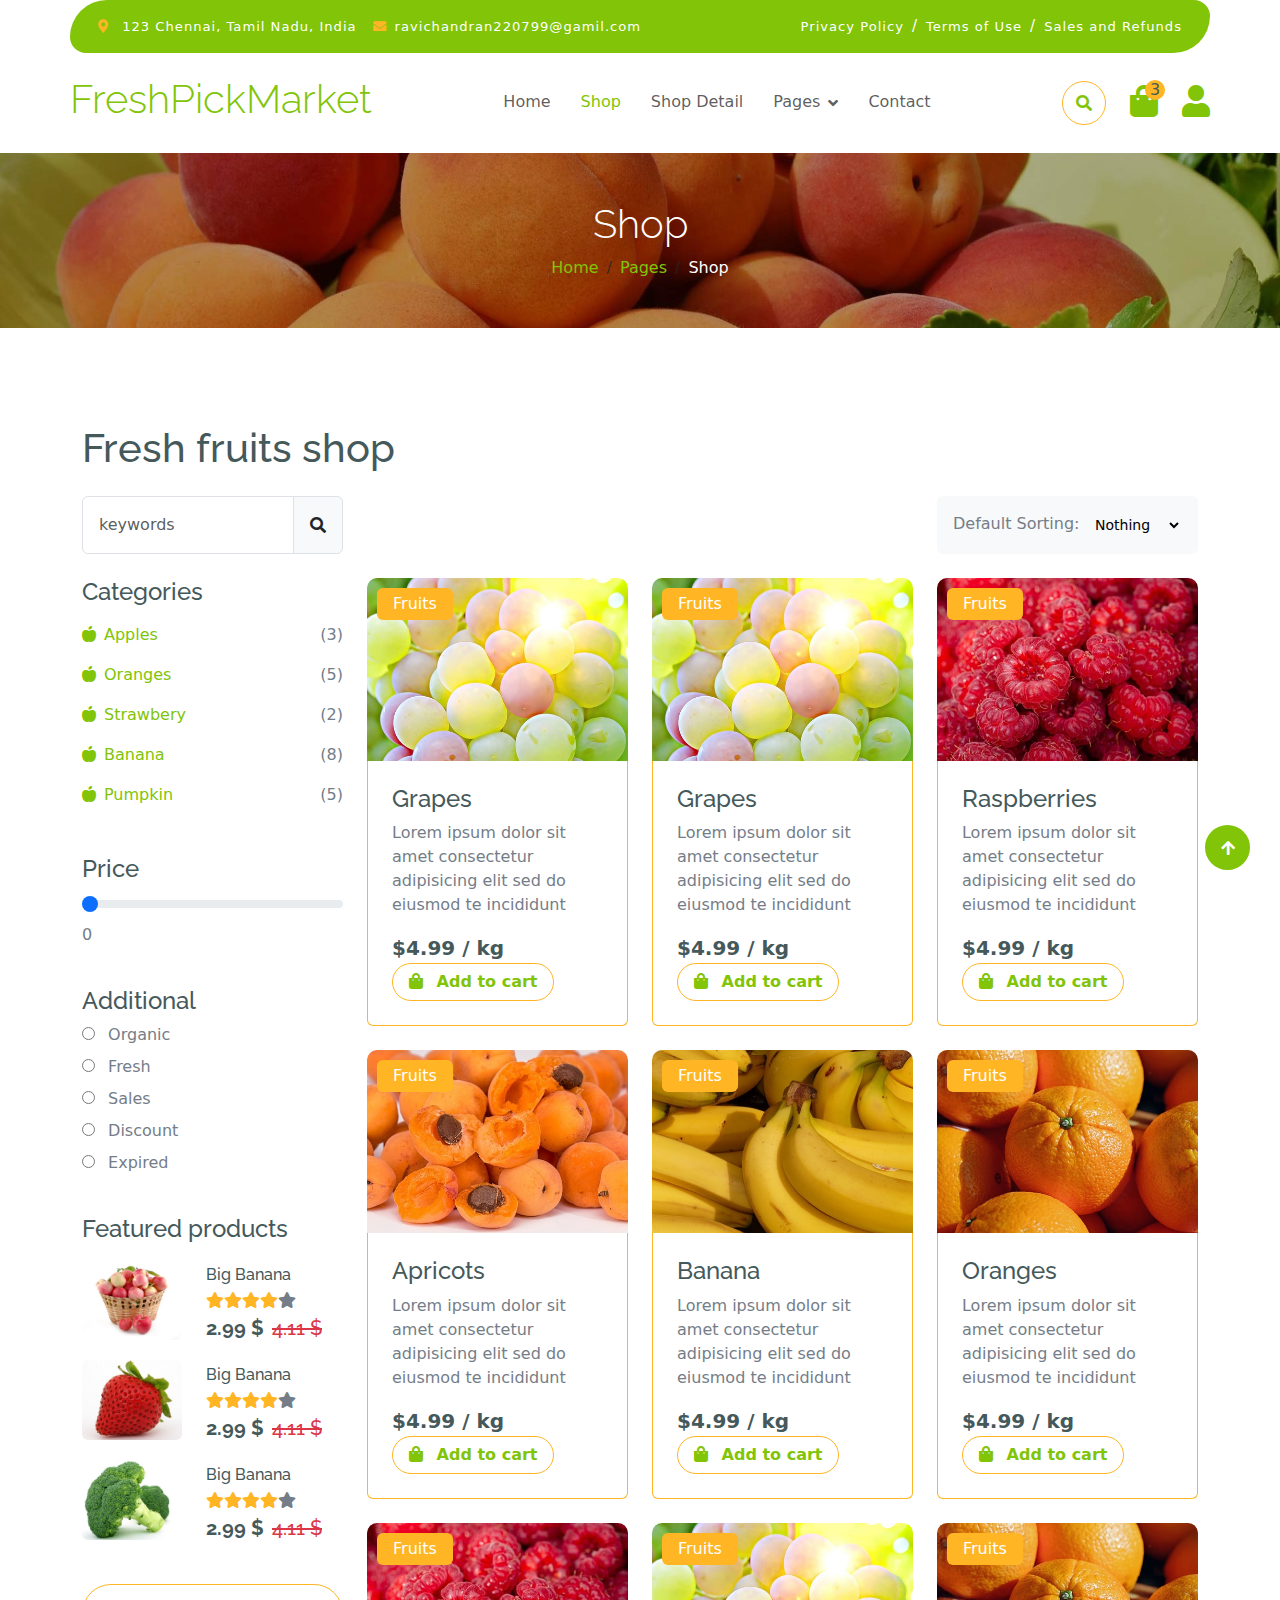
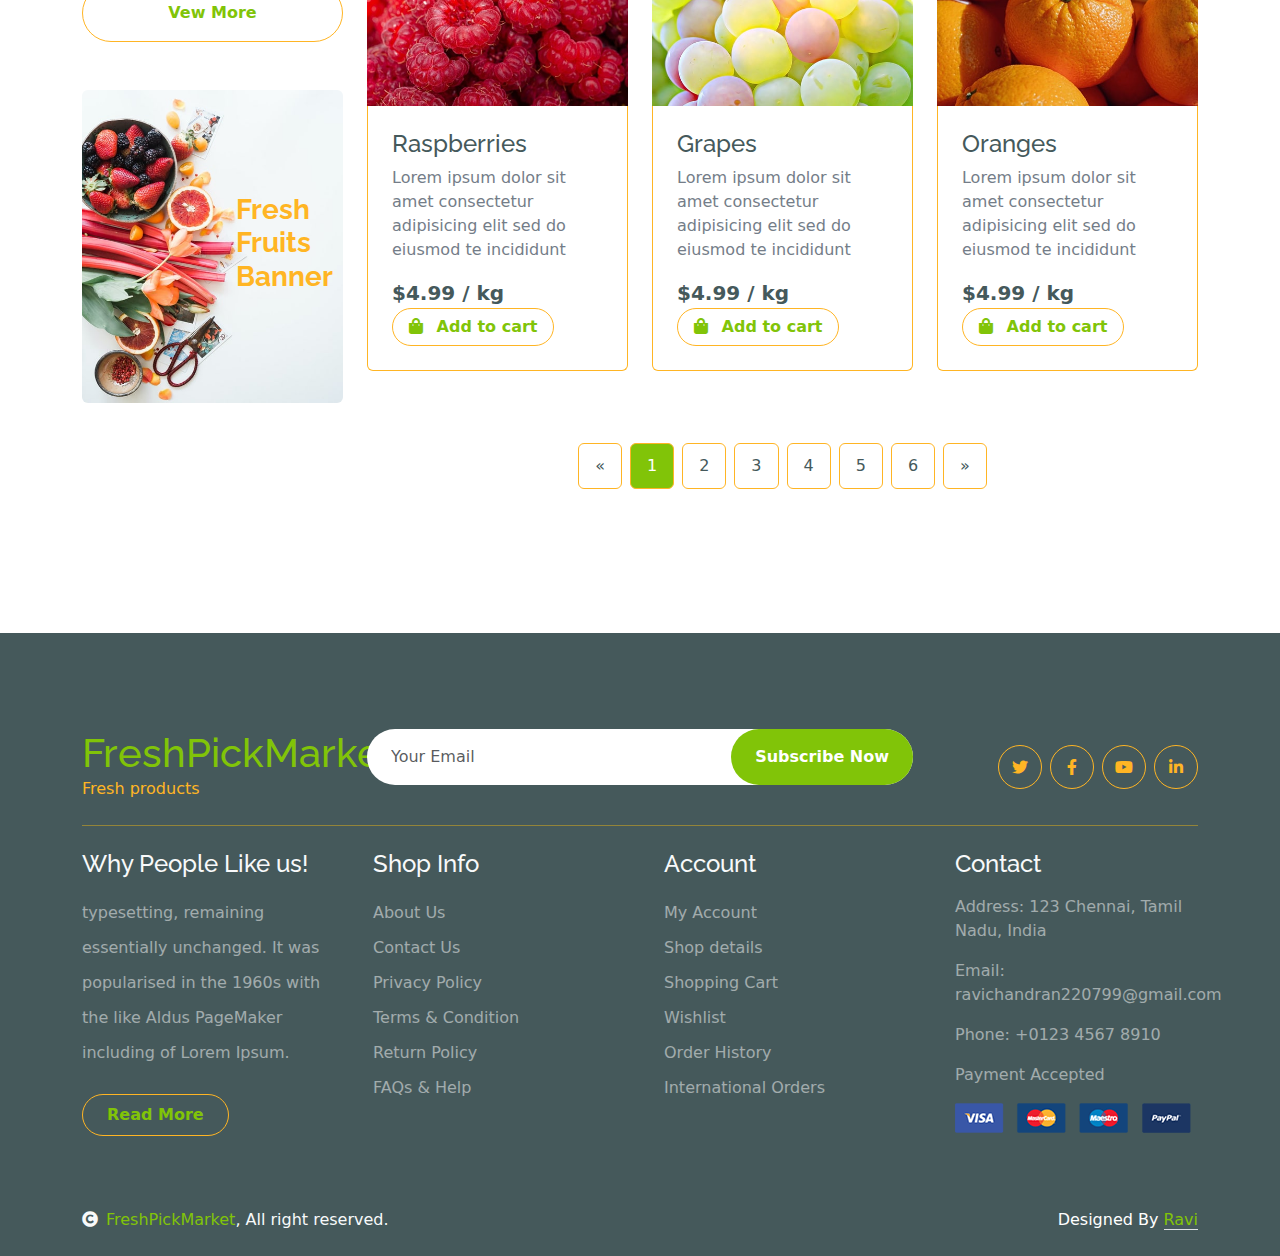
<file: shop.html>
<!DOCTYPE html>
<html lang="en">

    <head>
        <meta charset="utf-8">
        <title>FreshPickMarket</title>
        <meta content="width=device-width, initial-scale=1.0" name="viewport">

        <!-- Google Web Fonts -->
        <link rel="preconnect" href="https://fonts.googleapis.com">
        <link rel="preconnect" href="https://fonts.gstatic.com" crossorigin>
        <link href="https://fonts.googleapis.com/css2?family=Open+Sans:wght@400;600&family=Raleway:wght@600;800&display=swap" rel="stylesheet"> 

        <!-- Icon Font Stylesheet -->
        <link rel="stylesheet" href="https://use.fontawesome.com/releases/v5.15.4/css/all.css"/>
        <link href="https://cdn.jsdelivr.net/npm/bootstrap-icons@1.4.1/font/bootstrap-icons.css" rel="stylesheet">

        <!-- Bootstrap Stylesheet -->
        <link href="https://cdn.jsdelivr.net/npm/bootstrap@5.3.3/dist/css/bootstrap.min.css" rel="stylesheet">

        <!-- Template Stylesheet -->
        <link href="css/style.css" rel="stylesheet">
    </head>

    <body>

        <!-- Spinner Start -->
        <div id="spinner" class="show w-100 vh-100 bg-white position-fixed translate-middle top-50 start-50  d-flex align-items-center justify-content-center">
            <div class="spinner-grow text-primary" role="status"></div>
        </div>
        <!-- Spinner End -->


        <!-- Navbar start -->
        <div class="container-fluid fixed-top">
            <div class="container topbar bg-primary d-none d-lg-block">
                <div class="d-flex justify-content-between">
                    <div class="top-info ps-2">
                        <small class="me-3"><i class="fas fa-map-marker-alt me-2 text-secondary"></i> <a href="#" class="text-white">123 Chennai, Tamil Nadu, India</a></small>
                        <small class="me-3"><i class="fas fa-envelope me-2 text-secondary"></i><a href="mailto:ravichandran220799@gamil.com" class="text-white">ravichandran220799@gamil.com</a></small>
                    </div>
                    <div class="top-link pe-2">
                        <a href="#" class="text-white"><small class="text-white mx-2">Privacy Policy</small>/</a>
                        <a href="#" class="text-white"><small class="text-white mx-2">Terms of Use</small>/</a>
                        <a href="#" class="text-white"><small class="text-white ms-2">Sales and Refunds</small></a>
                    </div>
                </div>
            </div>
            <div class="container px-0">
                <nav class="navbar navbar-light bg-white navbar-expand-xl">
                    <a href="index.html" class="navbar-brand"><h1 class="text-primary display-6">FreshPickMarket</h1></a>
                    <button class="navbar-toggler py-2 px-3" type="button" data-bs-toggle="collapse" data-bs-target="#navbarCollapse">
                        <span class="fa fa-bars text-primary"></span>
                    </button>
                    <div class="collapse navbar-collapse bg-white" id="navbarCollapse">
                        <div class="navbar-nav mx-auto">
                            <a href="index.html" class="nav-item nav-link">Home</a>
                            <a href="shop.html" class="nav-item nav-link active">Shop</a>
                            <a href="shop-detail.html" class="nav-item nav-link">Shop Detail</a>
                            <div class="nav-item dropdown">
                                <a href="#" class="nav-link dropdown-toggle" data-bs-toggle="dropdown">Pages</a>
                                <div class="dropdown-menu m-0 bg-secondary rounded-0">
                                    <a href="cart.html" class="dropdown-item">Cart</a>
                                    <a href="checkout.html" class="dropdown-item">Checkout</a>
                                    <a href="testimonial.html" class="dropdown-item">Testimonial</a>
                                    <a href="404.html" class="dropdown-item">404 Page</a>
                                </div>
                            </div>
                            <a href="contact.html" class="nav-item nav-link">Contact</a>
                        </div>
                        <div class="d-flex m-3 me-0">
                            <button class="btn-search btn border border-secondary btn-md-square rounded-circle bg-white me-4" data-bs-toggle="modal" data-bs-target="#searchModal"><i class="fas fa-search text-primary"></i></button>
                            <a href="#" class="position-relative me-4 my-auto">
                                <i class="fa fa-shopping-bag fa-2x"></i>
                                <span class="position-absolute bg-secondary rounded-circle d-flex align-items-center justify-content-center text-dark px-1" style="top: -5px; left: 15px; height: 20px; min-width: 20px;">3</span>
                            </a>
                            <a href="#" class="my-auto">
                                <i class="fas fa-user fa-2x"></i>
                            </a>
                        </div>
                    </div>
                </nav>
            </div>
        </div>
        <!-- Navbar End -->


        <!-- Modal Search Start -->
        <div class="modal fade" id="searchModal" tabindex="-1" aria-labelledby="exampleModalLabel" aria-hidden="true">
            <div class="modal-dialog modal-fullscreen">
                <div class="modal-content rounded-0">
                    <div class="modal-header">
                        <h5 class="modal-title" id="exampleModalLabel">Search by keyword</h5>
                        <button type="button" class="btn-close" data-bs-dismiss="modal" aria-label="Close"></button>
                    </div>
                    <div class="modal-body d-flex align-items-center">
                        <div class="input-group w-75 mx-auto d-flex">
                            <input type="search" class="form-control p-3" placeholder="keywords" aria-describedby="search-icon-1">
                            <span id="search-icon-1" class="input-group-text p-3"><i class="fa fa-search"></i></span>
                        </div>
                    </div>
                </div>
            </div>
        </div>
        <!-- Modal Search End -->


        <!-- Single Page Header start -->
        <div class="container-fluid page-header py-5">
            <h1 class="text-center text-white display-6">Shop</h1>
            <ol class="breadcrumb justify-content-center mb-0">
                <li class="breadcrumb-item"><a href="#">Home</a></li>
                <li class="breadcrumb-item"><a href="#">Pages</a></li>
                <li class="breadcrumb-item active text-white">Shop</li>
            </ol>
        </div>
        <!-- Single Page Header End -->


        <!-- Fruits Shop Start-->
        <div class="container-fluid fruite py-5">
            <div class="container py-5">
                <h1 class="mb-4">Fresh fruits shop</h1>
                <div class="row g-4">
                    <div class="col-lg-12">
                        <div class="row g-4">
                            <div class="col-xl-3">
                                <div class="input-group w-100 mx-auto d-flex">
                                    <input type="search" class="form-control p-3" placeholder="keywords" aria-describedby="search-icon-1">
                                    <span id="search-icon-1" class="input-group-text p-3"><i class="fa fa-search"></i></span>
                                </div>
                            </div>
                            <div class="col-6"></div>
                            <div class="col-xl-3">
                                <div class="bg-light ps-3 py-3 rounded d-flex justify-content-between mb-4">
                                    <label for="fruits">Default Sorting:</label>
                                    <select id="fruits" name="fruitlist" class="border-0 form-select-sm bg-light me-3" form="fruitform">
                                        <option value="volvo">Nothing</option>
                                        <option value="saab">Popularity</option>
                                        <option value="opel">Organic</option>
                                        <option value="audi">Fantastic</option>
                                    </select>
                                </div>
                            </div>
                        </div>
                        <div class="row g-4">
                            <div class="col-lg-3">
                                <div class="row g-4">
                                    <div class="col-lg-12">
                                        <div class="mb-3">
                                            <h4>Categories</h4>
                                            <ul class="list-unstyled fruite-categorie">
                                                <li>
                                                    <div class="d-flex justify-content-between fruite-name">
                                                        <a href="#"><i class="fas fa-apple-alt me-2"></i>Apples</a>
                                                        <span>(3)</span>
                                                    </div>
                                                </li>
                                                <li>
                                                    <div class="d-flex justify-content-between fruite-name">
                                                        <a href="#"><i class="fas fa-apple-alt me-2"></i>Oranges</a>
                                                        <span>(5)</span>
                                                    </div>
                                                </li>
                                                <li>
                                                    <div class="d-flex justify-content-between fruite-name">
                                                        <a href="#"><i class="fas fa-apple-alt me-2"></i>Strawbery</a>
                                                        <span>(2)</span>
                                                    </div>
                                                </li>
                                                <li>
                                                    <div class="d-flex justify-content-between fruite-name">
                                                        <a href="#"><i class="fas fa-apple-alt me-2"></i>Banana</a>
                                                        <span>(8)</span>
                                                    </div>
                                                </li>
                                                <li>
                                                    <div class="d-flex justify-content-between fruite-name">
                                                        <a href="#"><i class="fas fa-apple-alt me-2"></i>Pumpkin</a>
                                                        <span>(5)</span>
                                                    </div>
                                                </li>
                                            </ul>
                                        </div>
                                    </div>
                                    <div class="col-lg-12">
                                        <div class="mb-3">
                                            <h4 class="mb-2">Price</h4>
                                            <input type="range" class="form-range w-100" id="rangeInput" name="rangeInput" min="0" max="500" value="0" oninput="amount.value=rangeInput.value">
                                            <output id="amount" name="amount" min-velue="0" max-value="500" for="rangeInput">0</output>
                                        </div>
                                    </div>
                                    <div class="col-lg-12">
                                        <div class="mb-3">
                                            <h4>Additional</h4>
                                            <div class="mb-2">
                                                <input type="radio" class="me-2" id="Categories-1" name="Categories-1" value="Beverages">
                                                <label for="Categories-1"> Organic</label>
                                            </div>
                                            <div class="mb-2">
                                                <input type="radio" class="me-2" id="Categories-2" name="Categories-1" value="Beverages">
                                                <label for="Categories-2"> Fresh</label>
                                            </div>
                                            <div class="mb-2">
                                                <input type="radio" class="me-2" id="Categories-3" name="Categories-1" value="Beverages">
                                                <label for="Categories-3"> Sales</label>
                                            </div>
                                            <div class="mb-2">
                                                <input type="radio" class="me-2" id="Categories-4" name="Categories-1" value="Beverages">
                                                <label for="Categories-4"> Discount</label>
                                            </div>
                                            <div class="mb-2">
                                                <input type="radio" class="me-2" id="Categories-5" name="Categories-1" value="Beverages">
                                                <label for="Categories-5"> Expired</label>
                                            </div>
                                        </div>
                                    </div>
                                    <div class="col-lg-12">
                                        <h4 class="mb-3">Featured products</h4>
                                        <div class="d-flex align-items-center justify-content-start">
                                            <div class="rounded me-4" style="width: 100px; height: 100px;">
                                                <img src="img/featur-1.jpg" class="img-fluid rounded" alt="">
                                            </div>
                                            <div>
                                                <h6 class="mb-2">Big Banana</h6>
                                                <div class="d-flex mb-2">
                                                    <i class="fa fa-star text-secondary"></i>
                                                    <i class="fa fa-star text-secondary"></i>
                                                    <i class="fa fa-star text-secondary"></i>
                                                    <i class="fa fa-star text-secondary"></i>
                                                    <i class="fa fa-star"></i>
                                                </div>
                                                <div class="d-flex mb-2">
                                                    <h5 class="fw-bold me-2">2.99 $</h5>
                                                    <h5 class="text-danger text-decoration-line-through">4.11 $</h5>
                                                </div>
                                            </div>
                                        </div>
                                        <div class="d-flex align-items-center justify-content-start">
                                            <div class="rounded me-4" style="width: 100px; height: 100px;">
                                                <img src="img/featur-2.jpg" class="img-fluid rounded" alt="">
                                            </div>
                                            <div>
                                                <h6 class="mb-2">Big Banana</h6>
                                                <div class="d-flex mb-2">
                                                    <i class="fa fa-star text-secondary"></i>
                                                    <i class="fa fa-star text-secondary"></i>
                                                    <i class="fa fa-star text-secondary"></i>
                                                    <i class="fa fa-star text-secondary"></i>
                                                    <i class="fa fa-star"></i>
                                                </div>
                                                <div class="d-flex mb-2">
                                                    <h5 class="fw-bold me-2">2.99 $</h5>
                                                    <h5 class="text-danger text-decoration-line-through">4.11 $</h5>
                                                </div>
                                            </div>
                                        </div>
                                        <div class="d-flex align-items-center justify-content-start">
                                            <div class="rounded me-4" style="width: 100px; height: 100px;">
                                                <img src="img/featur-3.jpg" class="img-fluid rounded" alt="">
                                            </div>
                                            <div>
                                                <h6 class="mb-2">Big Banana</h6>
                                                <div class="d-flex mb-2">
                                                    <i class="fa fa-star text-secondary"></i>
                                                    <i class="fa fa-star text-secondary"></i>
                                                    <i class="fa fa-star text-secondary"></i>
                                                    <i class="fa fa-star text-secondary"></i>
                                                    <i class="fa fa-star"></i>
                                                </div>
                                                <div class="d-flex mb-2">
                                                    <h5 class="fw-bold me-2">2.99 $</h5>
                                                    <h5 class="text-danger text-decoration-line-through">4.11 $</h5>
                                                </div>
                                            </div>
                                        </div>
                                        <div class="d-flex justify-content-center my-4">
                                            <a href="#" class="btn border border-secondary px-4 py-3 rounded-pill text-primary w-100">Vew More</a>
                                        </div>
                                    </div>
                                    <div class="col-lg-12">
                                        <div class="position-relative">
                                            <img src="img/banner-fruits.jpg" class="img-fluid w-100 rounded" alt="">
                                            <div class="position-absolute" style="top: 50%; right: 10px; transform: translateY(-50%);">
                                                <h3 class="text-secondary fw-bold">Fresh <br> Fruits <br> Banner</h3>
                                            </div>
                                        </div>
                                    </div>
                                </div>
                            </div>
                            <div class="col-lg-9">
                                <div class="row g-4 justify-content-center">
                                    <div class="col-md-6 col-lg-6 col-xl-4">
                                        <div class="rounded position-relative fruite-item">
                                            <div class="fruite-img">
                                                <img src="img/fruite-item-5.jpg" class="img-fluid w-100 rounded-top" alt="">
                                            </div>
                                            <div class="text-white bg-secondary px-3 py-1 rounded position-absolute" style="top: 10px; left: 10px;">Fruits</div>
                                            <div class="p-4 border border-secondary border-top-0 rounded-bottom">
                                                <h4>Grapes</h4>
                                                <p>Lorem ipsum dolor sit amet consectetur adipisicing elit sed do eiusmod te incididunt</p>
                                                <div class="d-flex justify-content-between flex-lg-wrap">
                                                    <p class="text-dark fs-5 fw-bold mb-0">$4.99 / kg</p>
                                                    <a href="#" class="btn border border-secondary rounded-pill px-3 text-primary"><i class="fa fa-shopping-bag me-2 text-primary"></i> Add to cart</a>
                                                </div>
                                            </div>
                                        </div>
                                    </div>
                                    <div class="col-md-6 col-lg-6 col-xl-4">
                                        <div class="rounded position-relative fruite-item">
                                            <div class="fruite-img">
                                                <img src="img/fruite-item-5.jpg" class="img-fluid w-100 rounded-top" alt="">
                                            </div>
                                            <div class="text-white bg-secondary px-3 py-1 rounded position-absolute" style="top: 10px; left: 10px;">Fruits</div>
                                            <div class="p-4 border border-secondary border-top-0 rounded-bottom">
                                                <h4>Grapes</h4>
                                                <p>Lorem ipsum dolor sit amet consectetur adipisicing elit sed do eiusmod te incididunt</p>
                                                <div class="d-flex justify-content-between flex-lg-wrap">
                                                    <p class="text-dark fs-5 fw-bold mb-0">$4.99 / kg</p>
                                                    <a href="#" class="btn border border-secondary rounded-pill px-3 text-primary"><i class="fa fa-shopping-bag me-2 text-primary"></i> Add to cart</a>
                                                </div>
                                            </div>
                                        </div>
                                    </div>
                                    <div class="col-md-6 col-lg-6 col-xl-4">
                                        <div class="rounded position-relative fruite-item">
                                            <div class="fruite-img">
                                                <img src="img/fruite-item-2.jpg" class="img-fluid w-100 rounded-top" alt="">
                                            </div>
                                            <div class="text-white bg-secondary px-3 py-1 rounded position-absolute" style="top: 10px; left: 10px;">Fruits</div>
                                            <div class="p-4 border border-secondary border-top-0 rounded-bottom">
                                                <h4>Raspberries</h4>
                                                <p>Lorem ipsum dolor sit amet consectetur adipisicing elit sed do eiusmod te incididunt</p>
                                                <div class="d-flex justify-content-between flex-lg-wrap">
                                                    <p class="text-dark fs-5 fw-bold mb-0">$4.99 / kg</p>
                                                    <a href="#" class="btn border border-secondary rounded-pill px-3 text-primary"><i class="fa fa-shopping-bag me-2 text-primary"></i> Add to cart</a>
                                                </div>
                                            </div>
                                        </div>
                                    </div>
                                    <div class="col-md-6 col-lg-6 col-xl-4">
                                        <div class="rounded position-relative fruite-item">
                                            <div class="fruite-img">
                                                <img src="img/fruite-item-4.jpg" class="img-fluid w-100 rounded-top" alt="">
                                            </div>
                                            <div class="text-white bg-secondary px-3 py-1 rounded position-absolute" style="top: 10px; left: 10px;">Fruits</div>
                                            <div class="p-4 border border-secondary border-top-0 rounded-bottom">
                                                <h4>Apricots</h4>
                                                <p>Lorem ipsum dolor sit amet consectetur adipisicing elit sed do eiusmod te incididunt</p>
                                                <div class="d-flex justify-content-between flex-lg-wrap">
                                                    <p class="text-dark fs-5 fw-bold mb-0">$4.99 / kg</p>
                                                    <a href="#" class="btn border border-secondary rounded-pill px-3 text-primary"><i class="fa fa-shopping-bag me-2 text-primary"></i> Add to cart</a>
                                                </div>
                                            </div>
                                        </div>
                                    </div>
                                    <div class="col-md-6 col-lg-6 col-xl-4">
                                        <div class="rounded position-relative fruite-item">
                                            <div class="fruite-img">
                                                <img src="img/fruite-item-3.jpg" class="img-fluid w-100 rounded-top" alt="">
                                            </div>
                                            <div class="text-white bg-secondary px-3 py-1 rounded position-absolute" style="top: 10px; left: 10px;">Fruits</div>
                                            <div class="p-4 border border-secondary border-top-0 rounded-bottom">
                                                <h4>Banana</h4>
                                                <p>Lorem ipsum dolor sit amet consectetur adipisicing elit sed do eiusmod te incididunt</p>
                                                <div class="d-flex justify-content-between flex-lg-wrap">
                                                    <p class="text-dark fs-5 fw-bold mb-0">$4.99 / kg</p>
                                                    <a href="#" class="btn border border-secondary rounded-pill px-3 text-primary"><i class="fa fa-shopping-bag me-2 text-primary"></i> Add to cart</a>
                                                </div>
                                            </div>
                                        </div>
                                    </div>
                                    <div class="col-md-6 col-lg-6 col-xl-4">
                                        <div class="rounded position-relative fruite-item">
                                            <div class="fruite-img">
                                                <img src="img/fruite-item-1.jpg" class="img-fluid w-100 rounded-top" alt="">
                                            </div>
                                            <div class="text-white bg-secondary px-3 py-1 rounded position-absolute" style="top: 10px; left: 10px;">Fruits</div>
                                            <div class="p-4 border border-secondary border-top-0 rounded-bottom">
                                                <h4>Oranges</h4>
                                                <p>Lorem ipsum dolor sit amet consectetur adipisicing elit sed do eiusmod te incididunt</p>
                                                <div class="d-flex justify-content-between flex-lg-wrap">
                                                    <p class="text-dark fs-5 fw-bold mb-0">$4.99 / kg</p>
                                                    <a href="#" class="btn border border-secondary rounded-pill px-3 text-primary"><i class="fa fa-shopping-bag me-2 text-primary"></i> Add to cart</a>
                                                </div>
                                            </div>
                                        </div>
                                    </div>
                                    <div class="col-md-6 col-lg-6 col-xl-4">
                                        <div class="rounded position-relative fruite-item">
                                            <div class="fruite-img">
                                                <img src="img/fruite-item-2.jpg" class="img-fluid w-100 rounded-top" alt="">
                                            </div>
                                            <div class="text-white bg-secondary px-3 py-1 rounded position-absolute" style="top: 10px; left: 10px;">Fruits</div>
                                            <div class="p-4 border border-secondary border-top-0 rounded-bottom">
                                                <h4>Raspberries</h4>
                                                <p>Lorem ipsum dolor sit amet consectetur adipisicing elit sed do eiusmod te incididunt</p>
                                                <div class="d-flex justify-content-between flex-lg-wrap">
                                                    <p class="text-dark fs-5 fw-bold mb-0">$4.99 / kg</p>
                                                    <a href="#" class="btn border border-secondary rounded-pill px-3 text-primary"><i class="fa fa-shopping-bag me-2 text-primary"></i> Add to cart</a>
                                                </div>
                                            </div>
                                        </div>
                                    </div>
                                    <div class="col-md-6 col-lg-6 col-xl-4">
                                        <div class="rounded position-relative fruite-item">
                                            <div class="fruite-img">
                                                <img src="img/fruite-item-5.jpg" class="img-fluid w-100 rounded-top" alt="">
                                            </div>
                                            <div class="text-white bg-secondary px-3 py-1 rounded position-absolute" style="top: 10px; left: 10px;">Fruits</div>
                                            <div class="p-4 border border-secondary border-top-0 rounded-bottom">
                                                <h4>Grapes</h4>
                                                <p>Lorem ipsum dolor sit amet consectetur adipisicing elit sed do eiusmod te incididunt</p>
                                                <div class="d-flex justify-content-between flex-lg-wrap">
                                                    <p class="text-dark fs-5 fw-bold mb-0">$4.99 / kg</p>
                                                    <a href="#" class="btn border border-secondary rounded-pill px-3 text-primary"><i class="fa fa-shopping-bag me-2 text-primary"></i> Add to cart</a>
                                                </div>
                                            </div>
                                        </div>
                                    </div>
                                    <div class="col-md-6 col-lg-6 col-xl-4">
                                        <div class="rounded position-relative fruite-item">
                                            <div class="fruite-img">
                                                <img src="img/fruite-item-1.jpg" class="img-fluid w-100 rounded-top" alt="">
                                            </div>
                                            <div class="text-white bg-secondary px-3 py-1 rounded position-absolute" style="top: 10px; left: 10px;">Fruits</div>
                                            <div class="p-4 border border-secondary border-top-0 rounded-bottom">
                                                <h4>Oranges</h4>
                                                <p>Lorem ipsum dolor sit amet consectetur adipisicing elit sed do eiusmod te incididunt</p>
                                                <div class="d-flex justify-content-between flex-lg-wrap">
                                                    <p class="text-dark fs-5 fw-bold mb-0">$4.99 / kg</p>
                                                    <a href="#" class="btn border border-secondary rounded-pill px-3 text-primary"><i class="fa fa-shopping-bag me-2 text-primary"></i> Add to cart</a>
                                                </div>
                                            </div>
                                        </div>
                                    </div>
                                    <div class="col-12">
                                        <div class="pagination d-flex justify-content-center mt-5">
                                            <a href="#" class="rounded">&laquo;</a>
                                            <a href="#" class="active rounded">1</a>
                                            <a href="#" class="rounded">2</a>
                                            <a href="#" class="rounded">3</a>
                                            <a href="#" class="rounded">4</a>
                                            <a href="#" class="rounded">5</a>
                                            <a href="#" class="rounded">6</a>
                                            <a href="#" class="rounded">&raquo;</a>
                                        </div>
                                    </div>
                                </div>
                            </div>
                        </div>
                    </div>
                </div>
            </div>
        </div>
        <!-- Fruits Shop End-->


        <!-- Footer Start -->
        <div class="container-fluid bg-dark text-white-50 footer pt-5 mt-5">
            <div class="container py-5">
                <div class="pb-4 mb-4" style="border-bottom: 1px solid rgba(226, 175, 24, 0.5) ;">
                    <div class="row g-4">
                        <div class="col-lg-3">
                            <a href="#">
                                <h1 class="text-primary mb-0">FreshPickMarket</h1>
                                <p class="text-secondary mb-0">Fresh products</p>
                            </a>
                        </div>
                        <div class="col-lg-6">
                            <div class="position-relative mx-auto">
                                <input class="form-control border-0 w-100 py-3 px-4 rounded-pill" type="number" placeholder="Your Email">
                                <button type="submit" class="btn btn-primary border-0 border-secondary py-3 px-4 position-absolute rounded-pill text-white" style="top: 0; right: 0;">Subscribe Now</button>
                            </div>
                        </div>
                        <div class="col-lg-3">
                            <div class="d-flex justify-content-end pt-3">
                                <a class="btn  btn-outline-secondary me-2 btn-md-square rounded-circle" href=""><i class="fab fa-twitter"></i></a>
                                <a class="btn btn-outline-secondary me-2 btn-md-square rounded-circle" href=""><i class="fab fa-facebook-f"></i></a>
                                <a class="btn btn-outline-secondary me-2 btn-md-square rounded-circle" href=""><i class="fab fa-youtube"></i></a>
                                <a class="btn btn-outline-secondary btn-md-square rounded-circle" href=""><i class="fab fa-linkedin-in"></i></a>
                            </div>
                        </div>
                    </div>
                </div>
                <div class="row g-5">
                    <div class="col-lg-3 col-md-6">
                        <div class="footer-item">
                            <h4 class="text-light mb-3">Why People Like us!</h4>
                            <p class="mb-4">typesetting, remaining essentially unchanged. It was 
                                popularised in the 1960s with the like Aldus PageMaker including of Lorem Ipsum.</p>
                            <a href="" class="btn border-secondary py-2 px-4 rounded-pill text-primary">Read More</a>
                        </div>
                    </div>
                    <div class="col-lg-3 col-md-6">
                        <div class="d-flex flex-column text-start footer-item">
                            <h4 class="text-light mb-3">Shop Info</h4>
                            <a class="btn-link" href="">About Us</a>
                            <a class="btn-link" href="">Contact Us</a>
                            <a class="btn-link" href="">Privacy Policy</a>
                            <a class="btn-link" href="">Terms & Condition</a>
                            <a class="btn-link" href="">Return Policy</a>
                            <a class="btn-link" href="">FAQs & Help</a>
                        </div>
                    </div>
                    <div class="col-lg-3 col-md-6">
                        <div class="d-flex flex-column text-start footer-item">
                            <h4 class="text-light mb-3">Account</h4>
                            <a class="btn-link" href="">My Account</a>
                            <a class="btn-link" href="">Shop details</a>
                            <a class="btn-link" href="">Shopping Cart</a>
                            <a class="btn-link" href="">Wishlist</a>
                            <a class="btn-link" href="">Order History</a>
                            <a class="btn-link" href="">International Orders</a>
                        </div>
                    </div>
                    <div class="col-lg-3 col-md-6">
                        <div class="footer-item">
                            <h4 class="text-light mb-3">Contact</h4>
                            <p>Address: 123 Chennai, Tamil Nadu, India</p>
                            <p>Email: ravichandran220799@gmail.com</p>
                            <p>Phone: +0123 4567 8910</p>
                            <p>Payment Accepted</p>
                            <img src="img/payment.png" class="img-fluid" alt="">
                        </div>
                    </div>
                </div>
            </div>
        </div>
        <!-- Footer End -->

        <!-- Copyright Start -->
        <div class="container-fluid copyright bg-dark py-4">
            <div class="container">
                <div class="row">
                    <div class="col-md-6 text-center text-md-start mb-3 mb-md-0">
                        <span class="text-light"><a href="#"><i class="fas fa-copyright text-light me-2"></i>FreshPickMarket</a>, All right reserved.</span>
                    </div>
                    <div class="col-md-6 my-auto text-center text-md-end text-white">
                        Designed By <a class="border-bottom" href="https://github.com/ravichandran22">Ravi</a>
                    </div>
                </div>
            </div>
        </div>
        <!-- Copyright End -->



        <!-- Back to Top -->
        <a href="#" class="btn btn-primary border-3 border-primary rounded-circle back-to-top"><i class="fa fa-arrow-up"></i></a>   

        
    <!-- JavaScript Libraries -->
    <script src="https://ajax.googleapis.com/ajax/libs/jquery/3.6.4/jquery.min.js"></script>
    <script src="https://cdn.jsdelivr.net/npm/bootstrap@5.0.0/dist/js/bootstrap.bundle.min.js"></script>

    <!-- Template Javascript -->
    <script src="js/main.js"></script>
    </body>

</html>
</file>
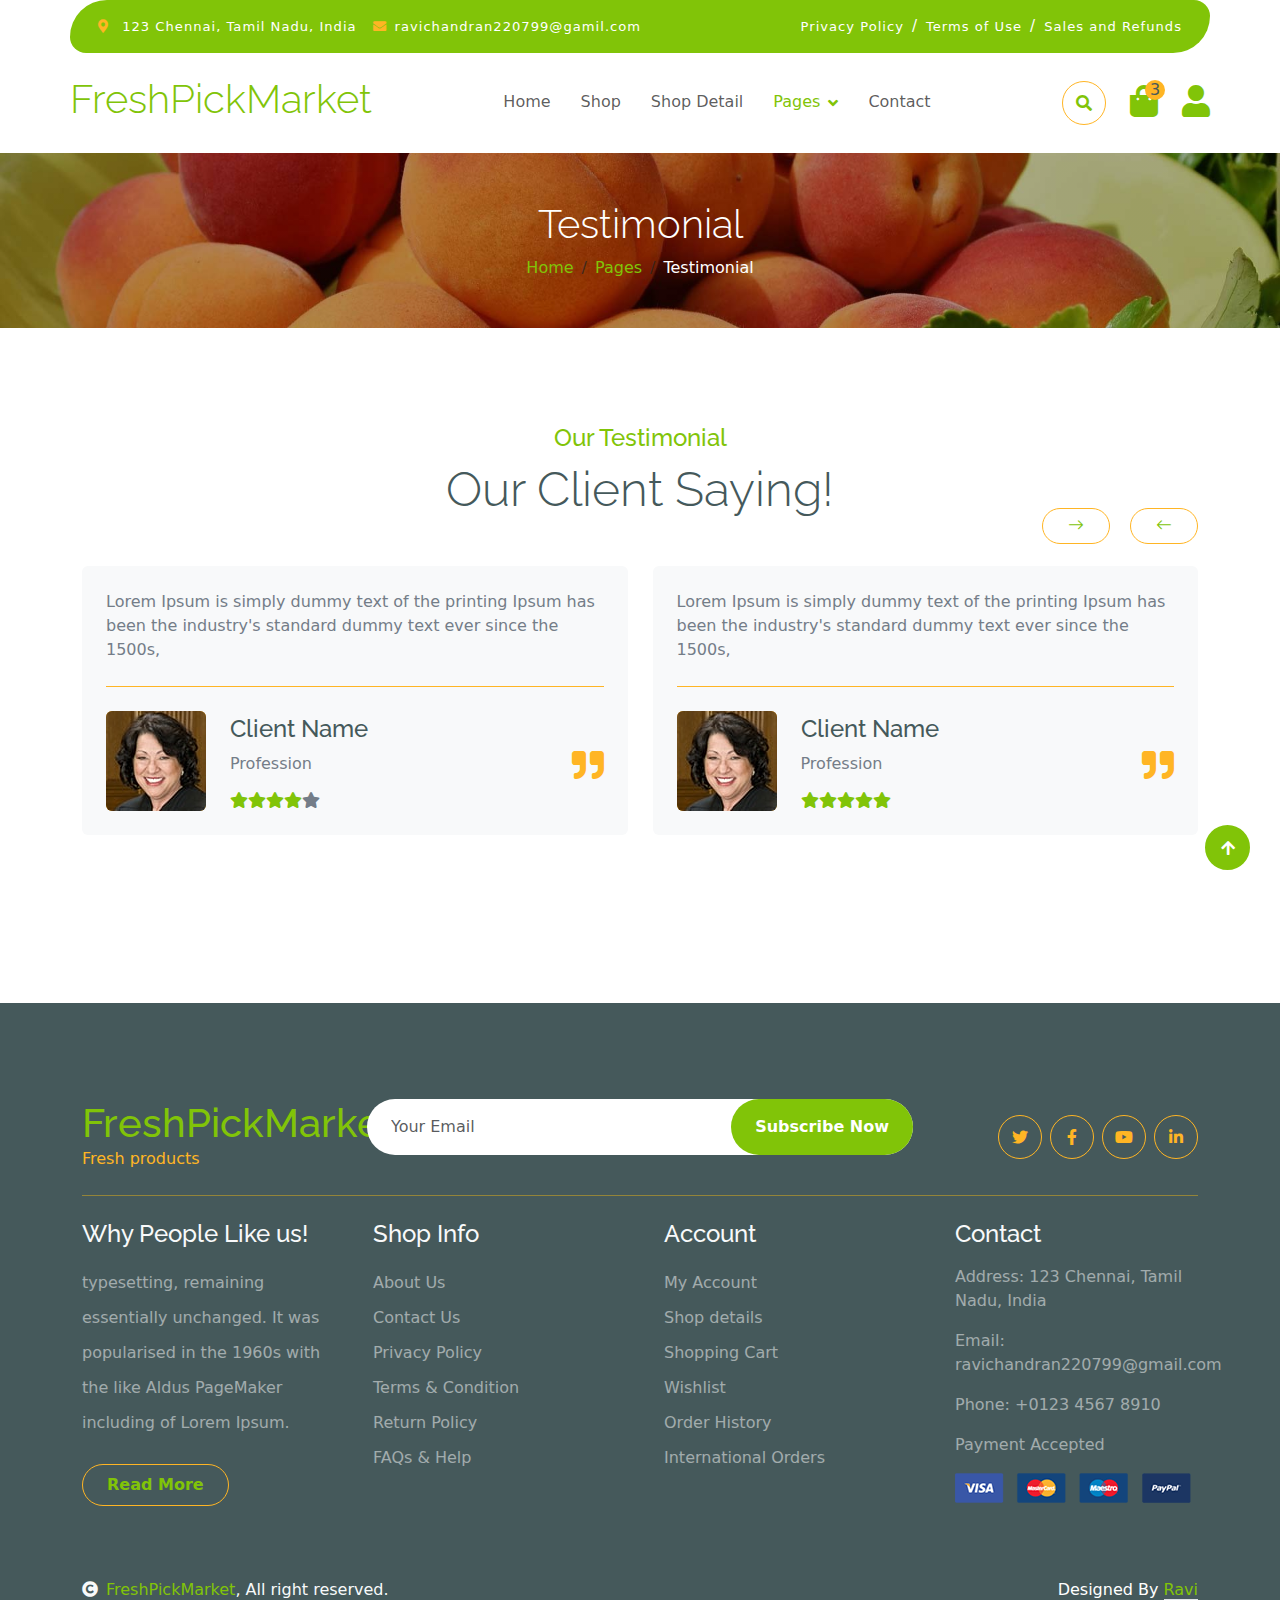
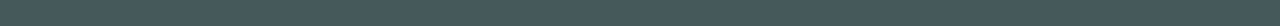
<file: testimonial.html>
<!DOCTYPE html>
<html lang="en">

    <head>
        <meta charset="utf-8">
        <title>FreshPickMarket</title>
        <meta content="width=device-width, initial-scale=1.0" name="viewport">

        <!-- Google Web Fonts -->
        <link rel="preconnect" href="https://fonts.googleapis.com">
        <link rel="preconnect" href="https://fonts.gstatic.com" crossorigin>
        <link href="https://fonts.googleapis.com/css2?family=Open+Sans:wght@400;600&family=Raleway:wght@600;800&display=swap" rel="stylesheet"> 

        <!-- Icon Font Stylesheet -->
        <link rel="stylesheet" href="https://use.fontawesome.com/releases/v5.15.4/css/all.css"/>
        <link href="https://cdn.jsdelivr.net/npm/bootstrap-icons@1.4.1/font/bootstrap-icons.css" rel="stylesheet">

        <!-- Libraries Stylesheet -->
        <link rel="stylesheet" href="https://cdnjs.cloudflare.com/ajax/libs/OwlCarousel2/2.3.4/assets/owl.carousel.min.css">

        <!-- Bootstrap Stylesheet -->
        <link href="https://cdn.jsdelivr.net/npm/bootstrap@5.3.3/dist/css/bootstrap.min.css" rel="stylesheet">

        <!-- Template Stylesheet -->
        <link href="css/style.css" rel="stylesheet">
    </head>

    <body>

        <!-- Spinner Start -->
        <div id="spinner" class="show w-100 vh-100 bg-white position-fixed translate-middle top-50 start-50  d-flex align-items-center justify-content-center">
            <div class="spinner-grow text-primary" role="status"></div>
        </div>
        <!-- Spinner End -->


        <!-- Navbar start -->
        <div class="container-fluid fixed-top">
            <div class="container topbar bg-primary d-none d-lg-block">
                <div class="d-flex justify-content-between">
                    <div class="top-info ps-2">
                        <small class="me-3"><i class="fas fa-map-marker-alt me-2 text-secondary"></i> <a href="#" class="text-white">123 Chennai, Tamil Nadu, India</a></small>
                        <small class="me-3"><i class="fas fa-envelope me-2 text-secondary"></i><a href="mailto:ravichandran220799@gamil.com" class="text-white">ravichandran220799@gamil.com</a></small>
                    </div>
                    <div class="top-link pe-2">
                        <a href="#" class="text-white"><small class="text-white mx-2">Privacy Policy</small>/</a>
                        <a href="#" class="text-white"><small class="text-white mx-2">Terms of Use</small>/</a>
                        <a href="#" class="text-white"><small class="text-white ms-2">Sales and Refunds</small></a>
                    </div>
                </div>
            </div>
            <div class="container px-0">
                <nav class="navbar navbar-light bg-white navbar-expand-xl">
                    <a href="index.html" class="navbar-brand"><h1 class="text-primary display-6">FreshPickMarket</h1></a>
                    <button class="navbar-toggler py-2 px-3" type="button" data-bs-toggle="collapse" data-bs-target="#navbarCollapse">
                        <span class="fa fa-bars text-primary"></span>
                    </button>
                    <div class="collapse navbar-collapse bg-white" id="navbarCollapse">
                        <div class="navbar-nav mx-auto">
                            <a href="index.html" class="nav-item nav-link">Home</a>
                            <a href="shop.html" class="nav-item nav-link">Shop</a>
                            <a href="shop-detail.html" class="nav-item nav-link">Shop Detail</a>
                            <div class="nav-item dropdown">
                                <a href="#" class="nav-link dropdown-toggle active" data-bs-toggle="dropdown">Pages</a>
                                <div class="dropdown-menu m-0 bg-secondary rounded-0">
                                    <a href="cart.html" class="dropdown-item">Cart</a>
                                    <a href="checkout.html" class="dropdown-item">Checkout</a>
                                    <a href="testimonial.html" class="dropdown-item active">Testimonial</a>
                                    <a href="404.html" class="dropdown-item">404 Page</a>
                                </div>
                            </div>
                            <a href="contact.html" class="nav-item nav-link">Contact</a>
                        </div>
                        <div class="d-flex m-3 me-0">
                            <button class="btn-search btn border border-secondary btn-md-square rounded-circle bg-white me-4" data-bs-toggle="modal" data-bs-target="#searchModal"><i class="fas fa-search text-primary"></i></button>
                            <a href="#" class="position-relative me-4 my-auto">
                                <i class="fa fa-shopping-bag fa-2x"></i>
                                <span class="position-absolute bg-secondary rounded-circle d-flex align-items-center justify-content-center text-dark px-1" style="top: -5px; left: 15px; height: 20px; min-width: 20px;">3</span>
                            </a>
                            <a href="#" class="my-auto">
                                <i class="fas fa-user fa-2x"></i>
                            </a>
                        </div>
                    </div>
                </nav>
            </div>
        </div>
        <!-- Navbar End -->


        <!-- Modal Search Start -->
        <div class="modal fade" id="searchModal" tabindex="-1" aria-labelledby="exampleModalLabel" aria-hidden="true">
            <div class="modal-dialog modal-fullscreen">
                <div class="modal-content rounded-0">
                    <div class="modal-header">
                        <h5 class="modal-title" id="exampleModalLabel">Search by keyword</h5>
                        <button type="button" class="btn-close" data-bs-dismiss="modal" aria-label="Close"></button>
                    </div>
                    <div class="modal-body d-flex align-items-center">
                        <div class="input-group w-75 mx-auto d-flex">
                            <input type="search" class="form-control p-3" placeholder="keywords" aria-describedby="search-icon-1">
                            <span id="search-icon-1" class="input-group-text p-3"><i class="fa fa-search"></i></span>
                        </div>
                    </div>
                </div>
            </div>
        </div>
        <!-- Modal Search End -->


        <!-- Single Page Header start -->
        <div class="container-fluid page-header py-5">
            <h1 class="text-center text-white display-6">Testimonial</h1>
            <ol class="breadcrumb justify-content-center mb-0">
                <li class="breadcrumb-item"><a href="#">Home</a></li>
                <li class="breadcrumb-item"><a href="#">Pages</a></li>
                <li class="breadcrumb-item active text-white">Testimonial</li>
            </ol>
        </div>
        <!-- Single Page Header End -->


        <!-- Tastimonial Start -->
        <div class="container-fluid testimonial py-5">
            <div class="container py-5">
                <div class="testimonial-header text-center">
                    <h4 class="text-primary">Our Testimonial</h4>
                    <h1 class="display-5 mb-5 text-dark">Our Client Saying!</h1>
                </div>
                <div class="owl-carousel testimonial-carousel">
                    <div class="testimonial-item img-border-radius bg-light rounded p-4">
                        <div class="position-relative">
                            <i class="fa fa-quote-right fa-2x text-secondary position-absolute" style="bottom: 30px; right: 0;"></i>
                            <div class="mb-4 pb-4 border-bottom border-secondary">
                                <p class="mb-0">Lorem Ipsum is simply dummy text of the printing Ipsum has been the industry's standard dummy text ever since the 1500s,
                                </p>
                            </div>
                            <div class="d-flex align-items-center flex-nowrap">
                                <div class="bg-secondary rounded">
                                    <img src="img/testimonial-1.jpg" class="img-fluid rounded" style="width: 100px; height: 100px;" alt="">
                                </div>
                                <div class="ms-4 d-block">
                                    <h4 class="text-dark">Client Name</h4>
                                    <p class="m-0 pb-3">Profession</p>
                                    <div class="d-flex pe-5">
                                        <i class="fas fa-star text-primary"></i>
                                        <i class="fas fa-star text-primary"></i>
                                        <i class="fas fa-star text-primary"></i>
                                        <i class="fas fa-star text-primary"></i>
                                        <i class="fas fa-star"></i>
                                    </div>
                                </div>
                            </div>
                        </div>
                    </div>
                    <div class="testimonial-item img-border-radius bg-light rounded p-4">
                        <div class="position-relative">
                            <i class="fa fa-quote-right fa-2x text-secondary position-absolute" style="bottom: 30px; right: 0;"></i>
                            <div class="mb-4 pb-4 border-bottom border-secondary">
                                <p class="mb-0">Lorem Ipsum is simply dummy text of the printing Ipsum has been the industry's standard dummy text ever since the 1500s,
                                </p>
                            </div>
                            <div class="d-flex align-items-center flex-nowrap">
                                <div class="bg-secondary rounded">
                                    <img src="img/testimonial-1.jpg" class="img-fluid rounded" style="width: 100px; height: 100px;" alt="">
                                </div>
                                <div class="ms-4 d-block">
                                    <h4 class="text-dark">Client Name</h4>
                                    <p class="m-0 pb-3">Profession</p>
                                    <div class="d-flex pe-5">
                                        <i class="fas fa-star text-primary"></i>
                                        <i class="fas fa-star text-primary"></i>
                                        <i class="fas fa-star text-primary"></i>
                                        <i class="fas fa-star text-primary"></i>
                                        <i class="fas fa-star text-primary"></i>
                                    </div>
                                </div>
                            </div>
                        </div>
                    </div>
                    <div class="testimonial-item img-border-radius bg-light rounded p-4">
                        <div class="position-relative">
                            <i class="fa fa-quote-right fa-2x text-secondary position-absolute" style="bottom: 30px; right: 0;"></i>
                            <div class="mb-4 pb-4 border-bottom border-secondary">
                                <p class="mb-0">Lorem Ipsum is simply dummy text of the printing Ipsum has been the industry's standard dummy text ever since the 1500s,
                                </p>
                            </div>
                            <div class="d-flex align-items-center flex-nowrap">
                                <div class="bg-secondary rounded">
                                    <img src="img/testimonial-1.jpg" class="img-fluid rounded" style="width: 100px; height: 100px;" alt="">
                                </div>
                                <div class="ms-4 d-block">
                                    <h4 class="text-dark">Client Name</h4>
                                    <p class="m-0 pb-3">Profession</p>
                                    <div class="d-flex pe-5">
                                        <i class="fas fa-star text-primary"></i>
                                        <i class="fas fa-star text-primary"></i>
                                        <i class="fas fa-star text-primary"></i>
                                        <i class="fas fa-star text-primary"></i>
                                        <i class="fas fa-star text-primary"></i>
                                    </div>
                                </div>
                            </div>
                        </div>
                    </div>
                </div>
            </div>
        </div>
        <!-- Tastimonial End -->


        <!-- Footer Start -->
        <div class="container-fluid bg-dark text-white-50 footer pt-5 mt-5">
            <div class="container py-5">
                <div class="pb-4 mb-4" style="border-bottom: 1px solid rgba(226, 175, 24, 0.5) ;">
                    <div class="row g-4">
                        <div class="col-lg-3">
                            <a href="#">
                                <h1 class="text-primary mb-0">FreshPickMarket</h1>
                                <p class="text-secondary mb-0">Fresh products</p>
                            </a>
                        </div>
                        <div class="col-lg-6">
                            <div class="position-relative mx-auto">
                                <input class="form-control border-0 w-100 py-3 px-4 rounded-pill" type="number" placeholder="Your Email">
                                <button type="submit" class="btn btn-primary border-0 border-secondary py-3 px-4 position-absolute rounded-pill text-white" style="top: 0; right: 0;">Subscribe Now</button>
                            </div>
                        </div>
                        <div class="col-lg-3">
                            <div class="d-flex justify-content-end pt-3">
                                <a class="btn  btn-outline-secondary me-2 btn-md-square rounded-circle" href=""><i class="fab fa-twitter"></i></a>
                                <a class="btn btn-outline-secondary me-2 btn-md-square rounded-circle" href=""><i class="fab fa-facebook-f"></i></a>
                                <a class="btn btn-outline-secondary me-2 btn-md-square rounded-circle" href=""><i class="fab fa-youtube"></i></a>
                                <a class="btn btn-outline-secondary btn-md-square rounded-circle" href=""><i class="fab fa-linkedin-in"></i></a>
                            </div>
                        </div>
                    </div>
                </div>
                <div class="row g-5">
                    <div class="col-lg-3 col-md-6">
                        <div class="footer-item">
                            <h4 class="text-light mb-3">Why People Like us!</h4>
                            <p class="mb-4">typesetting, remaining essentially unchanged. It was 
                                popularised in the 1960s with the like Aldus PageMaker including of Lorem Ipsum.</p>
                            <a href="" class="btn border-secondary py-2 px-4 rounded-pill text-primary">Read More</a>
                        </div>
                    </div>
                    <div class="col-lg-3 col-md-6">
                        <div class="d-flex flex-column text-start footer-item">
                            <h4 class="text-light mb-3">Shop Info</h4>
                            <a class="btn-link" href="">About Us</a>
                            <a class="btn-link" href="">Contact Us</a>
                            <a class="btn-link" href="">Privacy Policy</a>
                            <a class="btn-link" href="">Terms & Condition</a>
                            <a class="btn-link" href="">Return Policy</a>
                            <a class="btn-link" href="">FAQs & Help</a>
                        </div>
                    </div>
                    <div class="col-lg-3 col-md-6">
                        <div class="d-flex flex-column text-start footer-item">
                            <h4 class="text-light mb-3">Account</h4>
                            <a class="btn-link" href="">My Account</a>
                            <a class="btn-link" href="">Shop details</a>
                            <a class="btn-link" href="">Shopping Cart</a>
                            <a class="btn-link" href="">Wishlist</a>
                            <a class="btn-link" href="">Order History</a>
                            <a class="btn-link" href="">International Orders</a>
                        </div>
                    </div>
                    <div class="col-lg-3 col-md-6">
                        <div class="footer-item">
                            <h4 class="text-light mb-3">Contact</h4>
                            <p>Address: 123 Chennai, Tamil Nadu, India</p>
                            <p>Email: ravichandran220799@gmail.com</p>
                            <p>Phone: +0123 4567 8910</p>
                            <p>Payment Accepted</p>
                            <img src="img/payment.png" class="img-fluid" alt="">
                        </div>
                    </div>
                </div>
            </div>
        </div>
        <!-- Footer End -->

        <!-- Copyright Start -->
        <div class="container-fluid copyright bg-dark py-4">
            <div class="container">
                <div class="row">
                    <div class="col-md-6 text-center text-md-start mb-3 mb-md-0">
                        <span class="text-light"><a href="#"><i class="fas fa-copyright text-light me-2"></i>FreshPickMarket</a>, All right reserved.</span>
                    </div>
                    <div class="col-md-6 my-auto text-center text-md-end text-white">
                        Designed By <a class="border-bottom" href="https://github.com/ravichandran22">Ravi</a>
                    </div>
                </div>
            </div>
        </div>
        <!-- Copyright End -->



        <!-- Back to Top -->
        <a href="#" class="btn btn-primary border-3 border-primary rounded-circle back-to-top"><i class="fa fa-arrow-up"></i></a>   

        
    <!-- JavaScript Libraries -->
    <script src="https://ajax.googleapis.com/ajax/libs/jquery/3.6.4/jquery.min.js"></script>
    <script src="https://cdn.jsdelivr.net/npm/bootstrap@5.0.0/dist/js/bootstrap.bundle.min.js"></script>
    <script src="https://cdnjs.cloudflare.com/ajax/libs/OwlCarousel2/2.3.4/owl.carousel.min.js"></script>


    <!-- Template Javascript -->
    <script src="js/main.js"></script>
    </body>

</html>
</file>
<file: css/style.css>
body{
    color: #747d88;
}
/*** Spinner Start ***/
#spinner {
    opacity: 0;
    visibility: hidden;
    transition: opacity .8s ease-out, visibility 0s linear .5s;
    z-index: 99999;
 }

 #spinner.show {
     transition: opacity .8s ease-out, visibility 0s linear .0s;
     visibility: visible;
     opacity: 1;
 }

 .back-to-top {
    position: fixed;
    right: 30px;
    bottom: 30px;
    display: flex;
    width: 45px;
    height: 45px;
    align-items: center;
    justify-content: center;
    transition: 0.5s;
    z-index: 99;
}
/*** Spinner End ***/


/*** Button Start ***/
.btn {
    font-weight: 600;
    transition: .5s;
}

.btn-square {
    width: 32px;
    height: 32px;
}

.btn-sm-square {
    width: 34px;
    height: 34px;
}

.btn-md-square {
    width: 44px;
    height: 44px;
}

.btn-lg-square {
    width: 56px;
    height: 56px;
}

.btn-square,
.btn-sm-square,
.btn-md-square,
.btn-lg-square {
    padding: 0;
    display: flex;
    align-items: center;
    justify-content: center;
    font-weight: normal;
}

.btn.border-secondary {
    transition: 0.5s;
}

.btn.border-secondary:hover {
    background: #ffb524 !important;
    color: #fff !important;
}
.btn-check:focus+.btn, .btn:focus {
    outline: 0;
    box-shadow: 0 0 0 .25rem rgba(129, 196, 8, .25);
}

/*** Topbar Start ***/
.fixed-top {
    transition: 0.5s;
    background: #fff;
    border: 0;
}

.topbar {
    padding: 20px;
    border-radius: 230px 100px;
}
.bg-primary{
    background-color: #81c408 !important;
}
.topbar .top-link a small:hover {
    color: #ffb524 !important;
    transition: 0.5s;
}
a {
    color: #81c408;
    text-decoration: none;
}
.text-secondary {
    color: #ffb524 !important;
}
.topbar .top-info {
    font-size: 15px;
    line-height: 0;
    letter-spacing: 1px;
    display: flex;
    align-items: center;
}

.topbar .top-link {
    font-size: 15px;
    line-height: 0;
    letter-spacing: 1px;
    display: flex;
    align-items: center;
}

.topbar .top-link a {
    letter-spacing: 1px;
}

.topbar .top-link a small:hover {
    color: #ffb524 !important;
    transition: 0.5s;
}

.topbar .top-link a small:hover i {
    color: #81c408 !important;
}
/*** Topbar End ***/

/*** Navbar Start ***/

.h1, h1, .h2, h2, .h3, h3, .h4, h4, .h5, h5, .h6, h6{
    font-family: 'Raleway', sans-serif;
    color: #45595b;
}
.navbar .navbar-nav .nav-link {
    padding: 10px 15px;
    font-size: 16px;
    transition: .5s;
}

.navbar {
    height: 100px;
    border-bottom: 1px solid rgba(255, 255, 255, .1);
}
.text-primary {
    color: #81c408 !important;
}
.text-dark {
    color: #45595b !important;
}
.navbar .navbar-nav .nav-link:hover,
.navbar .navbar-nav .nav-link.active,
.fixed-top.bg-white .navbar .navbar-nav .nav-link:hover,
.fixed-top.bg-white .navbar .navbar-nav .nav-link.active {
    color: #81C408;
}

.dropdown-item.active, .dropdown-item:active {
    color: #fff;
    text-decoration: none;
    background-color: #81C408;
}
.navbar .dropdown-toggle::after {
    border: none;
    content: "\f107";
    font-family: "Font Awesome 5 Free";
    font-weight: 700;
    vertical-align: middle;
    margin-left: 8px;
}

@media (min-width: 1200px) {
    .navbar .nav-item .dropdown-menu {
        display: block;
        visibility: hidden;
        top: 100%;
        transform: rotateX(-75deg);
        transform-origin: 0% 0%;
        border: 0;
        transition: .5s;
        opacity: 0;
    }
}

.dropdown .dropdown-menu a:hover {
    background: #ffb524;
    color: #81c408;
}

.navbar .nav-item:hover .dropdown-menu {
    transform: rotateX(0deg);
    visibility: visible;
    background: #fff !important;
    border-radius: 10px !important;
    transition: .5s;
    opacity: 1;
}

#searchModal .modal-content {
    background: rgba(255, 255, 255, .8);
}
.border-secondary {
    border-color: #ffb524 !important;
}
.btn.border-secondary:hover {
    background: #ffb524 !important;
    color: #fff !important;
}
.btn.border-secondary {
    transition: 0.5s;
}
.bg-secondary {
    background-color: #ffb524 !important;
}
/*** Navbar End ***/

/*** Hero Header ***/
.hero-header {
    background: linear-gradient(rgba(248, 223, 173, 0.1), rgba(248, 223, 173, 0.1)), url(../img/hero-img.jpg);
    background-position: center center;
    background-repeat: no-repeat;
    background-size: cover;
}
.btn-primary{
    background-color: #81C408;
}
.carousel-item {
    position: relative;
}

.carousel-item a {
    position: absolute;
    top: 50%;
    left: 50%;
    transform: translate(-50%, -50%);
    font-size: 25px;
    background: linear-gradient(rgba(255, 181, 36, 0.7), rgba(255, 181, 36, 0.7));
}

.carousel-control-next,
.carousel-control-prev {
    width: 48px;
    height: 48px;
    border-radius: 48px;
    border: 1px solid #fff;
    background: #81C408;
    position: absolute;
    top: 50%;
    transform: translateY(-50%);
}

.carousel-control-next {
    margin-right: 20px;
}

.carousel-control-prev {
    margin-left: 20px;
}

.page-header {
    position: relative;
    background: linear-gradient(rgba(0, 0, 0, 0.3), rgba(0, 0, 0, 0.3)), url(../img/cart-page-header-img.jpg);
    background-position: center center;
    background-repeat: no-repeat;
    background-size: cover;
}

@media (min-width: 992px) {
    .hero-header,
    .page-header {
        margin-top: 152px !important;
    }
}

@media (max-width: 992px) {
    .hero-header,
    .page-header {
        margin-top: 97px !important;
    }
}
/*** Hero Header end ***/


/*** featurs Start ***/
.featurs .featurs-item .featurs-icon {
    position: relative;
    width: 120px;
    height: 120px;
}

.featurs .featurs-item .featurs-icon::after {
    content: "";
    width: 35px;
    height: 35px;
    background: #FFB524;
    position: absolute;
    bottom: -10px;
    transform: translate(-50%);
    transform: rotate(45deg);
}
/*** featurs End ***/


/*** service Start ***/
.service .service-item .service-content {
    position: relative;
    width: 250px; 
    height: 130px; 
    top: -50%; 
    left: 50%; 
    transform: translate(-50%, -50%);
}

.border-primary {
    border-color: #81c408 !important;
}
.bg-dark {
    background-color: #45595b !important;
}

.border-dark {
    border-color: #45595b !important;
}
/*** service End ***/


/*** Fruits Start ***/
.fruite .tab-class .nav-item a.active {
    background: #FFB524 !important;
}

.fruite .tab-class .nav-item a.active span {
    color: #fff !important; 
}

.fruite .fruite-categorie .fruite-name {
    line-height: 40px;
}

.fruite .fruite-categorie .fruite-name a {
    transition: 0.5s;
}

.fruite .fruite-categorie .fruite-name a:hover {
    color: #ffb524;
}

.fruite .fruite-item {
    height: 100%;
    transition: 0.5s;
}
.fruite .fruite-item:hover {
    box-shadow: 0 0 55px rgba(0, 0, 0, 0.4);
}

.fruite .fruite-item .fruite-img {
    overflow: hidden;
    transition: 0.5s;
    border-radius: 10px 10px 0 0;
}

.fruite .fruite-item .fruite-img img {
    transition: 0.5s;
}

.fruite .fruite-item .fruite-img img:hover {
    transform: scale(1.3);
}
/*** Fruits End ***/


/*** vesitable Start ***/
.vesitable .vesitable-item {
    height: 100%;
    transition: 0.5s;
}

.vesitable .vesitable-item:hover {
    box-shadow: 0 0 55px rgba(0, 0, 0, 0.4);
}

.vesitable .vesitable-item .vesitable-img {
    overflow: hidden;
    transition: 0.5s;
    border-radius: 10px 10px 0 0;
}

.vesitable .vesitable-item .vesitable-img img {
    transition: 0.5s;
}

.vesitable .vesitable-item .vesitable-img img:hover {
    transform: scale(1.2);
}

.vesitable .owl-stage {
    margin: 50px 0;
    position: relative;
}
.owl-carousel .owl-nav button.owl-prev, .owl-carousel .owl-nav button.owl-next{
    padding: 5px 25px !important;
}
.vesitable .owl-nav .owl-prev {
    position: absolute;
    top: -8px;
    right: 0;
    color: #81c408 !important;
    padding: 5px 25px !important;
    border: 1px solid #ffb524 !important;
    border-radius: 20px;
    transition: 0.5s;

}

.vesitable .owl-nav .owl-prev:hover {
    background: #ffb524 !important;
    color: #fff !important;
}

.vesitable .owl-nav .owl-next {
    position: absolute;
    top: -8px;
    right: 88px;
    color: #81c408 !important;
    padding: 5px 25px;
    border: 1px solid #ffb524 !important;
    border-radius: 20px;
    transition: 0.5s;
}

.vesitable .owl-nav .owl-next:hover {
    background: #ffb524;
    color: #fff !important;
}
/*** vesitable End ***/


/*** Banner Section Start ***/
.banner .banner-btn:hover {
    background: #81c408;
}
/*** Banner Section End ***/


/*** Facts Start ***/
.counter {
    height: 100%;
    text-align: center;
    box-shadow: 0 0 30px rgba(0, 0, 0, 0.05);
}

.counter i {
    font-size: 60px;
    margin-bottom: 25px;
}

.counter h4 {
    color: #81c408;
    letter-spacing: 1px;
    text-transform: uppercase;
}

.counter h1 {
    margin-bottom: 0;
}
/*** Facts End ***/


/*** testimonial Start ***/
.testimonial .owl-nav .owl-prev {
    position: absolute;
    top: -58px;
    right: 0;
    color: #81c408 !important;
    padding: 5px 25px;
    border: 1px solid #ffb524 !important;
    border-radius: 20px;
    transition: 0.5s;
}

.testimonial .owl-nav .owl-prev:hover {
    background: #ffb524;
    color: #fff !important;
}

.testimonial .owl-nav .owl-next {
    position: absolute;
    top: -58px;
    right: 88px;
    color: #81c408 !important;
    padding: 5px 25px;
    border: 1px solid #ffb524 !important;
    border-radius: 20px;
    transition: 0.5s;
}

.testimonial .owl-nav .owl-next:hover {
    background: #ffb524;
    color: #fff !important;
}
/*** testimonial End ***/


/*** Single Page Start ***/
.pagination {
    display: inline-block;
}
  
.pagination a {
    color: #45595B;
    padding: 10px 16px;
    text-decoration: none;
    transition: 0.5s;
    border: 1px solid #ffb524;
    margin: 0 4px;
}
  
.pagination a.active {
    background-color: #81c408;
    color: #fff;
    border: 1px solid #ffb524;
}
  
.pagination a:hover:not(.active) {background-color: #81c408}

.nav.nav-tabs .nav-link.active {
    border-bottom: 2px solid #ffb524 !important;
}
/*** Single Page End ***/


/*** Footer Start ***/
.footer .footer-item .btn-link {
    line-height: 35px;
    color: rgba(255, 255, 255, .5);
    transition: 0.5s;
}

.footer .footer-item .btn-link:hover {
    color: #ffb524 !important;
}

.footer .footer-item p.mb-4 {
    line-height: 35px;
}
.btn-outline-secondary {
    color: #ffb524;
    border-color: #ffb524;
}
.btn-outline-secondary:hover {
    color: #000;
    background-color: #ffb524;
    border-color: #ffb524;
}
.btn-link {
    font-weight: 400;
    color: #81c408;
    text-decoration: none;
}
.btn-primary:hover {
    color: #000;
    background-color: #94cd2d;
}
/*** Footer End ***/

/*** Shop Page Start ***/
.w-100 {
    width: 100% !important;
}
</file>
